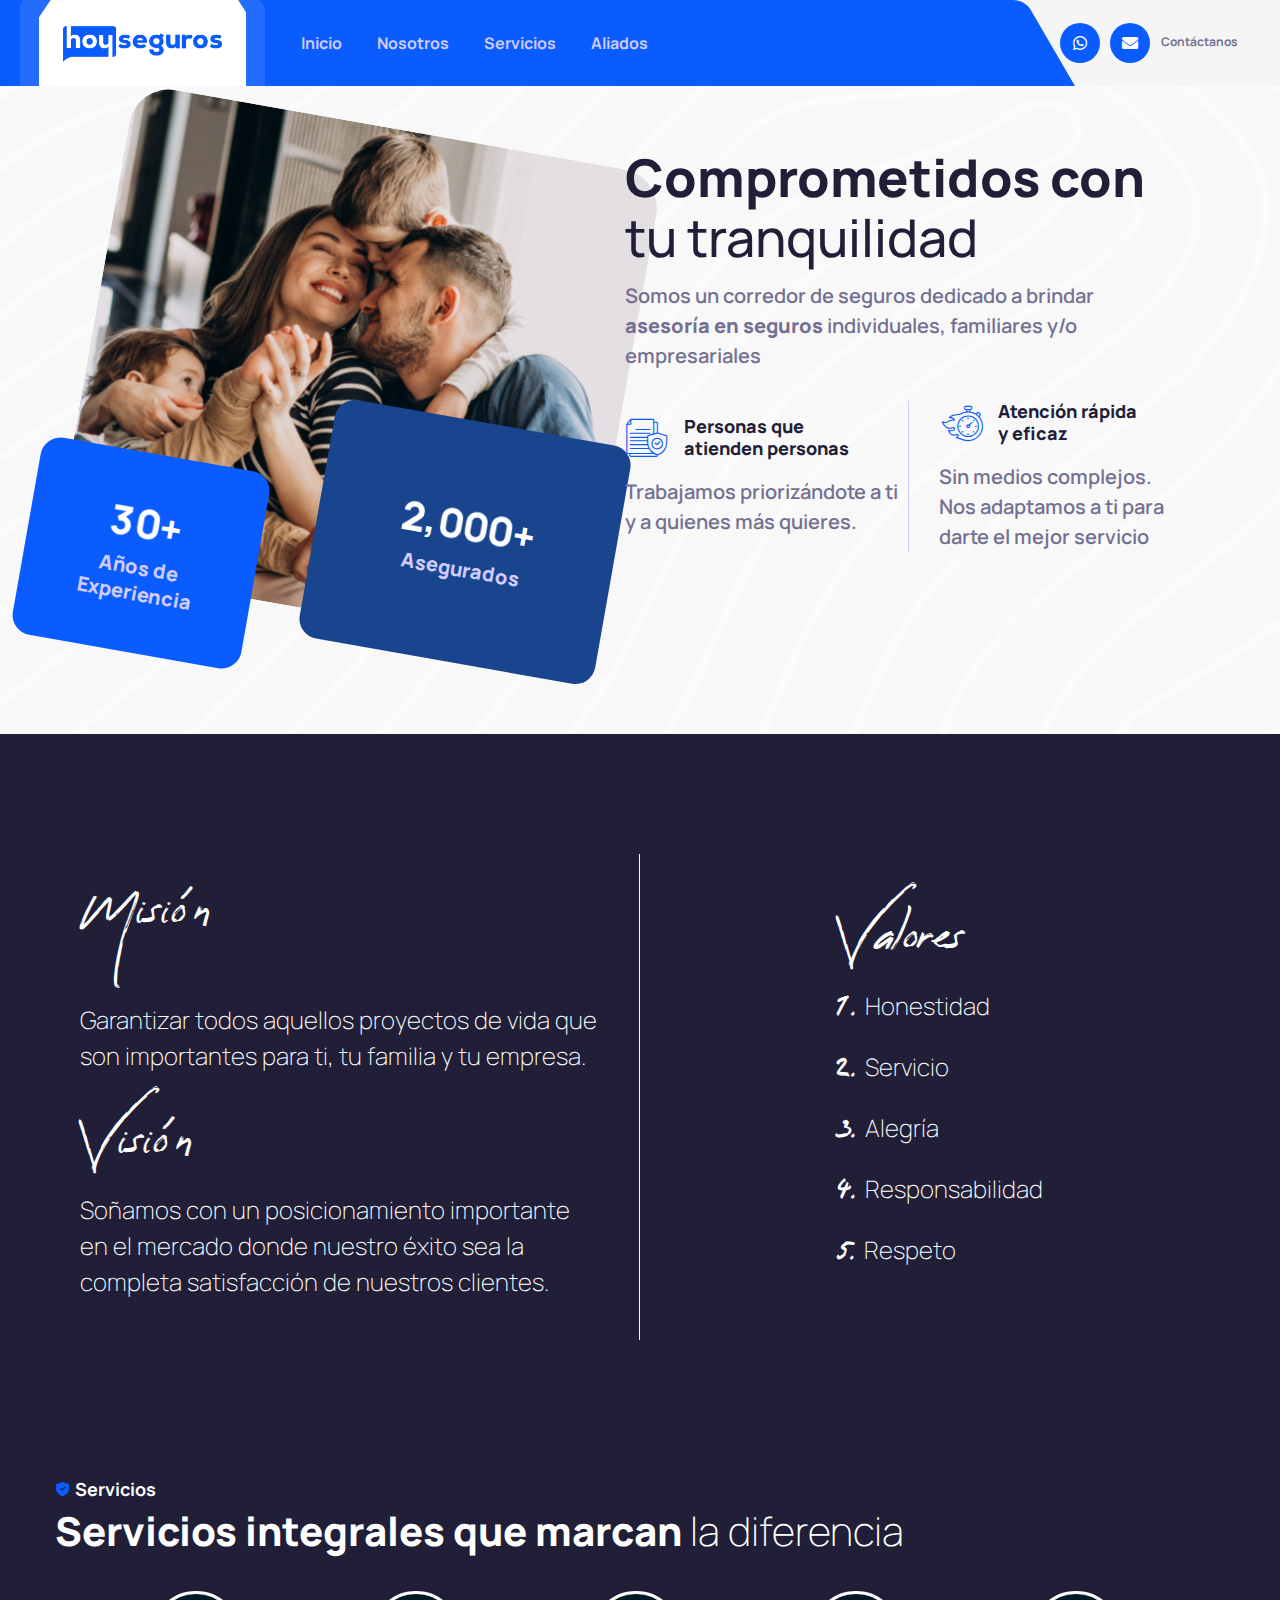
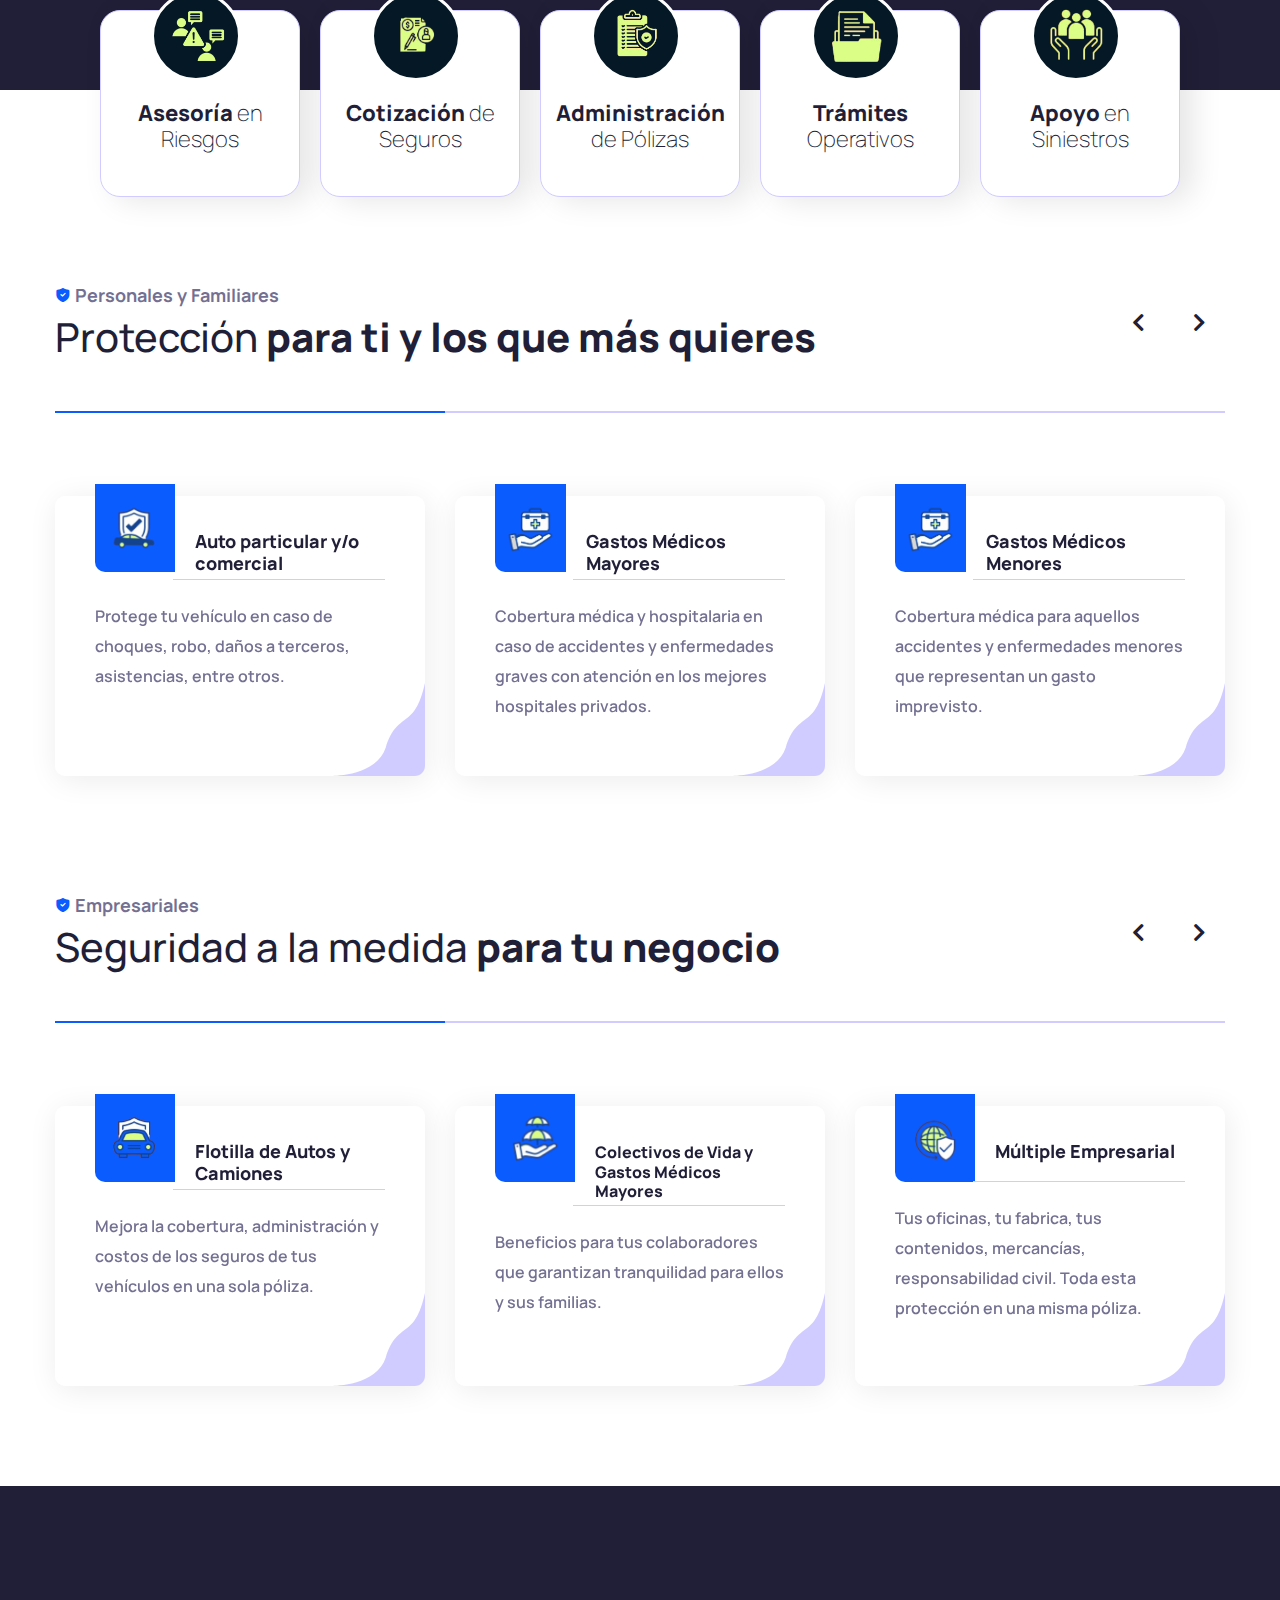
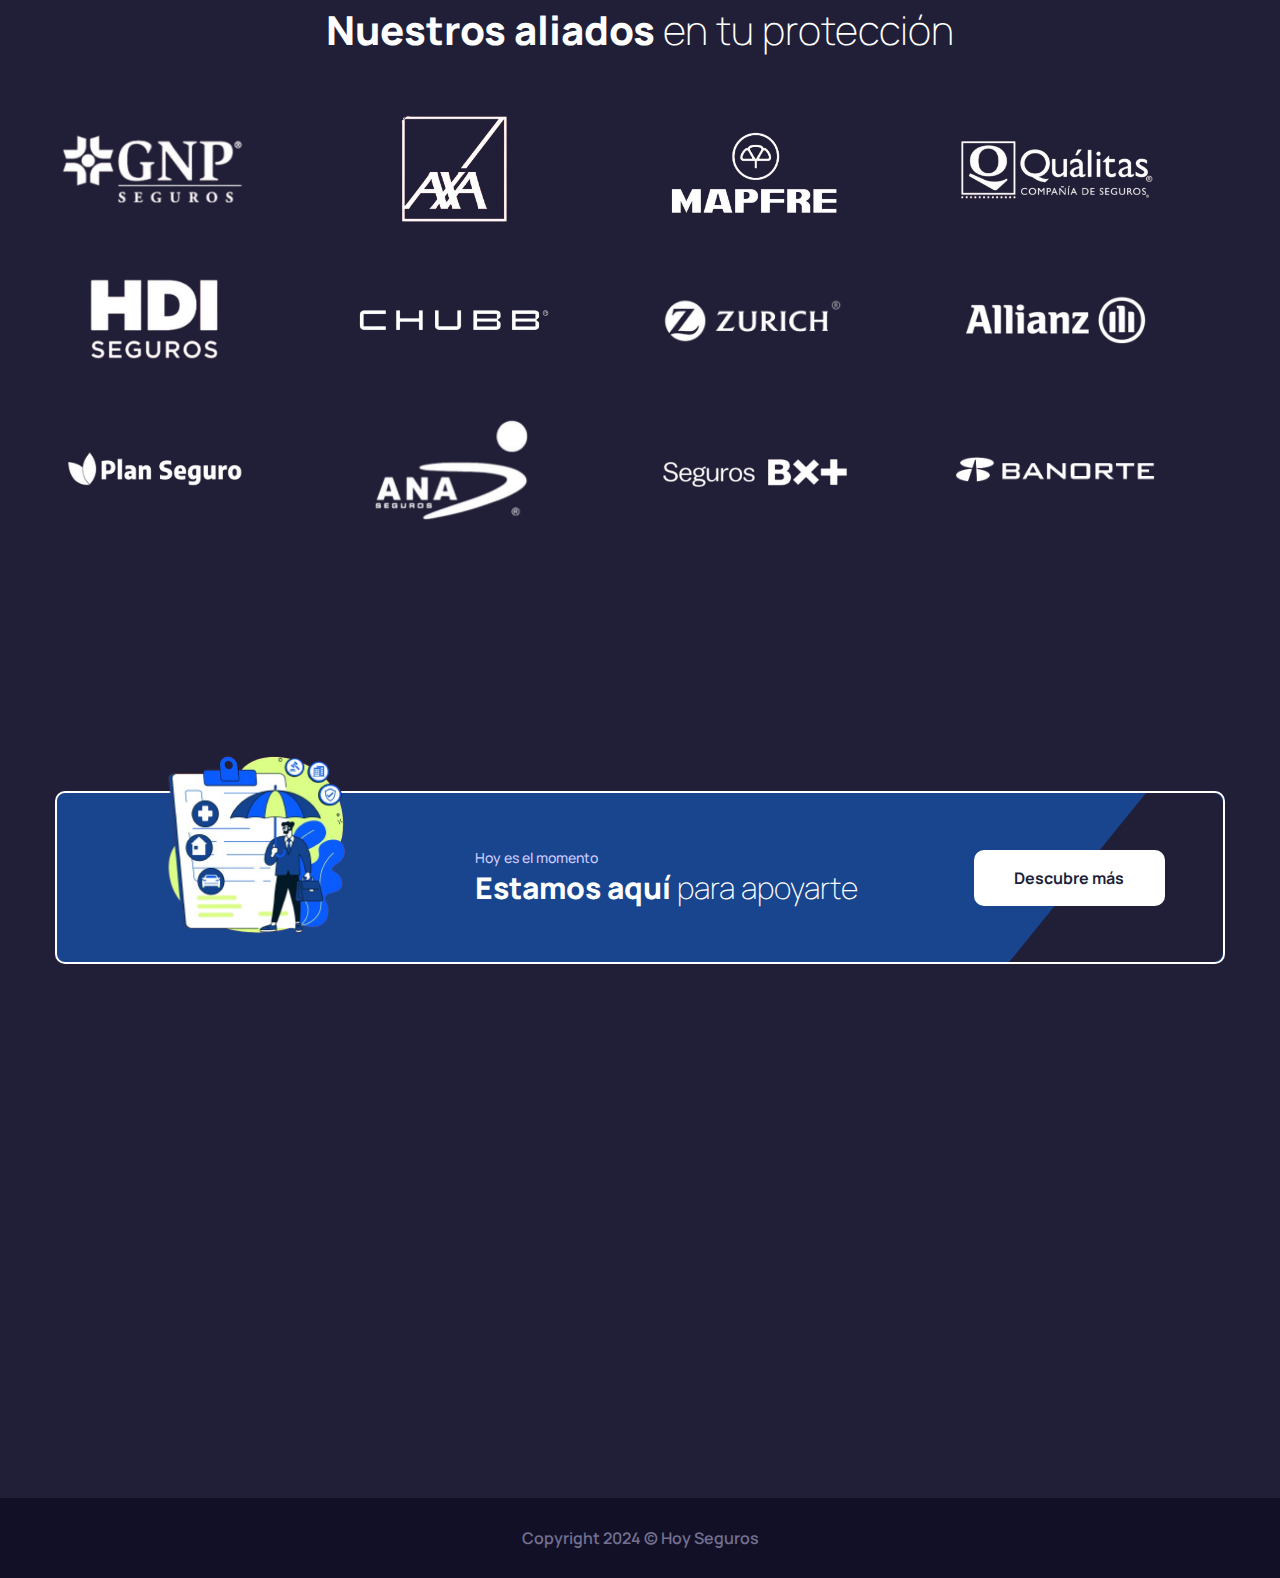
<file: index.html>
<!DOCTYPE html>
<html lang="en">
  <head>
    <meta charset="UTF-8" />
    <meta name="viewport" content="width=device-width, initial-scale=1.0" />
    <title>Hoy Seguros</title>
    <!-- favicons Icons -->
    <link
      rel="apple-touch-icon"
      sizes="180x180"
      href="assets/images/favicons/apple-touch-icon.png"
    />
    <link
      rel="icon"
      type="image/png"
      sizes="32x32"
      href="assets/images/favicons/favicon-32x32.png"
    />
    <link
      rel="icon"
      type="image/png"
      sizes="16x16"
      href="assets/images/favicons/favicon-16x16.png"
    />
    <link rel="manifest" href="assets/images/favicons/site.webmanifest" />
    <meta name="description" content="NUESTRA MISIÓN, TU TRANQUILIDAD" />

    <!-- fonts -->
    <link rel="preconnect" href="https://fonts.googleapis.com" />
    <link rel="preconnect" href="https://fonts.gstatic.com" crossorigin />
    <link
      href="https://fonts.googleapis.com/css2?family=Manrope:wght@200..800&display=swap"
      rel="stylesheet"
    />

    <link
      rel="stylesheet"
      href="assets/vendors/bootstrap/css/bootstrap.min.css"
    />
    <link rel="stylesheet" href="assets/vendors/animate/animate.min.css" />
    <link rel="stylesheet" href="assets/vendors/animate/custom-animate.css" />
    <link rel="stylesheet" href="assets/vendors/fontawesome/css/all.min.css" />
    <link rel="stylesheet" href="assets/vendors/jarallax/jarallax.css" />
    <link
      rel="stylesheet"
      href="assets/vendors/jquery-magnific-popup/jquery.magnific-popup.css"
    />
    <link
      rel="stylesheet"
      href="assets/vendors/nouislider/nouislider.min.css"
    />
    <link
      rel="stylesheet"
      href="assets/vendors/nouislider/nouislider.pips.css"
    />
    <link rel="stylesheet" href="assets/vendors/odometer/odometer.min.css" />
    <link rel="stylesheet" href="assets/vendors/swiper/swiper.min.css" />
    <link rel="stylesheet" href="assets/vendors/insur-icons/style.css" />
    <link rel="stylesheet" href="assets/vendors/insur-two-icon/style.css" />
    <link rel="stylesheet" href="assets/vendors/insur-four-icon/style.css" />
    <link
      rel="stylesheet"
      href="assets/vendors/tiny-slider/tiny-slider.min.css"
    />
    <link rel="stylesheet" href="assets/vendors/reey-font/stylesheet.css" />
    <link
      rel="stylesheet"
      href="assets/vendors/owl-carousel/owl.carousel.min.css"
    />
    <link
      rel="stylesheet"
      href="assets/vendors/owl-carousel/owl.theme.default.min.css"
    />
    <link rel="stylesheet" href="assets/vendors/bxslider/jquery.bxslider.css" />
    <link
      rel="stylesheet"
      href="assets/vendors/bootstrap-select/css/bootstrap-select.min.css"
    />
    <link rel="stylesheet" href="assets/vendors/vegas/vegas.min.css" />
    <link rel="stylesheet" href="assets/vendors/jquery-ui/jquery-ui.css" />
    <link rel="stylesheet" href="assets/vendors/timepicker/timePicker.css" />
    <link
      rel="stylesheet"
      href="assets/vendors/ion.rangeSlider/css/ion.rangeSlider.min.css"
    />

    <!-- template styles -->
    <link rel="stylesheet" id="langLtr" href="assets/css/insur.css" />
    <link rel="stylesheet" href="assets/css/color-6.css" />
  </head>

  <body class="custom-cursor">
    <div class="custom-cursor__cursor"></div>
    <div class="custom-cursor__cursor-two"></div>

    <div class="preloader">
      <div class="preloader__image"></div>
    </div>
    <!-- /.preloader -->

    <div class="page-wrapper">
      <header class="main-header-eight">
        <nav class="main-menu main-menu-eight">
          <div class="main-menu-eight__wrapper">
            <div class="main-menu-eight__logo">
              <a href="index.html">
                <img
                  src="assets/images/imagotipo-azul.png"
                  width="159"
                  alt="insur"
                />
              </a>
            </div>
            <div class="main-menu-eight__left">
              <div class="main-menu-eight__main-menu-box">
                <a href="#" class="mobile-nav__toggler"
                  ><i class="fa fa-bars"></i
                ></a>
                <ul class="main-menu__list one-page-scroll-menu">
                  <li class="scrollToLink"><a href="#home">Inicio</a></li>
                  <li class="scrollToLink">
                    <a href="#about-us">Nosotros</a>
                  </li>
                  <li class="scrollToLink">
                    <a href="#services">Servicios</a>
                  </li>
                  <li class="scrollToLink">
                    <a href="#brands">Aliados</a>
                  </li>
                </ul>
              </div>
            </div>
            <div class="main-menu-eight__right">
              <div class="main-menu-eight__call">
                <div class="main-menu-eight__call__icon">
                  <a
                    href="https://wa.me/3312824953?text=Deseo%20conocer%20más%20sobre%20Hoy%20Seguros"
                    target="_blank"
                  >
                    <i class="fab fa-whatsapp"></i>
                  </a>
                </div>
                <div class="main-menu-eight__call__mail">
                  <a
                    href="mailto:contacto@hoyseguros.com?subject=Deseo conocer más sobre Hoy Seguros"
                  >
                    <i class="fas fa-envelope"></i
                  ></a>
                </div>
                <div class="main-menu-eight__call__title">Contáctanos</div>
              </div>
            </div>
          </div>
        </nav>
      </header>

      <div class="stricky-header stricked-menu main-menu main-menu-eight">
        <div class="sticky-header__content"></div>
        <!-- /.sticky-header__content -->
      </div>
      <!-- /.stricky-header -->

      <!--About Nine Start-->
      <section class="about-nine" id="home">
        <div class="container container-fullwidth">
          <div class="row">
            <div class="col-xl-6">
              <div class="about-nine__image wow fadeInUp" data-wow-delay="00ms">
                <div class="about-nine__image__one">
                  <img
                    src="assets/images/update-15-2-2024/resources/family-cut1.png"
                    alt="insur"
                  />
                </div>
                <div class="about-nine__experience about-nine__users">
                  <div class="about-nine__experience__number">
                    <span class="odometer" data-count="2000">00</span>
                    <span class="about-nine__experience__nuber__plus">+</span>
                  </div>
                  <p class="about-nine__experience__text">Asegurados</p>
                </div>
                <div class="about-nine__experience">
                  <div class="about-nine__experience__number">
                    <span class="odometer" data-count="30">00</span>
                    <span class="about-nine__experience__nuber__plus">+</span>
                  </div>
                  <p class="about-nine__experience__text">
                    Años de <br />
                    Experiencia
                  </p>
                </div>
              </div>
            </div>
            <div class="col-xl-6 about-nine__wrapper">
              <div class="about-nine__content">
                <div class="section-title-six text-left">
                  <h2 class="section-title-six__title section-title-six-xl">
                    <span class="bold">Comprometidos con</span><br />
                    tu tranquilidad
                  </h2>
                </div>
                <p class="about-nine__content__text">
                  Somos un corredor de seguros dedicado a brindar <br />
                  <span class="bold">asesoría en seguros</span> individuales,
                  familiares y/o empresariales
                </p>
                <ul class="about-nine__box list-unstyled">
                  <li>
                    <div class="about-nine__box__top">
                      <div class="about-nine__box__icon">
                        <span class="insur-four-icon-governance"></span>
                      </div>
                      <h3 class="about-nine__box__title">
                        Personas que <br />
                        atienden personas
                      </h3>
                    </div>
                    <p class="about-nine__box__text">
                      Trabajamos priorizándote a ti <br />y a quienes más
                      quieres.<br />
                    </p>
                  </li>
                  <li>
                    <div class="about-nine__box__top">
                      <div class="about-nine__box__icon">
                        <span class="insur-four-icon-icon"></span>
                      </div>
                      <h3 class="about-nine__box__title">
                        Atención rápida <br />
                        y eficaz
                      </h3>
                    </div>
                    <p class="about-nine__box__text">
                      Sin medios complejos. Nos adaptamos a ti para darte el
                      mejor servicio
                    </p>
                  </li>
                </ul>
              </div>
            </div>
          </div>
        </div>
      </section>
      <!--About Eight End-->

      <!--About Us Start-->
      <section class="about-us" id="about-us">
        <div class="container">
          <div class="row">
            <div class="col-xl-6 about-us__left">
              <div class="about-us__mision">
                <h2 class="about-us__title">
                  Misión
                </h2>
                <p class="about-us__text about-us__mision-text">
                  Garantizar todos aquellos proyectos de vida que son
                  importantes para ti, tu familia y tu empresa.
                </p>
              </div>
              <div>
                <h2 class="about-us__title">
                  Visión
                </h2>
                <p class="about-us__text about-us__vision-text">
                  Soñamos con un posicionamiento importante en el mercado donde
                  nuestro éxito sea la completa satisfacción de nuestros
                  clientes.
                </p>
              </div>
            </div>
            <div class="col-xl-6 about-us__right">
              <div class="about-us__valores">
                <h2 class="about-us__title">
                  Valores
                </h2>
                <ul>
                  <li><span class="about-us_number">1.</span>Honestidad</li>
                  <li><span class="about-us_number">2.</span>Servicio</li>
                  <li><span class="about-us_number">3.</span>Alegría</li>
                  <li><span class="about-us_number">4.</span>Responsabilidad</li>
                  <li><span class="about-us_number">5.</span>Respeto</li>
                </ul>
              </div>
            </div>
          </div>
        </div>
      </section>
      <!--About Us End-->

      <!--Feature Seven Start-->
      <section class="feature-seven" id="services">
        <div class="container">
          <div class="services-headline-wrapper">
            <span class="section-title-six__tagline" style="color: white"
              ><span class="section-title-six__tagline__icon"
                ><i class="insur-four-icon-check"></i></span
              >Servicios</span
            >
            <h2 class="section-title-six__title" style="color: white">
              <span class="bold">Servicios integrales que marcan</span
              ><span class="thin"> la diferencia</span>
            </h2>
          </div>
          <div
            style="display: flex; align-items: center; justify-content: center"
          >
            <div
              class="row"
              style="align-items: center; justify-content: center"
            >
              <!--Feature Start-->
              <div class="feature-seven__single">
                <div class="feature-seven__single__icon">
                  <img src="assets/images/services/2.png" alt="insur" />
                </div>
                <h3 class="feature-seven__single__title">
                  <span class="bold">Asesoría</span
                  ><span class="thin"> en Riesgos</span>
                </h3>
              </div>
              <!--Feature End-->
              <!--Feature Start-->
              <div class="feature-seven__single">
                <div class="feature-seven__single__icon">
                  <img src="assets/images/services/3.png" alt="insur" />
                </div>
                <h3 class="feature-seven__single__title">
                  <span class="bold">Cotización</span
                  ><span class="thin"> de Seguros</span>
                </h3>
              </div>
              <!--Feature End-->
              <!--Feature Start-->
              <div class="feature-seven__single">
                <div class="feature-seven__single__icon">
                  <img src="assets/images/services/4.png" alt="insur" />
                </div>
                <h3 class="feature-seven__single__title">
                  <span class="bold">Administración</span
                  ><span class="thin"> de Pólizas</span>
                </h3>
              </div>
              <!--Feature End-->
              <!--Feature Start-->
              <div class="feature-seven__single">
                <div class="feature-seven__single__icon">
                  <img src="assets/images/services/5.png" alt="insur" />
                </div>
                <h3 class="feature-seven__single__title">
                  <span class="bold">Trámites</span
                  ><span class="thin"> Operativos</span>
                </h3>
              </div>
              <!--Feature End-->
              <!--Feature Start-->
              <div class="feature-seven__single">
                <div class="feature-seven__single__icon">
                  <img src="assets/images/services/6.png" alt="insur" />
                </div>
                <h3 class="feature-seven__single__title">
                  <span class="bold">Apoyo</span
                  ><span class="thin"> en Siniestros</span>
                </h3>
              </div>
              <!--Feature End-->
            </div>
          </div>
        </div>
      </section>
      <!--Feature Seven End-->

      <!--Services Eight Start-->
      <section class="services-eight">
        <div class="container">
          <div class="section-title-six text-left">
            <span class="section-title-six__tagline"
              ><span class="section-title-six__tagline__icon">
                <i class="insur-four-icon-check"></i> </span
              >Personales y Familiares</span
            >
            <h2 class="section-title-six__title">
              Protección <span class="bold">para ti y los que más quieres</span>
            </h2>
          </div>
          <div
            class="services-eight__carousel owl-carousel owl-theme thm-owl__carousel"
            data-owl-options='{
                    "loop": true,
                    "autoplay": true,
                    "margin": 30,
                    "nav": true,
                    "dots": true,
                    "smartSpeed": 700,
                    "autoplayTimeout": 10000,
                    "navText": ["<span class=\"fas fa-chevron-left\"></span>","<span class=\"fas fa-chevron-right\"></span>"],
                    "responsive": {
                        "0": {
                            "items": 1
                        },
                        "768": {
                            "items": 2
                        },
                        "992": {
                            "items": 3
                        }
                    }
                    }'
          >
            <!--item start-->
            <div class="item">
              <div class="services-eight__single" style="min-height: 280px">
                <div class="services-eight__single__middle">
                  <div
                    class="services-eight__single__icon"
                    style="min-width: 80px"
                  >
                    <img
                      src="assets/images/personales/7.png"
                      alt="insur"
                      style="width: auto; height: 50px"
                    />
                  </div>
                  <h3 class="services-eight__single__title">
                    <a href="#"
                      >Auto particular y/o comercial</a
                    >
                  </h3>
                </div>
                <p class="services-eight__single__text">
                  Protege tu vehículo en caso de choques, robo, 
                  daños a terceros, asistencias, entre otros.
                </p>
              </div>
            </div>
            <!--item end-->
            <!--item start-->
            <div class="item">
              <div class="services-eight__single" style="min-height: 280px">
                <div class="services-eight__single__middle">
                  <div
                    class="services-eight__single__icon"
                    style="min-width: 50px"
                  >
                    <img
                      src="assets/images/personales/9.png"
                      alt="insur"
                      style="width: auto; height: 50px"
                    />
                  </div>
                  <h3 class="services-eight__single__title">
                    <a href="#"
                      >Gastos Médicos Mayores</a
                    >
                  </h3>
                </div>
                <p class="services-eight__single__text">
                  Cobertura médica y hospitalaria en caso de accidentes 
                  y enfermedades graves con atención en los mejores hospitales privados.
                </p>
              </div>
            </div>
            <!--item end-->
            <!--item start-->
            <div class="item">
              <div class="services-eight__single" style="min-height: 280px">
                <div class="services-eight__single__middle">
                  <div
                    class="services-eight__single__icon"
                    style="min-width: 50px"
                  >
                    <img
                      src="assets/images/personales/9.png"
                      alt="insur"
                      style="width: auto; height: 50px"
                    />
                  </div>
                  <h3 class="services-eight__single__title">
                    <a href="#"
                      >Gastos Médicos Menores</a
                    >
                  </h3>
                </div>
                <p class="services-eight__single__text">
                  Cobertura médica para aquellos accidentes y enfermedades 
                  menores que representan un gasto imprevisto.
                </p>
              </div>
            </div>
            <!--item end-->
            <!--item start-->
            <div class="item">
              <div class="services-eight__single" style="min-height: 280px">
                <div class="services-eight__single__middle">
                  <div
                    class="services-eight__single__icon"
                    style="min-width: 50px"
                  >
                    <img
                      src="assets/images/personales/10.png"
                      alt="insur"
                      style="width: auto; height: 50px"
                    />
                  </div>
                  <h3 class="services-eight__single__title">
                    <a href="#">Vida (Protección y Ahorro)</a>
                  </h3>
                </div>
                <p class="services-eight__single__text">
                  Garantiza hoy todos aquellos sueños que tienes para 
                  tus seres queridos. Estés o no estés tú.
                </p>
              </div>
            </div>
            <!--item end-->
            <!--item start-->
            <div class="item">
              <div class="services-eight__single" style="min-height: 280px">
                <div class="services-eight__single__middle">
                  <div
                    class="services-eight__single__icon"
                    style="min-width: 50px"
                  >
                    <img
                      src="assets/images/personales/12.png"
                      alt="insur"
                      style="width: auto; height: 50px"
                    />
                  </div>
                  <h3 class="services-eight__single__title">
                    <a href="#">Programas de Ahorro</a>
                  </h3>
                </div>
                <p class="services-eight__single__text">
                  ¿Tu retiro? ¿El viaje de tus sueños? ¿Tu casa? 
                  Tu pon el objetivo, nosotros te ayudamos a lograrlo.
                </p>
              </div>
            </div>
            <!--item end-->
            <!--item start-->
            <div class="item">
              <div class="services-eight__single" style="min-height: 280px">
                <div class="services-eight__single__middle">
                  <div
                    class="services-eight__single__icon"
                    style="min-width: 50px"
                  >
                    <img
                      src="assets/images/personales/13.png"
                      alt="insur"
                      style="width: auto; height: 50px"
                    />
                  </div>
                  <h3 class="services-eight__single__title">
                    <a href="#">Casa/Habitación</a>
                  </h3>
                </div>
                <p class="services-eight__single__text">
                  En caso de incendio, robo, inundación; protege tu hogar, 
                  tus contenidos, daños a terceros, asistencias, entre otros.
                </p>
              </div>
            </div>
            <!--item end-->
            <!--item start-->
            <div class="item">
              <div class="services-eight__single" style="min-height: 280px">
                <div class="services-eight__single__middle">
                  <div
                    class="services-eight__single__icon"
                    style="min-width: 50px"
                  >
                    <img
                      src="assets/images/personales/10.png"
                      alt="insur"
                      style="width: auto; height: 50px"
                    />
                  </div>
                  <h3 class="services-eight__single__title">
                    <a href="#">Protección para Viajero</a>
                  </h3>
                </div>
                <p class="services-eight__single__text">
                  No dejes que los imprevistos arruinen tu viaje. 
                  Garantiza atención médica, legal y asistencias
                  en caso de que se presenten.
                </p>
              </div>
            </div>
            <!--item end-->
            <!--item start-->
            <div class="item">
              <div class="services-eight__single" style="min-height: 280px">
                <div class="services-eight__single__middle">
                  <div
                    class="services-eight__single__icon"
                    style="min-width: 50px"
                  >
                    <img
                      src="assets/images/personales/14.png"
                      alt="insur"
                      style="width: auto; height: 50px"
                    />
                  </div>
                  <h3 class="services-eight__single__title">
                    <a href="#"
                      >Responsabilidad Civil</a
                    >
                  </h3>
                </div>
                <p class="services-eight__single__text">
                  Como profesionales, somos responsables de errores, 
                  omisiones o negligencias en la prestación de nuestros servicios. 
                  Protégete, puede sucederle a cualquiera.
                </p>
              </div>
            </div>
            <!--item end-->
          </div>
        </div>
      </section>
      <!--Services Eight End-->

      <!--Services Eight Second Start-->
      <section class="services-eight">
        <div class="container">
          <div class="section-title-six text-left">
            <span class="section-title-six__tagline"
              ><span class="section-title-six__tagline__icon">
                <i class="insur-four-icon-check"></i> </span
              >Empresariales</span
            >
            <h2 class="section-title-six__title">
              Seguridad a la medida <span class="bold">para tu negocio</span>
            </h2>
          </div>
          <div
            class="services-eight__carousel owl-carousel owl-theme thm-owl__carousel"
            data-owl-options='{
                    "loop": true,
                    "autoplay": true,
                    "margin": 30,
                    "nav": true,
                    "dots": true,
                    "smartSpeed": 700,
                    "autoplayTimeout": 10000,
                    "navText": ["<span class=\"fas fa-chevron-left\"></span>","<span class=\"fas fa-chevron-right\"></span>"],
                    "responsive": {
                        "0": {
                            "items": 1
                        },
                        "768": {
                            "items": 2
                        },
                        "992": {
                            "items": 3
                        }
                    }
                    }'
          >
            <!--item start-->
            <div class="item">
              <div class="services-eight__single" style="min-height: 280px">
                <div class="services-eight__single__middle">
                  <div
                    class="services-eight__single__icon"
                    style="min-width: 80px"
                  >
                    <img
                      src="assets/images/negocio/20.png"
                      alt="insur"
                      style="width: auto; height: 50px"
                    />
                  </div>
                  <h3 class="services-eight__single__title">
                    <a href="#"
                      >Flotilla de Autos y Camiones</a
                    >
                  </h3>
                </div>
                <p class="services-eight__single__text">
                  Mejora la cobertura, administración y costos 
                  de los seguros de tus vehículos en una sola póliza.
                </p>
              </div>
            </div>
            <!--item end-->
            <!--item start-->
            <div class="item">
              <div class="services-eight__single" style="min-height: 280px">
                <div class="services-eight__single__middle">
                  <div
                    class="services-eight__single__icon"
                    style="min-width: 80px"
                  >
                    <img
                      src="assets/images/negocio/16.png"
                      alt="insur"
                      style="width: auto; height: 50px"
                    />
                  </div>
                  <h3 class="services-eight__single__title" style="font-size: 16px;">
                    <a href="#">Colectivos de Vida y Gastos Médicos Mayores</a>
                  </h3>
                </div>
                <p class="services-eight__single__text">
                  Beneficios para tus colaboradores que garantizan 
                  tranquilidad para ellos y sus familias.
                </p>
              </div>
            </div>
            <!--item end-->
            <!--item start-->
            <div class="item">
              <div class="services-eight__single" style="min-height: 280px">
                <div class="services-eight__single__middle">
                  <div
                    class="services-eight__single__icon"
                    style="min-width: 80px"
                  >
                    <img
                      src="assets/images/negocio/18.png"
                      alt="insur"
                      style="width: auto; height: 50px"
                    />
                  </div>
                  <h3 class="services-eight__single__title">
                    <a href="#">Múltiple Empresarial</a>
                  </h3>
                </div>
                <p class="services-eight__single__text">
                  Tus oficinas, tu fabrica, tus contenidos, mercancías, 
                  responsabilidad civil. Toda esta protección en una misma póliza.
                </p>
              </div>
            </div>
            <!--item end-->
            <!--item start-->
            <div class="item">
              <div class="services-eight__single" style="min-height: 280px">
                <div class="services-eight__single__middle">
                  <div
                    class="services-eight__single__icon"
                    style="min-width: 80px"
                  >
                    <img
                      src="assets/images/personales/8.png"
                      alt="insur"
                      style="width: auto; height: 50px"
                    />
                  </div>
                  <h3 class="services-eight__single__title">
                    <a href="#">Transporte de Mercancías</a>
                  </h3>
                </div>
                <p class="services-eight__single__text">
                  Desde su origen, hasta su destino. Que tu negocio 
                  no pierda ante los imprevistos del trayecto.
                </p>
              </div>
            </div>
            <!--item end-->
            <!--item start-->
            <div class="item">
              <div class="services-eight__single" style="min-height: 280px">
                <div class="services-eight__single__middle">
                  <div
                    class="services-eight__single__icon"
                    style="min-width: 80px"
                  >
                    <img
                      src="assets/images/negocio/17.png"
                      alt="insur"
                      style="width: auto; height: 50px"
                    />
                  </div>
                  <h3 class="services-eight__single__title">
                    <a href="#">Personas Clave</a>
                  </h3>
                </div>
                <p class="services-eight__single__text" style="font-size: 14px; line-height: 25px;">
                  ¿Existe una persona en tu empresa que sea sumamente 
                  importante para el funcionamiento de ella? O 
                  ¿De difícil sustitución? Que su ausencia, no afecte 
                  tus utilidades y funcionamiento. Este seguro es para ti.
                </p>
              </div>
            </div>
            <!--item end-->
            <!--item start-->
            <div class="item">
              <div class="services-eight__single" style="min-height: 280px">
                <div class="services-eight__single__middle">
                  <div
                    class="services-eight__single__icon"
                    style="min-width: 80px"
                  >
                    <img
                      src="assets/images/negocio/15.png"
                      alt="insur"
                      style="width: auto; height: 50px"
                    />
                  </div>
                  <h3 class="services-eight__single__title">
                    <a href="#">Embarcaciones</a>
                  </h3>
                </div>
                <p class="services-eight__single__text">
                  Se amparan daños materiales, robo total, daños a terceros, 
                  entre otros riesgos comunes de embarcaciones.
                </p>
              </div>
            </div>
            <!--item end-->
            <!--item start-->
            <div class="item">
              <div class="services-eight__single" style="min-height: 280px">
                <div class="services-eight__single__middle">
                  <div
                    class="services-eight__single__icon"
                    style="min-width: 80px"
                  >
                    <img
                      src="assets/images/negocio/21.png"
                      alt="insur"
                      style="width: auto; height: 50px"
                    />
                  </div>
                  <h3 class="services-eight__single__title">
                    <a href="#">Aeronaves</a>
                  </h3>
                </div>
                <p class="services-eight__single__text">
                  Conoce las coberturas de los seguros de todo tipo de aeronaves 
                  en las distintas aseguradoras.
                </p>
              </div>
            </div>
            <!--item end-->


          </div>
        </div>
      </section>
      <!--Services Eight Second End-->

      <!--Brand Start-->
      <section class="brand-section" id="brands">
        <div class="container">
          <div class="brand-container">
            <h2 class="section-title-six__title" style="color: white">
              <span class="bold">Nuestros aliados</span
              ><span class="thin"> en tu protección</span>
            </h2>
          </div>
          <!--MOBILE -->
          <div
            class="brand-section__carousel brand-section__carousel_mobile owl-carousel owl-theme thm-owl__carousel"
            data-owl-options='{
                    "loop": true,
                    "autoplay": true,
                    "margin": 30,
                    "nav": false,
                    "dots": false,
                    "smartSpeed": 700,
                    "autoplayTimeout": 10000,
                    "responsive": {
                        "0": {
                            "items": 2
                        },
                        "768": {
                            "margin": 50,
                            "items": 3
                        },
                        "992": {
                            "margin": 50,
                            "items": 4
                        },
                        "1200": {
                            "margin": 100,
                            "items": 5
                        }
                    }
                    }'
          >
            <div class="item">
              <div class="brand-section__image">
                <img src="assets/images/brands/24.png" alt="gnp" />
              </div>
            </div>
            <!-- /.item -->
            <div class="item">
              <div class="brand-section__image">
                <img src="assets/images/brands/32.png" alt="insur" />
              </div>
            </div>
            <!-- /.item -->
            <div class="item">
              <div class="brand-section__image">
                <img src="assets/images/brands/33.png" alt="insur" />
              </div>
            </div>
            <!-- /.item -->
            <div class="item">
              <div class="brand-section__image">
                <img src="assets/images/brands/Qualitas.png" alt="insur" />
              </div>
            </div>
            <!-- /.item -->
            <div class="item">
              <div class="brand-section__image">
                <img src="assets/images/brands/25.png" alt="insur" />
              </div>
            </div>
            <!-- /.item -->
            <div class="item">
              <div class="brand-section__image">
                <img src="assets/images/brands/26.png" alt="insur" />
              </div>
            </div>
            <!-- /.item -->
            <div class="item">
              <div class="brand-section__image">
                <img src="assets/images/brands/29.png" alt="insur" />
              </div>
            </div>
            <!-- /.item -->
            <div class="item">
              <div class="brand-section__image">
                <img src="assets/images/brands/30.png" alt="insur" />
              </div>
            </div>
            <!-- /.item -->
            <div class="item">
              <div class="brand-section__image">
                <img src="assets/images/brands/27.png" alt="insur" />
              </div>
            </div>
            <!-- /.item -->
            <div class="item">
              <div class="brand-section__image">
                <img src="assets/images/brands/34.png" alt="insur" />
              </div>
            </div>
            <!-- /.item -->
            <div class="item">
              <div class="brand-section__image">
                <img src="assets/images/brands/31.png" alt="insur" />
              </div>
            </div>
            <!-- /.item -->
            <div class="item">
              <div class="brand-section__image">
                <img src="assets/images/brands/banorte.png" alt="qualitas" />
              </div>
            </div>
          </div>
          <!--MOBILE END -->

          <div class="brand-section__carousel brand-section__carousel_main">
            <div class="row">
              <div class="col-3">
                <div class="brand-section__image brand-section__image_main">
                  <img src="assets/images/brands/24.png" alt="insur" />
                </div>
              </div>
              <div class="col-3">
                <div class="brand-section__image brand-section__image_main">
                  <img src="assets/images/brands/32.png" alt="insur" />
                </div>
              </div>
              <div class="col-3">
                <div class="brand-section__image brand-section__image_main">
                  <img src="assets/images/brands/33.png" alt="insur" />
                </div>
              </div>
              <div class="col-3">
                <div class="brand-section__image brand-section__image_main">
                  <img src="assets/images/brands/Qualitas.png" alt="insur" />
                </div>
              </div>
              <div class="col-3">
                <div class="brand-section__image brand-section__image_main">
                  <img src="assets/images/brands/25.png" alt="insur" style="max-height: 90px !important;" />
                </div>
              </div>
              <div class="col-3">
                <div class="brand-section__image brand-section__image_main">
                  <img src="assets/images/brands/26.png" alt="insur" />
                </div>
              </div>
              <div class="col-3">
                <div class="brand-section__image brand-section__image_main">
                  <img src="assets/images/brands/29.png" alt="insur" />
                </div>
              </div>
              <div class="col-3">
                <div class="brand-section__image brand-section__image_main">
                  <img src="assets/images/brands/30.png" alt="insur" />
                </div>
              </div>
              <div class="col-3">
                <div class="brand-section__image brand-section__image_main">
                  <img src="assets/images/brands/27.png" alt="insur" />
                </div>
              </div>
              <div class="col-3">
                <div class="brand-section__image brand-section__image_main">
                  <img src="assets/images/brands/34.png" alt="insur" />
                </div>
              </div>
              <div class="col-3">
                <div class="brand-section__image brand-section__image_main">
                  <img src="assets/images/brands/31.png" alt="insur" />
                </div>
              </div>
              <div class="col-3">
                <div class="brand-section__image brand-section__image_main">
                  <img src="assets/images/brands/banorte.png" alt="qualitas" />
                </div>
              </div>
            </div>
          </div>
        </div>
      </section>
      <!--Brand End-->

      <!--CTA Seven Start-->
      <section class="cta-seven">
        <div class="container">
          <div class="cta-seven__inner">
            <div class="row d-flex align-items-center">
              <div class="col-lg-4">
                <img
                  src="assets/images/update-15-2-2024/resources/1.png"
                  alt="insur"
                />
              </div>
              <div class="col-lg-5">
                <div class="cta-seven__content">
                  <h5 class="cta-seven__sub-title">Hoy es el momento</h5>
                  <h3 class="cta-seven__title">
                    <span class="bold">Estamos aquí</span
                    ><span class="thin"> para apoyarte</span>
                  </h3>
                </div>
              </div>
              <div class="col-lg-3">
                <a class="thm-btn thm-btn--eight"
                href="https://wa.me/3312824953?text=Deseo%20conocer%20más%20sobre%20Hoy%20Seguros"
                      target="_blank"
                  >Descubre más</a
                >
              </div>
            </div>
          </div>
        </div>
      </section>
      <!--CTA Seven End-->

      <!--Site Footer Four Start-->
      <footer class="site-footer-five">
        <div
          class="site-footer-five__shape-one"
          style="
            background-image: url(assets/images/update-15-2-2024/shapes/footer-shape-1.png);
            background-size: 60% auto;
            background-repeat: no-repeat;
          "
        ></div>
        <div
          class="site-footer-five__shape-two"
          style="
            background-image: url(assets/images/update-15-2-2024/shapes/footer-shape-2.png);
            background-size: 55% auto;
            background-repeat: no-repeat;
          "
        ></div>
        <div class="site-footer-five__top">
          <div class="container">
            <div class="row">
              <div class="col-lg-4 col-md-6 wow fadeInUp" data-wow-delay="00ms">
                <div class="site-footer-five__column site-footer-five__about">
                  <h3 class="site-footer-five__title">Síguenos</h3>
                  <div class="site-footer-five__about__social">
                    <a href="https://facebook.com">
                      <i class="fab fa-facebook-f" aria-hidden="true"></i>
                      <span class="sr-only">Facebook</span>
                    </a>
                    <a href="https://instagram.com">
                      <i class="fab fa-instagram" aria-hidden="true"></i>
                      <span class="sr-only">Instagram</span>
                    </a>
                    <a href="https://linkedin.com">
                      <i class="fab fa-linkedin" aria-hidden="true"></i>
                      <span class="sr-only">Facebook</span>
                    </a>
                  </div>
                  <a href="#"
                    ><p class="site-footer-five__about__text">
                      Aviso de privacidad
                    </p>
                  </a>
                </div>
              </div>
              <div
                class="col-lg-8 col-md-6 wow fadeInUp"
                data-wow-delay="100ms"
              >
                <div class="site-footer-five__column site-footer-five__contact">
                  <a href="index.html" class="site-footer-five__contact__logo"
                    ><img
                      src="assets/images/imagotipo-positivo.png"
                      width="159"
                      alt="insur"
                  /></a>
                  <ul class="site-footer-five__contact__list list-unstyled">
                    <li>
                      <div class="site-footer-five__contact__icon">
                        <i class="fas fa-envelope"></i>
                      </div>
                      <div class="site-footer-five__contact__content">
                        <p class="site-footer-five__contact__text">
                          <a
                            href="mailto:contacto@hoyseguros.com?subject=Deseo conocer más sobre Hoy Seguros"
                            >contacto@hoyseguros.com</a
                          >
                        </p>
                      </div>
                    </li>
                    <li>
                      <div class="site-footer-five__contact__icon">
                        <i class="fas fa-map-marker-alt"></i>
                      </div>
                      <div class="site-footer-five__contact__content">
                        <p class="site-footer-five__contact__text">
                          Enrique Gómez Carrillo 5360 <br />Vallarta
                          Universidad, CP 45110
                        </p>
                      </div>
                    </li>
                  </ul>
                  <div class="site-footer-five__contact__call">
                    <div class="site-footer-five__contact__call__icon">
                      <i class="fab fa-whatsapp"></i>
                    </div>
                    <a
                      class="site-footer-five__contact__call__text"
                      href="https://wa.me/3312824953?text=Deseo%20conocer%20más%20sobre%20Hoy%20Seguros"
                      target="_blank"
                      >+52 33 1282 4953</a
                    >
                  </div>
                </div>
              </div>
            </div>
          </div>
        </div>
        <div class="site-footer-five__bottom">
          <div class="container">
            <p class="site-footer-five__bottom__text">
              Copyright 2024 © <a href="index.html">Hoy Seguros</a>
            </p>
          </div>
        </div>
      </footer>
      <!--Site Footer Four End-->
    </div>
    <!-- /.page-wrapper -->

    <div class="mobile-nav__wrapper">
      <div class="mobile-nav__overlay mobile-nav__toggler"></div>
      <!-- /.mobile-nav__overlay -->
      <div class="mobile-nav__content">
        <span class="mobile-nav__close mobile-nav__toggler"
          ><i class="fa fa-times"></i
        ></span>

        <div class="logo-box">
          <a href="index.html" aria-label="logo image"
            ><img src="assets/images/imagotipo-positivo.png" width="143" alt=""
          /></a>
        </div>
        <!-- /.logo-box -->
        <div class="mobile-nav__container"></div>
        <!-- /.mobile-nav__container -->

        <ul class="mobile-nav__contact list-unstyled">
          <li>
            <i class="fa fa-envelope"></i>
            <a
              href="mailto:contacto@hoyseguros.com?subject=Deseo conocer más sobre Hoy Seguros"
              >contacto@hoyseguros.com</a
            >
          </li>
          <li>
            <i class="fab fa-whatsapp"></i>
            <a
              href="https://wa.me/3312824953?text=Deseo%20conocer%20más%20sobre%20Hoy%20Seguros"
              target="_blank"
              >+52 33 1282 4953</a
            >
          </li>
        </ul>
        <!-- /.mobile-nav__contact -->
        <div class="mobile-nav__top">
          <div class="mobile-nav__social">
            <a href="#" class="fab fa-facebook-square"></a>
            <a href="#" class="fab fa-instagram"></a>
            <a href="#" class="fab fa-tiktok"></a>
          </div>
          <!-- /.mobile-nav__social -->
        </div>
        <!-- /.mobile-nav__top -->
      </div>
      <!-- /.mobile-nav__content -->
    </div>
    <!-- /.mobile-nav__wrapper -->

    <a href="#" data-target="html" class="scroll-to-target scroll-to-top"
      ><i class="fa fa-angle-up"></i
    ></a>

    <script src="assets/vendors/jquery/jquery-3.6.0.min.js"></script>
    <script src="assets/vendors/bootstrap/js/bootstrap.bundle.min.js"></script>
    <script src="assets/vendors/jarallax/jarallax.min.js"></script>
    <script src="assets/vendors/jquery-ajaxchimp/jquery.ajaxchimp.min.js"></script>
    <script src="assets/vendors/jquery-appear/jquery.appear.min.js"></script>
    <script src="assets/vendors/jquery-circle-progress/jquery.circle-progress.min.js"></script>
    <script src="assets/vendors/jquery-magnific-popup/jquery.magnific-popup.min.js"></script>
    <script src="assets/vendors/jquery-validate/jquery.validate.min.js"></script>
    <script src="assets/vendors/nouislider/nouislider.min.js"></script>
    <script src="assets/vendors/odometer/odometer.min.js"></script>
    <script src="assets/vendors/swiper/swiper.min.js"></script>
    <script src="assets/vendors/tiny-slider/tiny-slider.min.js"></script>
    <script src="assets/vendors/wnumb/wNumb.min.js"></script>
    <script src="assets/vendors/wow/wow.js"></script>
    <script src="assets/vendors/isotope/isotope.js"></script>
    <script src="assets/vendors/countdown/countdown.min.js"></script>
    <script src="assets/vendors/owl-carousel/owl.carousel.min.js"></script>
    <script src="assets/vendors/bxslider/jquery.bxslider.min.js"></script>
    <script src="assets/vendors/bootstrap-select/js/bootstrap-select.min.js"></script>
    <script src="assets/vendors/vegas/vegas.min.js"></script>
    <script src="assets/vendors/jquery-ui/jquery-ui.js"></script>
    <script src="assets/vendors/timepicker/timePicker.js"></script>
    <script src="assets/vendors/circleType/jquery.circleType.js"></script>
    <script src="assets/vendors/circleType/jquery.lettering.min.js"></script>
    <script src="assets/vendors/ion.rangeSlider/js/ion.rangeSlider.min.js"></script>

    <!-- template js -->
    <script src="assets/js/insur.js"></script>
  </body>
</html>
</file>
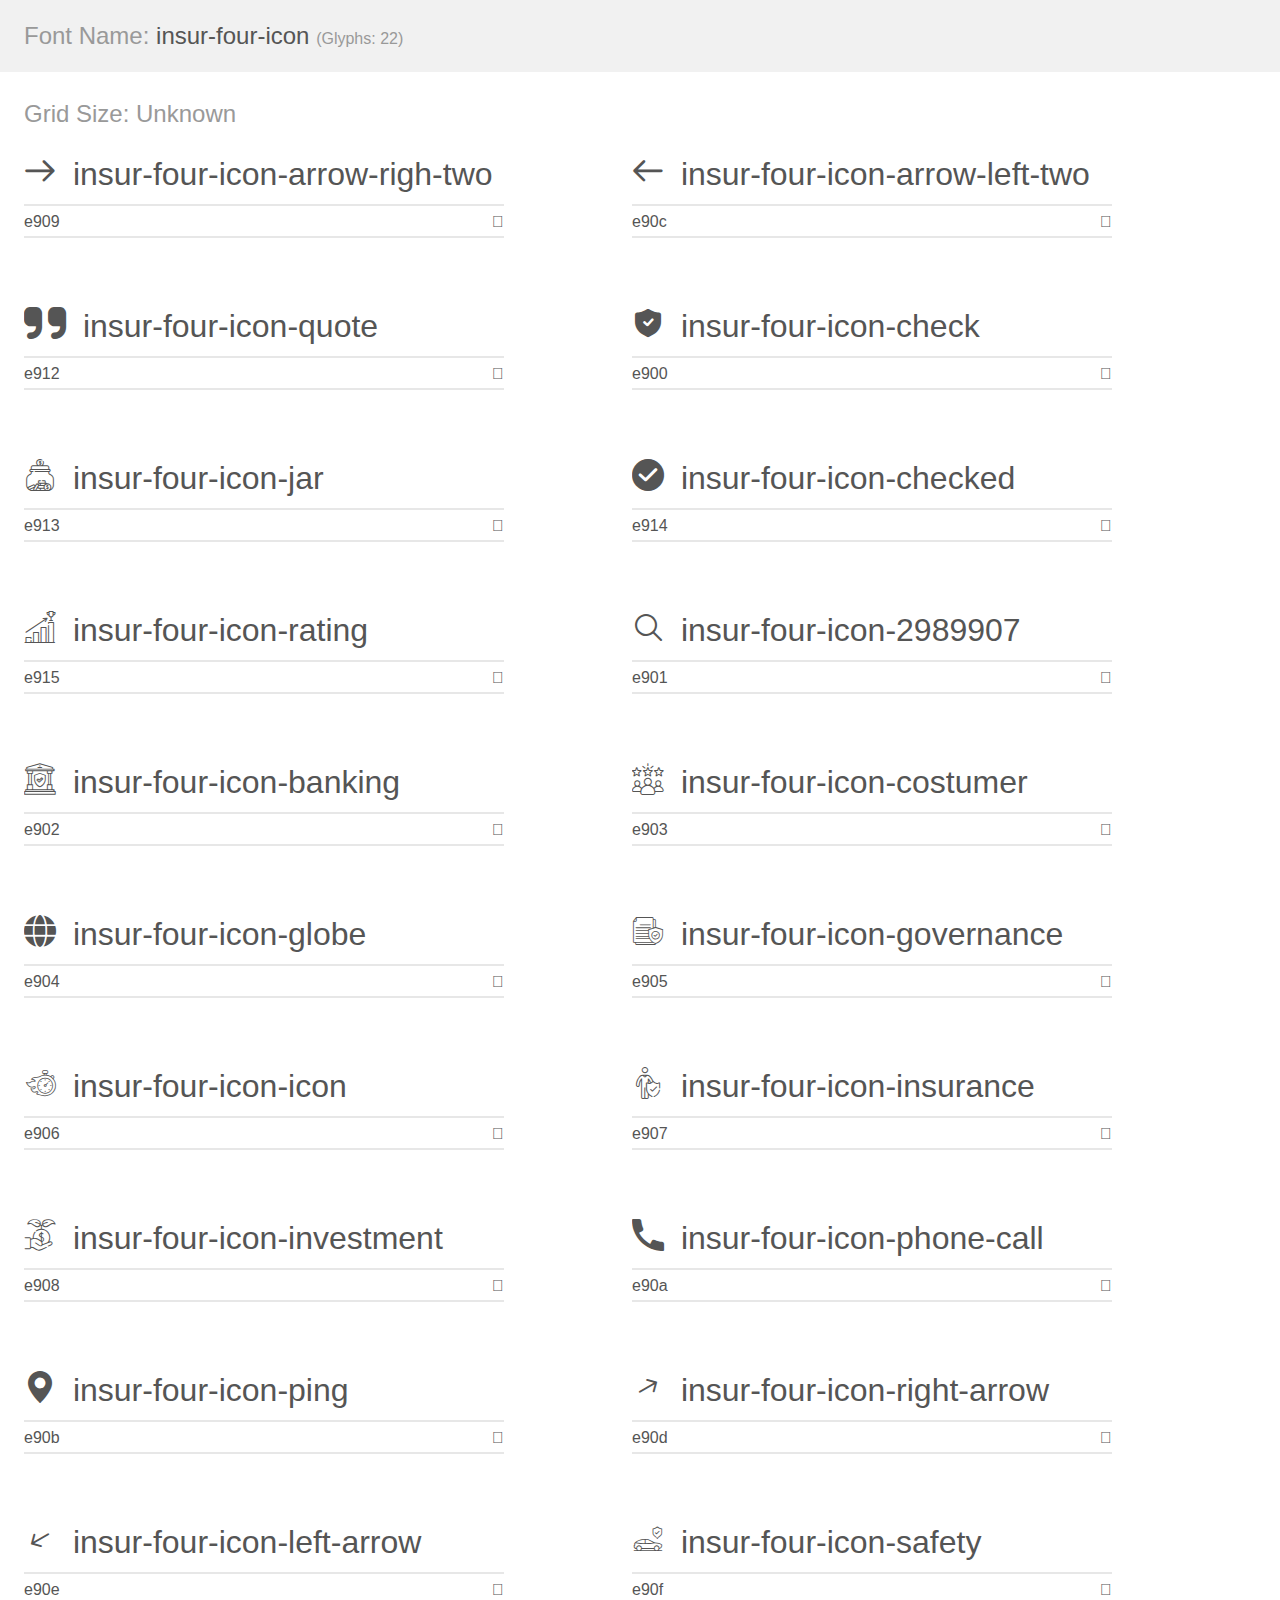
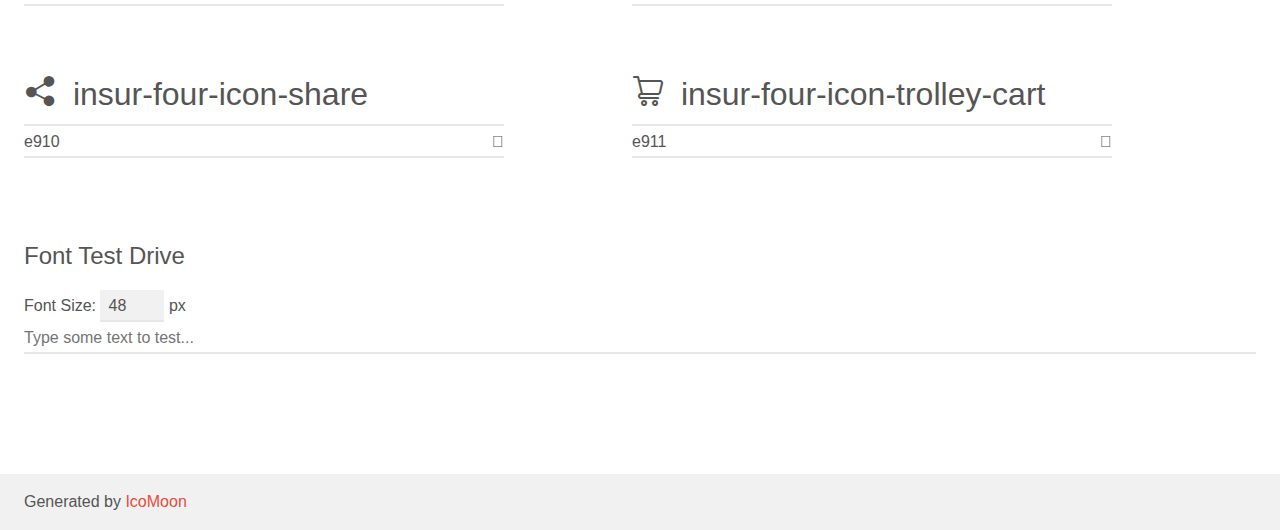
<file: assets/vendors/insur-four-icon/demo.html>
<!doctype html>
<html>
<head>
    <meta charset="utf-8">
    <title>IcoMoon Demo</title>
    <meta name="description" content="An Icon Font Generated By IcoMoon.io">
    <meta name="viewport" content="width=device-width, initial-scale=1">
    <link rel="stylesheet" href="demo-files/demo.css">
    <link rel="stylesheet" href="style.css"></head>
<body>
    <div class="bgc1 clearfix">
        <h1 class="mhmm mvm"><span class="fgc1">Font Name:</span> insur-four-icon <small class="fgc1">(Glyphs:&nbsp;22)</small></h1>
    </div>
    <div class="clearfix mhl ptl">
        <h1 class="mvm mtn fgc1">Grid Size: Unknown</h1>
        <div class="glyph fs1">
            <div class="clearfix bshadow0 pbs">
                <span class="insur-four-icon-arrow-righ-two"></span>
                <span class="mls"> insur-four-icon-arrow-righ-two</span>
            </div>
            <fieldset class="fs0 size1of1 clearfix hidden-false">
                <input type="text" readonly value="e909" class="unit size1of2" />
                <input type="text" maxlength="1" readonly value="&#xe909;" class="unitRight size1of2 talign-right" />
            </fieldset>
            <div class="fs0 bshadow0 clearfix hidden-true">
                <span class="unit pvs fgc1">liga: </span>
                <input type="text" readonly value="" class="liga unitRight" />
            </div>
        </div>
        <div class="glyph fs1">
            <div class="clearfix bshadow0 pbs">
                <span class="insur-four-icon-arrow-left-two"></span>
                <span class="mls"> insur-four-icon-arrow-left-two</span>
            </div>
            <fieldset class="fs0 size1of1 clearfix hidden-false">
                <input type="text" readonly value="e90c" class="unit size1of2" />
                <input type="text" maxlength="1" readonly value="&#xe90c;" class="unitRight size1of2 talign-right" />
            </fieldset>
            <div class="fs0 bshadow0 clearfix hidden-true">
                <span class="unit pvs fgc1">liga: </span>
                <input type="text" readonly value="" class="liga unitRight" />
            </div>
        </div>
        <div class="glyph fs1">
            <div class="clearfix bshadow0 pbs">
                <span class="insur-four-icon-quote"></span>
                <span class="mls"> insur-four-icon-quote</span>
            </div>
            <fieldset class="fs0 size1of1 clearfix hidden-false">
                <input type="text" readonly value="e912" class="unit size1of2" />
                <input type="text" maxlength="1" readonly value="&#xe912;" class="unitRight size1of2 talign-right" />
            </fieldset>
            <div class="fs0 bshadow0 clearfix hidden-true">
                <span class="unit pvs fgc1">liga: </span>
                <input type="text" readonly value="" class="liga unitRight" />
            </div>
        </div>
        <div class="glyph fs1">
            <div class="clearfix bshadow0 pbs">
                <span class="insur-four-icon-check"></span>
                <span class="mls"> insur-four-icon-check</span>
            </div>
            <fieldset class="fs0 size1of1 clearfix hidden-false">
                <input type="text" readonly value="e900" class="unit size1of2" />
                <input type="text" maxlength="1" readonly value="&#xe900;" class="unitRight size1of2 talign-right" />
            </fieldset>
            <div class="fs0 bshadow0 clearfix hidden-true">
                <span class="unit pvs fgc1">liga: </span>
                <input type="text" readonly value="" class="liga unitRight" />
            </div>
        </div>
        <div class="glyph fs1">
            <div class="clearfix bshadow0 pbs">
                <span class="insur-four-icon-jar"></span>
                <span class="mls"> insur-four-icon-jar</span>
            </div>
            <fieldset class="fs0 size1of1 clearfix hidden-false">
                <input type="text" readonly value="e913" class="unit size1of2" />
                <input type="text" maxlength="1" readonly value="&#xe913;" class="unitRight size1of2 talign-right" />
            </fieldset>
            <div class="fs0 bshadow0 clearfix hidden-true">
                <span class="unit pvs fgc1">liga: </span>
                <input type="text" readonly value="" class="liga unitRight" />
            </div>
        </div>
        <div class="glyph fs1">
            <div class="clearfix bshadow0 pbs">
                <span class="insur-four-icon-checked"></span>
                <span class="mls"> insur-four-icon-checked</span>
            </div>
            <fieldset class="fs0 size1of1 clearfix hidden-false">
                <input type="text" readonly value="e914" class="unit size1of2" />
                <input type="text" maxlength="1" readonly value="&#xe914;" class="unitRight size1of2 talign-right" />
            </fieldset>
            <div class="fs0 bshadow0 clearfix hidden-true">
                <span class="unit pvs fgc1">liga: </span>
                <input type="text" readonly value="" class="liga unitRight" />
            </div>
        </div>
        <div class="glyph fs1">
            <div class="clearfix bshadow0 pbs">
                <span class="insur-four-icon-rating"></span>
                <span class="mls"> insur-four-icon-rating</span>
            </div>
            <fieldset class="fs0 size1of1 clearfix hidden-false">
                <input type="text" readonly value="e915" class="unit size1of2" />
                <input type="text" maxlength="1" readonly value="&#xe915;" class="unitRight size1of2 talign-right" />
            </fieldset>
            <div class="fs0 bshadow0 clearfix hidden-true">
                <span class="unit pvs fgc1">liga: </span>
                <input type="text" readonly value="" class="liga unitRight" />
            </div>
        </div>
        <div class="glyph fs1">
            <div class="clearfix bshadow0 pbs">
                <span class="insur-four-icon-2989907"></span>
                <span class="mls"> insur-four-icon-2989907</span>
            </div>
            <fieldset class="fs0 size1of1 clearfix hidden-false">
                <input type="text" readonly value="e901" class="unit size1of2" />
                <input type="text" maxlength="1" readonly value="&#xe901;" class="unitRight size1of2 talign-right" />
            </fieldset>
            <div class="fs0 bshadow0 clearfix hidden-true">
                <span class="unit pvs fgc1">liga: </span>
                <input type="text" readonly value="" class="liga unitRight" />
            </div>
        </div>
        <div class="glyph fs1">
            <div class="clearfix bshadow0 pbs">
                <span class="insur-four-icon-banking"></span>
                <span class="mls"> insur-four-icon-banking</span>
            </div>
            <fieldset class="fs0 size1of1 clearfix hidden-false">
                <input type="text" readonly value="e902" class="unit size1of2" />
                <input type="text" maxlength="1" readonly value="&#xe902;" class="unitRight size1of2 talign-right" />
            </fieldset>
            <div class="fs0 bshadow0 clearfix hidden-true">
                <span class="unit pvs fgc1">liga: </span>
                <input type="text" readonly value="" class="liga unitRight" />
            </div>
        </div>
        <div class="glyph fs1">
            <div class="clearfix bshadow0 pbs">
                <span class="insur-four-icon-costumer"></span>
                <span class="mls"> insur-four-icon-costumer</span>
            </div>
            <fieldset class="fs0 size1of1 clearfix hidden-false">
                <input type="text" readonly value="e903" class="unit size1of2" />
                <input type="text" maxlength="1" readonly value="&#xe903;" class="unitRight size1of2 talign-right" />
            </fieldset>
            <div class="fs0 bshadow0 clearfix hidden-true">
                <span class="unit pvs fgc1">liga: </span>
                <input type="text" readonly value="" class="liga unitRight" />
            </div>
        </div>
        <div class="glyph fs1">
            <div class="clearfix bshadow0 pbs">
                <span class="insur-four-icon-globe"></span>
                <span class="mls"> insur-four-icon-globe</span>
            </div>
            <fieldset class="fs0 size1of1 clearfix hidden-false">
                <input type="text" readonly value="e904" class="unit size1of2" />
                <input type="text" maxlength="1" readonly value="&#xe904;" class="unitRight size1of2 talign-right" />
            </fieldset>
            <div class="fs0 bshadow0 clearfix hidden-true">
                <span class="unit pvs fgc1">liga: </span>
                <input type="text" readonly value="" class="liga unitRight" />
            </div>
        </div>
        <div class="glyph fs1">
            <div class="clearfix bshadow0 pbs">
                <span class="insur-four-icon-governance"></span>
                <span class="mls"> insur-four-icon-governance</span>
            </div>
            <fieldset class="fs0 size1of1 clearfix hidden-false">
                <input type="text" readonly value="e905" class="unit size1of2" />
                <input type="text" maxlength="1" readonly value="&#xe905;" class="unitRight size1of2 talign-right" />
            </fieldset>
            <div class="fs0 bshadow0 clearfix hidden-true">
                <span class="unit pvs fgc1">liga: </span>
                <input type="text" readonly value="" class="liga unitRight" />
            </div>
        </div>
        <div class="glyph fs1">
            <div class="clearfix bshadow0 pbs">
                <span class="insur-four-icon-icon"></span>
                <span class="mls"> insur-four-icon-icon</span>
            </div>
            <fieldset class="fs0 size1of1 clearfix hidden-false">
                <input type="text" readonly value="e906" class="unit size1of2" />
                <input type="text" maxlength="1" readonly value="&#xe906;" class="unitRight size1of2 talign-right" />
            </fieldset>
            <div class="fs0 bshadow0 clearfix hidden-true">
                <span class="unit pvs fgc1">liga: </span>
                <input type="text" readonly value="" class="liga unitRight" />
            </div>
        </div>
        <div class="glyph fs1">
            <div class="clearfix bshadow0 pbs">
                <span class="insur-four-icon-insurance"></span>
                <span class="mls"> insur-four-icon-insurance</span>
            </div>
            <fieldset class="fs0 size1of1 clearfix hidden-false">
                <input type="text" readonly value="e907" class="unit size1of2" />
                <input type="text" maxlength="1" readonly value="&#xe907;" class="unitRight size1of2 talign-right" />
            </fieldset>
            <div class="fs0 bshadow0 clearfix hidden-true">
                <span class="unit pvs fgc1">liga: </span>
                <input type="text" readonly value="" class="liga unitRight" />
            </div>
        </div>
        <div class="glyph fs1">
            <div class="clearfix bshadow0 pbs">
                <span class="insur-four-icon-investment"></span>
                <span class="mls"> insur-four-icon-investment</span>
            </div>
            <fieldset class="fs0 size1of1 clearfix hidden-false">
                <input type="text" readonly value="e908" class="unit size1of2" />
                <input type="text" maxlength="1" readonly value="&#xe908;" class="unitRight size1of2 talign-right" />
            </fieldset>
            <div class="fs0 bshadow0 clearfix hidden-true">
                <span class="unit pvs fgc1">liga: </span>
                <input type="text" readonly value="" class="liga unitRight" />
            </div>
        </div>
        <div class="glyph fs1">
            <div class="clearfix bshadow0 pbs">
                <span class="insur-four-icon-phone-call"></span>
                <span class="mls"> insur-four-icon-phone-call</span>
            </div>
            <fieldset class="fs0 size1of1 clearfix hidden-false">
                <input type="text" readonly value="e90a" class="unit size1of2" />
                <input type="text" maxlength="1" readonly value="&#xe90a;" class="unitRight size1of2 talign-right" />
            </fieldset>
            <div class="fs0 bshadow0 clearfix hidden-true">
                <span class="unit pvs fgc1">liga: </span>
                <input type="text" readonly value="" class="liga unitRight" />
            </div>
        </div>
        <div class="glyph fs1">
            <div class="clearfix bshadow0 pbs">
                <span class="insur-four-icon-ping"></span>
                <span class="mls"> insur-four-icon-ping</span>
            </div>
            <fieldset class="fs0 size1of1 clearfix hidden-false">
                <input type="text" readonly value="e90b" class="unit size1of2" />
                <input type="text" maxlength="1" readonly value="&#xe90b;" class="unitRight size1of2 talign-right" />
            </fieldset>
            <div class="fs0 bshadow0 clearfix hidden-true">
                <span class="unit pvs fgc1">liga: </span>
                <input type="text" readonly value="" class="liga unitRight" />
            </div>
        </div>
        <div class="glyph fs1">
            <div class="clearfix bshadow0 pbs">
                <span class="insur-four-icon-right-arrow"></span>
                <span class="mls"> insur-four-icon-right-arrow</span>
            </div>
            <fieldset class="fs0 size1of1 clearfix hidden-false">
                <input type="text" readonly value="e90d" class="unit size1of2" />
                <input type="text" maxlength="1" readonly value="&#xe90d;" class="unitRight size1of2 talign-right" />
            </fieldset>
            <div class="fs0 bshadow0 clearfix hidden-true">
                <span class="unit pvs fgc1">liga: </span>
                <input type="text" readonly value="" class="liga unitRight" />
            </div>
        </div>
        <div class="glyph fs1">
            <div class="clearfix bshadow0 pbs">
                <span class="insur-four-icon-left-arrow"></span>
                <span class="mls"> insur-four-icon-left-arrow</span>
            </div>
            <fieldset class="fs0 size1of1 clearfix hidden-false">
                <input type="text" readonly value="e90e" class="unit size1of2" />
                <input type="text" maxlength="1" readonly value="&#xe90e;" class="unitRight size1of2 talign-right" />
            </fieldset>
            <div class="fs0 bshadow0 clearfix hidden-true">
                <span class="unit pvs fgc1">liga: </span>
                <input type="text" readonly value="" class="liga unitRight" />
            </div>
        </div>
        <div class="glyph fs1">
            <div class="clearfix bshadow0 pbs">
                <span class="insur-four-icon-safety"></span>
                <span class="mls"> insur-four-icon-safety</span>
            </div>
            <fieldset class="fs0 size1of1 clearfix hidden-false">
                <input type="text" readonly value="e90f" class="unit size1of2" />
                <input type="text" maxlength="1" readonly value="&#xe90f;" class="unitRight size1of2 talign-right" />
            </fieldset>
            <div class="fs0 bshadow0 clearfix hidden-true">
                <span class="unit pvs fgc1">liga: </span>
                <input type="text" readonly value="" class="liga unitRight" />
            </div>
        </div>
        <div class="glyph fs1">
            <div class="clearfix bshadow0 pbs">
                <span class="insur-four-icon-share"></span>
                <span class="mls"> insur-four-icon-share</span>
            </div>
            <fieldset class="fs0 size1of1 clearfix hidden-false">
                <input type="text" readonly value="e910" class="unit size1of2" />
                <input type="text" maxlength="1" readonly value="&#xe910;" class="unitRight size1of2 talign-right" />
            </fieldset>
            <div class="fs0 bshadow0 clearfix hidden-true">
                <span class="unit pvs fgc1">liga: </span>
                <input type="text" readonly value="" class="liga unitRight" />
            </div>
        </div>
        <div class="glyph fs1">
            <div class="clearfix bshadow0 pbs">
                <span class="insur-four-icon-trolley-cart"></span>
                <span class="mls"> insur-four-icon-trolley-cart</span>
            </div>
            <fieldset class="fs0 size1of1 clearfix hidden-false">
                <input type="text" readonly value="e911" class="unit size1of2" />
                <input type="text" maxlength="1" readonly value="&#xe911;" class="unitRight size1of2 talign-right" />
            </fieldset>
            <div class="fs0 bshadow0 clearfix hidden-true">
                <span class="unit pvs fgc1">liga: </span>
                <input type="text" readonly value="" class="liga unitRight" />
            </div>
        </div>
    </div>

    <!--[if gt IE 8]><!-->
    <div class="mhl clearfix mbl">
        <h1>Font Test Drive</h1>
        <label>
            Font Size: <input id="fontSize" type="number" class="textbox0 mbm"
            min="8" value="48" />
            px
        </label>
        <input id="testText" type="text" class="phl size1of1 mvl"
        placeholder="Type some text to test..." value=""/>
        <div id="testDrive" class="insur-four-icon-" style="font-family: insur-four-icon">&nbsp;
        </div>
    </div>
    <!--<![endif]-->
    <div class="bgc1 clearfix">
        <p class="mhl">Generated by <a href="https://icomoon.io/app">IcoMoon</a></p>
    </div>

    <script src="demo-files/demo.js"></script>
</body>
</html>
</file>
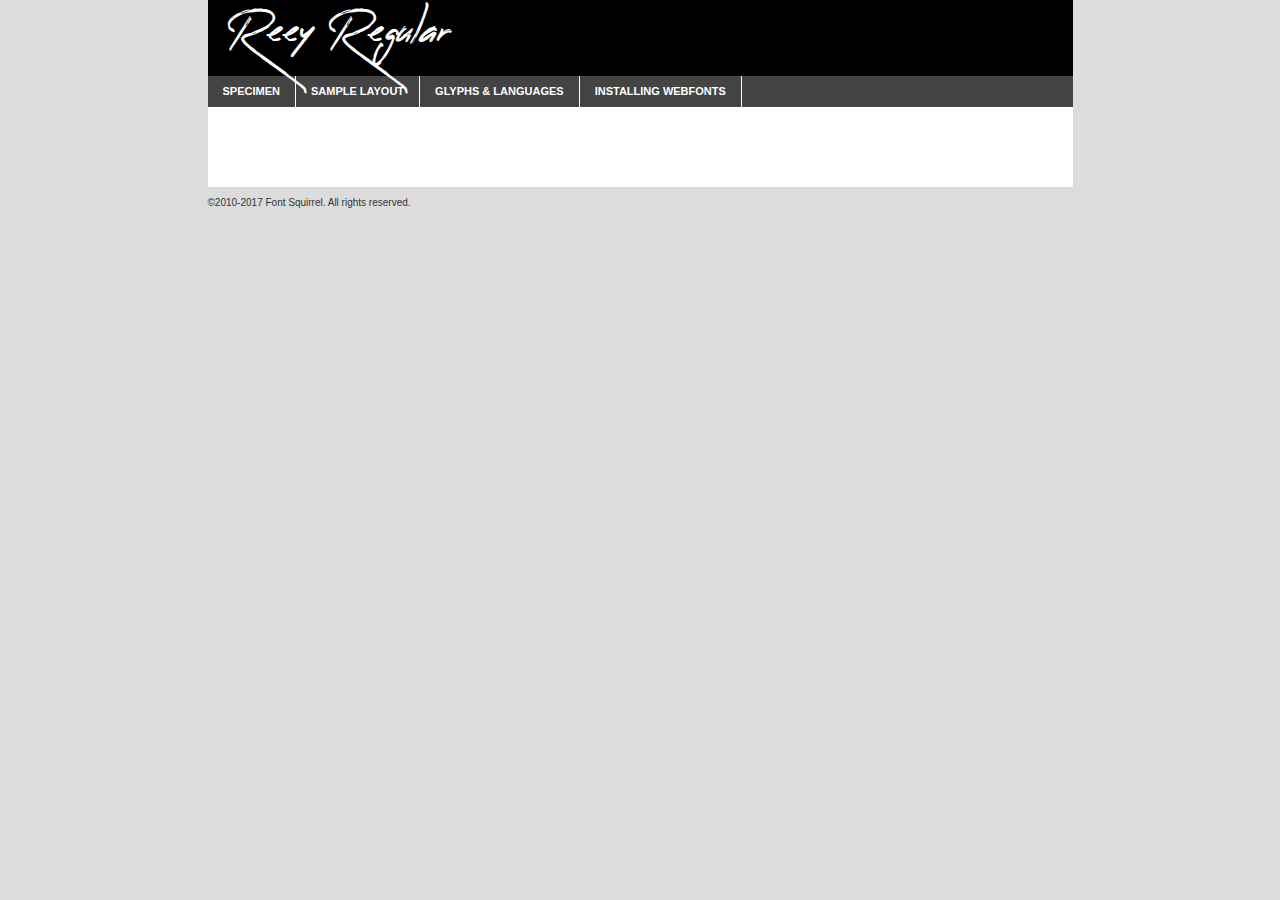
<file: assets/vendors/reey-font/reey-regular-demo.html>
<!DOCTYPE html PUBLIC "-//W3C//DTD XHTML 1.0 Transitional//EN"
	"http://www.w3.org/TR/xhtml1/DTD/xhtml1-transitional.dtd">

<html xmlns="http://www.w3.org/1999/xhtml" xml:lang="en" lang="en">
<head>
	<meta http-equiv="Content-Type" content="text/html; charset=utf-8" />
	<script src="http://ajax.googleapis.com/ajax/libs/jquery/1.7.2/jquery.min.js" type="text/javascript" charset="utf-8"></script>
	<script type="text/javascript">
	(function($){$.fn.easyTabs=function(option){var param=jQuery.extend({fadeSpeed:"fast",defaultContent:1,activeClass:'active'},option);$(this).each(function(){var thisId="#"+this.id;if(param.defaultContent==''){param.defaultContent=1;}
	if(typeof param.defaultContent=="number")
	{var defaultTab=$(thisId+" .tabs li:eq("+(param.defaultContent-1)+") a").attr('href').substr(1);}else{var defaultTab=param.defaultContent;}
	$(thisId+" .tabs li a").each(function(){var tabToHide=$(this).attr('href').substr(1);$("#"+tabToHide).addClass('easytabs-tab-content');});hideAll();changeContent(defaultTab);function hideAll(){$(thisId+" .easytabs-tab-content").hide();}
	function changeContent(tabId){hideAll();$(thisId+" .tabs li").removeClass(param.activeClass);$(thisId+" .tabs li a[href=#"+tabId+"]").closest('li').addClass(param.activeClass);if(param.fadeSpeed!="none")
	{$(thisId+" #"+tabId).fadeIn(param.fadeSpeed);}else{$(thisId+" #"+tabId).show();}}
	$(thisId+" .tabs li").click(function(){var tabId=$(this).find('a').attr('href').substr(1);changeContent(tabId);return false;});});}})(jQuery);
	</script>
	<link rel="stylesheet" href="specimen_files/specimen_stylesheet.css" type="text/css" charset="utf-8" />
	<link rel="stylesheet" href="stylesheet.css" type="text/css" charset="utf-8" />

	<style type="text/css">
					body{
				font-family: 'reeyregular';
							}
		</style>

	<title>Reey Regular Specimen</title>
	
	
	<script type="text/javascript" charset="utf-8">
		$(document).ready(function() {
			$('#container').easyTabs({defaultContent:1});
		});
	</script>
</head>

<body>
<div id="container">
	<div id="header">
		Reey Regular	</div>
	<ul class="tabs">
		<li><a href="#specimen">Specimen</a></li>
		<li><a href="#layout">Sample Layout</a></li>
				<li><a href="#glyphs">Glyphs &amp; Languages</a></li>
		<li><a href="#installing">Installing Webfonts</a></li>
		
	</ul>
	
	<div id="main_content">

		
			<div id="specimen">
		
				<div class="section">
					<div class="grid12 firstcol">
						<div class="huge">AaBb</div>
					</div>
				</div>
		
				<div class="section">
					<div class="glyph_range">A&#x200B;B&#x200b;C&#x200b;D&#x200b;E&#x200b;F&#x200b;G&#x200b;H&#x200b;I&#x200b;J&#x200b;K&#x200b;L&#x200b;M&#x200b;N&#x200b;O&#x200b;P&#x200b;Q&#x200b;R&#x200b;S&#x200b;T&#x200b;U&#x200b;V&#x200b;W&#x200b;X&#x200b;Y&#x200b;Z&#x200b;a&#x200b;b&#x200b;c&#x200b;d&#x200b;e&#x200b;f&#x200b;g&#x200b;h&#x200b;i&#x200b;j&#x200b;k&#x200b;l&#x200b;m&#x200b;n&#x200b;o&#x200b;p&#x200b;q&#x200b;r&#x200b;s&#x200b;t&#x200b;u&#x200b;v&#x200b;w&#x200b;x&#x200b;y&#x200b;z&#x200b;1&#x200b;2&#x200b;3&#x200b;4&#x200b;5&#x200b;6&#x200b;7&#x200b;8&#x200b;9&#x200b;0&#x200b;&amp;&#x200b;.&#x200b;,&#x200b;?&#x200b;!&#x200b;&#64;&#x200b;(&#x200b;)&#x200b;#&#x200b;$&#x200b;%&#x200b;*&#x200b;+&#x200b;-&#x200b;=&#x200b;:&#x200b;;</div>
				</div>
				<div class="section">
					<div class="grid12 firstcol">
						<table class="sample_table">
							<tr><td>10</td><td class="size10">abcdefghijklmnopqrstuvwxyzABCDEFGHIJKLMNOPQRSTUVWXYZ0123456789abcdefghijklmnopqrstuvwxyzABCDEFGHIJKLMNOPQRSTUVWXYZ0123456789abcdefghijklmnopqrstuvwxyzABCDEFGHIJKLMNOPQRSTUVWXYZ</td></tr>
							<tr><td>11</td><td class="size11">abcdefghijklmnopqrstuvwxyzABCDEFGHIJKLMNOPQRSTUVWXYZ0123456789abcdefghijklmnopqrstuvwxyzABCDEFGHIJKLMNOPQRSTUVWXYZ0123456789abcdefghijklmnopqrstuvwxyzABCDEFGHIJKLMNOPQRSTUVWXYZ</td></tr>
							<tr><td>12</td><td class="size12">abcdefghijklmnopqrstuvwxyzABCDEFGHIJKLMNOPQRSTUVWXYZ0123456789abcdefghijklmnopqrstuvwxyzABCDEFGHIJKLMNOPQRSTUVWXYZ0123456789abcdefghijklmnopqrstuvwxyzABCDEFGHIJKLMNOPQRSTUVWXYZ</td></tr>
							<tr><td>13</td><td class="size13">abcdefghijklmnopqrstuvwxyzABCDEFGHIJKLMNOPQRSTUVWXYZ0123456789abcdefghijklmnopqrstuvwxyzABCDEFGHIJKLMNOPQRSTUVWXYZ0123456789abcdefghijklmnopqrstuvwxyzABCDEFGHIJKLMNOPQRSTUVWXYZ</td></tr>
							<tr><td>14</td><td class="size14">abcdefghijklmnopqrstuvwxyzABCDEFGHIJKLMNOPQRSTUVWXYZ0123456789abcdefghijklmnopqrstuvwxyzABCDEFGHIJKLMNOPQRSTUVWXYZ0123456789abcdefghijklmnopqrstuvwxyzABCDEFGHIJKLMNOPQRSTUVWXYZ</td></tr>
							<tr><td>16</td><td class="size16">abcdefghijklmnopqrstuvwxyzABCDEFGHIJKLMNOPQRSTUVWXYZ0123456789abcdefghijklmnopqrstuvwxyzABCDEFGHIJKLMNOPQRSTUVWXYZ</td></tr>
							<tr><td>18</td><td class="size18">abcdefghijklmnopqrstuvwxyzABCDEFGHIJKLMNOPQRSTUVWXYZ0123456789abcdefghijklmnopqrstuvwxyzABCDEFGHIJKLMNOPQRSTUVWXYZ</td></tr>
							<tr><td>20</td><td class="size20">abcdefghijklmnopqrstuvwxyzABCDEFGHIJKLMNOPQRSTUVWXYZ0123456789abcdefghijklmnopqrstuvwxyzABCDEFGHIJKLMNOPQRSTUVWXYZ</td></tr>
							<tr><td>24</td><td class="size24">abcdefghijklmnopqrstuvwxyzABCDEFGHIJKLMNOPQRSTUVWXYZ0123456789abcdefghijklmnopqrstuvwxyzABCDEFGHIJKLMNOPQRSTUVWXYZ</td></tr>
							<tr><td>30</td><td class="size30">abcdefghijklmnopqrstuvwxyzABCDEFGHIJKLMNOPQRSTUVWXYZ0123456789abcdefghijklmnopqrstuvwxyzABCDEFGHIJKLMNOPQRSTUVWXYZ</td></tr>
							<tr><td>36</td><td class="size36">abcdefghijklmnopqrstuvwxyzABCDEFGHIJKLMNOPQRSTUVWXYZ0123456789abcdefghijklmnopqrstuvwxyzABCDEFGHIJKLMNOPQRSTUVWXYZ</td></tr>
							<tr><td>48</td><td class="size48">abcdefghijklmnopqrstuvwxyzABCDEFGHIJKLMNOPQRSTUVWXYZ0123456789abcdefghijklmnopqrstuvwxyzABCDEFGHIJKLMNOPQRSTUVWXYZ</td></tr>
							<tr><td>60</td><td class="size60">abcdefghijklmnopqrstuvwxyzABCDEFGHIJKLMNOPQRSTUVWXYZ0123456789abcdefghijklmnopqrstuvwxyzABCDEFGHIJKLMNOPQRSTUVWXYZ</td></tr>
							<tr><td>72</td><td class="size72">abcdefghijklmnopqrstuvwxyzABCDEFGHIJKLMNOPQRSTUVWXYZ0123456789abcdefghijklmnopqrstuvwxyzABCDEFGHIJKLMNOPQRSTUVWXYZ</td></tr>
							<tr><td>90</td><td class="size90">abcdefghijklmnopqrstuvwxyzABCDEFGHIJKLMNOPQRSTUVWXYZ0123456789abcdefghijklmnopqrstuvwxyzABCDEFGHIJKLMNOPQRSTUVWXYZ</td></tr>
						</table>
				
					</div>
			
				</div>
		
		
		
								<div class="section" id="bodycomparison">


										<div id="xheight">
				<div class="fontbody">&#x25FC;&#x25FC;&#x25FC;&#x25FC;&#x25FC;&#x25FC;&#x25FC;&#x25FC;&#x25FC;&#x25FC;&#x25FC;&#x25FC;&#x25FC;&#x25FC;&#x25FC;&#x25FC;&#x25FC;&#x25FC;&#x25FC;&#x25FC;&#x25FC;&#x25FC;&#x25FC;&#x25FC;&#x25FC;&#x25FC;&#x25FC;&#x25FC;&#x25FC;&#x25FC;&#x25FC;&#x25FC;&#x25FC;&#x25FC;&#x25FC;&#x25FC;&#x25FC;&#x25FC;&#x25FC;&#x25FC;&#x25FC;&#x25FC;&#x25FC;&#x25FC;&#x25FC;&#x25FC;&#x25FC;&#x25FC;&#x25FC;&#x25FC;&#x25FC;&#x25FC;&#x25FC;&#x25FC;&#x25FC;&#x25FC;&#x25FC;&#x25FC;&#x25FC;&#x25FC;&#x25FC;&#x25FC;&#x25FC;&#x25FC;&#x25FC;&#x25FC;&#x25FC;&#x25FC;&#x25FC;&#x25FC;&#x25FC;&#x25FC;&#x25FC;&#x25FC;&#x25FC;&#x25FC;&#x25FC;&#x25FC;&#x25FC;&#x25FC;&#x25FC;&#x25FC;&#x25FC;&#x25FC;&#x25FC;&#x25FC;&#x25FC;&#x25FC;&#x25FC;&#x25FC;&#x25FC;&#x25FC;&#x25FC;&#x25FC;&#x25FC;&#x25FC;&#x25FC;&#x25FC;&#x25FC;body</div><div class="arialbody">body</div><div class="verdanabody">body</div><div class="georgiabody">body</div></div>
										<div class="fontbody" style="z-index:1">
											body<span>Reey Regular</span>
										</div>
										<div class="arialbody" style="z-index:1">
											body<span>Arial</span>
										</div>
										<div class="verdanabody" style="z-index:1">
											body<span>Verdana</span>
										</div>
										<div class="georgiabody" style="z-index:1">
											body<span>Georgia</span>
										</div>



								</div>
		
		
				<div class="section psample psample_row1" id="">
					
					<div class="grid2 firstcol">
						<p class="size10"><span>10.</span>Aenean lacinia bibendum nulla sed consectetur. Fusce dapibus, tellus ac cursus commodo, tortor mauris condimentum nibh, ut fermentum massa justo sit amet risus. Nullam id dolor id nibh ultricies vehicula ut id elit. Cum sociis natoque penatibus et magnis dis parturient montes, nascetur ridiculus mus. Nulla vitae elit libero, a pharetra augue.</p>
			
					</div>
					<div class="grid3">
						<p class="size11"><span>11.</span>Aenean lacinia bibendum nulla sed consectetur. Fusce dapibus, tellus ac cursus commodo, tortor mauris condimentum nibh, ut fermentum massa justo sit amet risus. Nullam id dolor id nibh ultricies vehicula ut id elit. Cum sociis natoque penatibus et magnis dis parturient montes, nascetur ridiculus mus. Nulla vitae elit libero, a pharetra augue.</p>
			
					</div>
					<div class="grid3">
						<p class="size12"><span>12.</span>Aenean lacinia bibendum nulla sed consectetur. Fusce dapibus, tellus ac cursus commodo, tortor mauris condimentum nibh, ut fermentum massa justo sit amet risus. Nullam id dolor id nibh ultricies vehicula ut id elit. Cum sociis natoque penatibus et magnis dis parturient montes, nascetur ridiculus mus. Nulla vitae elit libero, a pharetra augue.</p>
			
					</div>
					<div class="grid4">
						<p class="size13"><span>13.</span>Aenean lacinia bibendum nulla sed consectetur. Fusce dapibus, tellus ac cursus commodo, tortor mauris condimentum nibh, ut fermentum massa justo sit amet risus. Nullam id dolor id nibh ultricies vehicula ut id elit. Cum sociis natoque penatibus et magnis dis parturient montes, nascetur ridiculus mus. Nulla vitae elit libero, a pharetra augue.</p>
			
					</div>
					<div class="white_blend"></div>
					
				</div>
				<div class="section psample psample_row2" id="">
					<div class="grid3 firstcol">
						<p class="size14"><span>14.</span>Aenean lacinia bibendum nulla sed consectetur. Fusce dapibus, tellus ac cursus commodo, tortor mauris condimentum nibh, ut fermentum massa justo sit amet risus. Nullam id dolor id nibh ultricies vehicula ut id elit. Cum sociis natoque penatibus et magnis dis parturient montes, nascetur ridiculus mus. Nulla vitae elit libero, a pharetra augue.</p>
			
					</div>
					<div class="grid4">
						<p class="size16"><span>16.</span>Aenean lacinia bibendum nulla sed consectetur. Fusce dapibus, tellus ac cursus commodo, tortor mauris condimentum nibh, ut fermentum massa justo sit amet risus. Nullam id dolor id nibh ultricies vehicula ut id elit. Cum sociis natoque penatibus et magnis dis parturient montes, nascetur ridiculus mus. Nulla vitae elit libero, a pharetra augue.</p>
			
					</div>
					<div class="grid5">
						<p class="size18"><span>18.</span>Aenean lacinia bibendum nulla sed consectetur. Fusce dapibus, tellus ac cursus commodo, tortor mauris condimentum nibh, ut fermentum massa justo sit amet risus. Nullam id dolor id nibh ultricies vehicula ut id elit. Cum sociis natoque penatibus et magnis dis parturient montes, nascetur ridiculus mus. Nulla vitae elit libero, a pharetra augue.</p>
			
					</div>

					<div class="white_blend"></div>

				</div>
				
				<div class="section psample psample_row3" id="">
					<div class="grid5 firstcol">
						<p class="size20"><span>20.</span>Aenean lacinia bibendum nulla sed consectetur. Fusce dapibus, tellus ac cursus commodo, tortor mauris condimentum nibh, ut fermentum massa justo sit amet risus. Nullam id dolor id nibh ultricies vehicula ut id elit. Cum sociis natoque penatibus et magnis dis parturient montes, nascetur ridiculus mus. Nulla vitae elit libero, a pharetra augue.</p>
					</div>
					<div class="grid7">
						<p class="size24"><span>24.</span>Aenean lacinia bibendum nulla sed consectetur. Fusce dapibus, tellus ac cursus commodo, tortor mauris condimentum nibh, ut fermentum massa justo sit amet risus. Nullam id dolor id nibh ultricies vehicula ut id elit. Cum sociis natoque penatibus et magnis dis parturient montes, nascetur ridiculus mus. Nulla vitae elit libero, a pharetra augue.</p>
					</div>
					
					<div class="white_blend"></div>
					
				</div>
				
				<div class="section psample psample_row4" id="">
					<div class="grid12 firstcol">
						<p class="size30"><span>30.</span>Aenean lacinia bibendum nulla sed consectetur. Fusce dapibus, tellus ac cursus commodo, tortor mauris condimentum nibh, ut fermentum massa justo sit amet risus. Nullam id dolor id nibh ultricies vehicula ut id elit. Cum sociis natoque penatibus et magnis dis parturient montes, nascetur ridiculus mus. Nulla vitae elit libero, a pharetra augue.</p>
					</div>
					<div class="white_blend"></div>
					
				</div>
				
				
				
				<div class="section psample psample_row1 fullreverse">
					<div class="grid2 firstcol">
						<p class="size10"><span>10.</span>Aenean lacinia bibendum nulla sed consectetur. Fusce dapibus, tellus ac cursus commodo, tortor mauris condimentum nibh, ut fermentum massa justo sit amet risus. Nullam id dolor id nibh ultricies vehicula ut id elit. Cum sociis natoque penatibus et magnis dis parturient montes, nascetur ridiculus mus. Nulla vitae elit libero, a pharetra augue.</p>
			
					</div>
					<div class="grid3">
						<p class="size11"><span>11.</span>Aenean lacinia bibendum nulla sed consectetur. Fusce dapibus, tellus ac cursus commodo, tortor mauris condimentum nibh, ut fermentum massa justo sit amet risus. Nullam id dolor id nibh ultricies vehicula ut id elit. Cum sociis natoque penatibus et magnis dis parturient montes, nascetur ridiculus mus. Nulla vitae elit libero, a pharetra augue.</p>
			
					</div>
					<div class="grid3">
						<p class="size12"><span>12.</span>Aenean lacinia bibendum nulla sed consectetur. Fusce dapibus, tellus ac cursus commodo, tortor mauris condimentum nibh, ut fermentum massa justo sit amet risus. Nullam id dolor id nibh ultricies vehicula ut id elit. Cum sociis natoque penatibus et magnis dis parturient montes, nascetur ridiculus mus. Nulla vitae elit libero, a pharetra augue.</p>
			
					</div>
					<div class="grid4">
						<p class="size13"><span>13.</span>Aenean lacinia bibendum nulla sed consectetur. Fusce dapibus, tellus ac cursus commodo, tortor mauris condimentum nibh, ut fermentum massa justo sit amet risus. Nullam id dolor id nibh ultricies vehicula ut id elit. Cum sociis natoque penatibus et magnis dis parturient montes, nascetur ridiculus mus. Nulla vitae elit libero, a pharetra augue.</p>
			
					</div>
					<div class="black_blend"></div>
					
				</div>
				
				<div class="section psample psample_row2 fullreverse">
					<div class="grid3 firstcol">
						<p class="size14"><span>14.</span>Aenean lacinia bibendum nulla sed consectetur. Fusce dapibus, tellus ac cursus commodo, tortor mauris condimentum nibh, ut fermentum massa justo sit amet risus. Nullam id dolor id nibh ultricies vehicula ut id elit. Cum sociis natoque penatibus et magnis dis parturient montes, nascetur ridiculus mus. Nulla vitae elit libero, a pharetra augue.</p>
			
					</div>
					<div class="grid4">
						<p class="size16"><span>16.</span>Aenean lacinia bibendum nulla sed consectetur. Fusce dapibus, tellus ac cursus commodo, tortor mauris condimentum nibh, ut fermentum massa justo sit amet risus. Nullam id dolor id nibh ultricies vehicula ut id elit. Cum sociis natoque penatibus et magnis dis parturient montes, nascetur ridiculus mus. Nulla vitae elit libero, a pharetra augue.</p>
			
					</div>
					<div class="grid5">
						<p class="size18"><span>18.</span>Aenean lacinia bibendum nulla sed consectetur. Fusce dapibus, tellus ac cursus commodo, tortor mauris condimentum nibh, ut fermentum massa justo sit amet risus. Nullam id dolor id nibh ultricies vehicula ut id elit. Cum sociis natoque penatibus et magnis dis parturient montes, nascetur ridiculus mus. Nulla vitae elit libero, a pharetra augue.</p>
			
					</div>
					<div class="black_blend"></div>

				</div>
				
				<div class="section psample fullreverse psample_row3" id="">
					<div class="grid5 firstcol">
						<p class="size20"><span>20.</span>Aenean lacinia bibendum nulla sed consectetur. Fusce dapibus, tellus ac cursus commodo, tortor mauris condimentum nibh, ut fermentum massa justo sit amet risus. Nullam id dolor id nibh ultricies vehicula ut id elit. Cum sociis natoque penatibus et magnis dis parturient montes, nascetur ridiculus mus. Nulla vitae elit libero, a pharetra augue.</p>
					</div>
					<div class="grid7">
						<p class="size24"><span>24.</span>Aenean lacinia bibendum nulla sed consectetur. Fusce dapibus, tellus ac cursus commodo, tortor mauris condimentum nibh, ut fermentum massa justo sit amet risus. Nullam id dolor id nibh ultricies vehicula ut id elit. Cum sociis natoque penatibus et magnis dis parturient montes, nascetur ridiculus mus. Nulla vitae elit libero, a pharetra augue.</p>
					</div>
					
					<div class="black_blend"></div>
					
				</div>
				
				<div class="section psample fullreverse psample_row4" id="" style="border-bottom: 20px #000 solid;">
					<div class="grid12 firstcol">
						<p class="size30"><span>30.</span>Aenean lacinia bibendum nulla sed consectetur. Fusce dapibus, tellus ac cursus commodo, tortor mauris condimentum nibh, ut fermentum massa justo sit amet risus. Nullam id dolor id nibh ultricies vehicula ut id elit. Cum sociis natoque penatibus et magnis dis parturient montes, nascetur ridiculus mus. Nulla vitae elit libero, a pharetra augue.</p>
					</div>
					<div class="black_blend"></div>
					
				</div>
				
				
				
				
			</div>
			
			<div id="layout">
				
				<div class="section">
					
					<div class="grid12 firstcol">
						<h1>Lorem Ipsum Dolor</h1>
						<h2>Etiam porta sem malesuada magna mollis euismod</h2>
						
						<p class="byline">By <a href="#link">Aenean Lacinia</a></p>
					</div>
				</div>
				<div class="section">
					<div class="grid8 firstcol">
						<p class="large">Donec sed odio dui. Morbi leo risus, porta ac consectetur ac, vestibulum at eros. Fusce dapibus, tellus ac cursus commodo, tortor mauris condimentum nibh, ut fermentum massa justo sit amet risus. </p>

						
						<h3>Pellentesque ornare sem</h3>

						<p>Maecenas sed diam eget risus varius blandit sit amet non magna. Maecenas faucibus mollis interdum. Donec ullamcorper nulla non metus auctor fringilla. Nullam id dolor id nibh ultricies vehicula ut id elit. Nullam id dolor id nibh ultricies vehicula ut id elit. </p>

						<p>Aenean eu leo quam. Pellentesque ornare sem lacinia quam venenatis vestibulum. Lorem ipsum dolor sit amet, consectetur adipiscing elit. Cum sociis natoque penatibus et magnis dis parturient montes, nascetur ridiculus mus. </p>

						<p>Nulla vitae elit libero, a pharetra augue. Praesent commodo cursus magna, vel scelerisque nisl consectetur et. Aenean lacinia bibendum nulla sed consectetur. </p>

						<p>Nullam quis risus eget urna mollis ornare vel eu leo. Nullam quis risus eget urna mollis ornare vel eu leo. Maecenas sed diam eget risus varius blandit sit amet non magna. Donec ullamcorper nulla non metus auctor fringilla. </p>

						<h3>Cras mattis consectetur</h3>

						<p>Aenean eu leo quam. Pellentesque ornare sem lacinia quam venenatis vestibulum. Aenean lacinia bibendum nulla sed consectetur. Integer posuere erat a ante venenatis dapibus posuere velit aliquet. Cras mattis consectetur purus sit amet fermentum. </p>

						<p>Nullam id dolor id nibh ultricies vehicula ut id elit. Nullam quis risus eget urna mollis ornare vel eu leo. Cras mattis consectetur purus sit amet fermentum.</p>
					</div>
					
					<div class="grid4 sidebar">
						
						<div class="box reverse">
							<p class="last">Nullam quis risus eget urna mollis ornare vel eu leo. Donec ullamcorper nulla non metus auctor fringilla. Cras mattis consectetur purus sit amet fermentum. Sed posuere consectetur est at lobortis. Lorem ipsum dolor sit amet, consectetur adipiscing elit. </p>
						</div>
						
						<p class="caption">Maecenas sed diam eget risus varius.</p>

						<p>Vestibulum id ligula porta felis euismod semper. Integer posuere erat a ante venenatis dapibus posuere velit aliquet. Vestibulum id ligula porta felis euismod semper. Sed posuere consectetur est at lobortis. Maecenas sed diam eget risus varius blandit sit amet non magna. Fusce dapibus, tellus ac cursus commodo, tortor mauris condimentum nibh, ut fermentum massa justo sit amet risus. </p>

					

						<p>Duis mollis, est non commodo luctus, nisi erat porttitor ligula, eget lacinia odio sem nec elit. Aenean lacinia bibendum nulla sed consectetur. Vivamus sagittis lacus vel augue laoreet rutrum faucibus dolor auctor. Aenean lacinia bibendum nulla sed consectetur. Nullam quis risus eget urna mollis ornare vel eu leo. </p>

						<p>Praesent commodo cursus magna, vel scelerisque nisl consectetur et. Donec ullamcorper nulla non metus auctor fringilla. Maecenas faucibus mollis interdum. Fusce dapibus, tellus ac cursus commodo, tortor mauris condimentum nibh, ut fermentum massa justo sit amet risus. </p>

					</div>
				</div>
				
			</div>


			



		<div id="glyphs">
			<div class="section">
				<div class="grid12 firstcol">
			
				<h1>Language Support</h1>
				<p>The subset of Reey Regular in this kit supports the following languages:<br />
			
					English, Arrernte, Bislama, Cebuano, Fijian, Gilbertese, Hmong, Ibanag, Iloko_ilokano, Interglossa_glosa, Interlingua, Lojban, Norfolk_pitcairnese, Oromo, Rotokas, Seychelles_creole, Shona, Somali, Southern_ndebele, Swahili, Swati_swazi, Tok_pisin, Warlpiri, Xhosa, Zulu, Latinbasic, Ubasic, Demo				</p>
				<h1>Glyph Chart</h1>
				<p>The subset of Reey Regular in this kit includes all the glyphs listed below. Unicode entities are included above each glyph to help you insert individual characters into your layout.</p>
				<div id="glyph_chart">
			
																				 <div><p>&amp;#32;</p>&#32;</div>
																				 <div><p>&amp;#33;</p>&#33;</div>
																				 <div><p>&amp;#34;</p>&#34;</div>
																				 <div><p>&amp;#35;</p>&#35;</div>
																				 <div><p>&amp;#36;</p>&#36;</div>
																				 <div><p>&amp;#37;</p>&#37;</div>
																				 <div><p>&amp;#38;</p>&#38;</div>
																				 <div><p>&amp;#39;</p>&#39;</div>
																				 <div><p>&amp;#40;</p>&#40;</div>
																				 <div><p>&amp;#41;</p>&#41;</div>
																				 <div><p>&amp;#42;</p>&#42;</div>
																				 <div><p>&amp;#43;</p>&#43;</div>
																				 <div><p>&amp;#44;</p>&#44;</div>
																				 <div><p>&amp;#45;</p>&#45;</div>
																				 <div><p>&amp;#46;</p>&#46;</div>
																				 <div><p>&amp;#47;</p>&#47;</div>
																				 <div><p>&amp;#48;</p>&#48;</div>
																				 <div><p>&amp;#49;</p>&#49;</div>
																				 <div><p>&amp;#50;</p>&#50;</div>
																				 <div><p>&amp;#51;</p>&#51;</div>
																				 <div><p>&amp;#52;</p>&#52;</div>
																				 <div><p>&amp;#53;</p>&#53;</div>
																				 <div><p>&amp;#54;</p>&#54;</div>
																				 <div><p>&amp;#55;</p>&#55;</div>
																				 <div><p>&amp;#56;</p>&#56;</div>
																				 <div><p>&amp;#57;</p>&#57;</div>
																				 <div><p>&amp;#58;</p>&#58;</div>
																				 <div><p>&amp;#59;</p>&#59;</div>
																				 <div><p>&amp;#60;</p>&#60;</div>
																				 <div><p>&amp;#61;</p>&#61;</div>
																				 <div><p>&amp;#62;</p>&#62;</div>
																				 <div><p>&amp;#63;</p>&#63;</div>
																				 <div><p>&amp;#64;</p>&#64;</div>
																				 <div><p>&amp;#65;</p>&#65;</div>
																				 <div><p>&amp;#66;</p>&#66;</div>
																				 <div><p>&amp;#67;</p>&#67;</div>
																				 <div><p>&amp;#68;</p>&#68;</div>
																				 <div><p>&amp;#69;</p>&#69;</div>
																				 <div><p>&amp;#70;</p>&#70;</div>
																				 <div><p>&amp;#71;</p>&#71;</div>
																				 <div><p>&amp;#72;</p>&#72;</div>
																				 <div><p>&amp;#73;</p>&#73;</div>
																				 <div><p>&amp;#74;</p>&#74;</div>
																				 <div><p>&amp;#75;</p>&#75;</div>
																				 <div><p>&amp;#76;</p>&#76;</div>
																				 <div><p>&amp;#77;</p>&#77;</div>
																				 <div><p>&amp;#78;</p>&#78;</div>
																				 <div><p>&amp;#79;</p>&#79;</div>
																				 <div><p>&amp;#80;</p>&#80;</div>
																				 <div><p>&amp;#81;</p>&#81;</div>
																				 <div><p>&amp;#82;</p>&#82;</div>
																				 <div><p>&amp;#83;</p>&#83;</div>
																				 <div><p>&amp;#84;</p>&#84;</div>
																				 <div><p>&amp;#85;</p>&#85;</div>
																				 <div><p>&amp;#86;</p>&#86;</div>
																				 <div><p>&amp;#87;</p>&#87;</div>
																				 <div><p>&amp;#88;</p>&#88;</div>
																				 <div><p>&amp;#89;</p>&#89;</div>
																				 <div><p>&amp;#90;</p>&#90;</div>
																				 <div><p>&amp;#91;</p>&#91;</div>
																				 <div><p>&amp;#92;</p>&#92;</div>
																				 <div><p>&amp;#93;</p>&#93;</div>
																				 <div><p>&amp;#94;</p>&#94;</div>
																				 <div><p>&amp;#95;</p>&#95;</div>
																				 <div><p>&amp;#96;</p>&#96;</div>
																				 <div><p>&amp;#97;</p>&#97;</div>
																				 <div><p>&amp;#98;</p>&#98;</div>
																				 <div><p>&amp;#99;</p>&#99;</div>
																				 <div><p>&amp;#100;</p>&#100;</div>
																				 <div><p>&amp;#101;</p>&#101;</div>
																				 <div><p>&amp;#102;</p>&#102;</div>
																				 <div><p>&amp;#103;</p>&#103;</div>
																				 <div><p>&amp;#104;</p>&#104;</div>
																				 <div><p>&amp;#105;</p>&#105;</div>
																				 <div><p>&amp;#106;</p>&#106;</div>
																				 <div><p>&amp;#107;</p>&#107;</div>
																				 <div><p>&amp;#108;</p>&#108;</div>
																				 <div><p>&amp;#109;</p>&#109;</div>
																				 <div><p>&amp;#110;</p>&#110;</div>
																				 <div><p>&amp;#111;</p>&#111;</div>
																				 <div><p>&amp;#112;</p>&#112;</div>
																				 <div><p>&amp;#113;</p>&#113;</div>
																				 <div><p>&amp;#114;</p>&#114;</div>
																				 <div><p>&amp;#115;</p>&#115;</div>
																				 <div><p>&amp;#116;</p>&#116;</div>
																				 <div><p>&amp;#117;</p>&#117;</div>
																				 <div><p>&amp;#118;</p>&#118;</div>
																				 <div><p>&amp;#119;</p>&#119;</div>
																				 <div><p>&amp;#120;</p>&#120;</div>
																				 <div><p>&amp;#121;</p>&#121;</div>
																				 <div><p>&amp;#122;</p>&#122;</div>
																				 <div><p>&amp;#123;</p>&#123;</div>
																				 <div><p>&amp;#124;</p>&#124;</div>
																				 <div><p>&amp;#125;</p>&#125;</div>
																				 <div><p>&amp;#126;</p>&#126;</div>
																				 <div><p>&amp;#160;</p>&#160;</div>
																				 <div><p>&amp;#161;</p>&#161;</div>
																				 <div><p>&amp;#162;</p>&#162;</div>
																				 <div><p>&amp;#163;</p>&#163;</div>
																				 <div><p>&amp;#164;</p>&#164;</div>
																				 <div><p>&amp;#165;</p>&#165;</div>
																				 <div><p>&amp;#166;</p>&#166;</div>
																				 <div><p>&amp;#167;</p>&#167;</div>
																				 <div><p>&amp;#168;</p>&#168;</div>
																				 <div><p>&amp;#169;</p>&#169;</div>
																				 <div><p>&amp;#171;</p>&#171;</div>
																				 <div><p>&amp;#173;</p>&#173;</div>
																				 <div><p>&amp;#174;</p>&#174;</div>
																				 <div><p>&amp;#176;</p>&#176;</div>
																				 <div><p>&amp;#177;</p>&#177;</div>
																				 <div><p>&amp;#180;</p>&#180;</div>
																				 <div><p>&amp;#183;</p>&#183;</div>
																				 <div><p>&amp;#184;</p>&#184;</div>
																				 <div><p>&amp;#187;</p>&#187;</div>
																				 <div><p>&amp;#191;</p>&#191;</div>
																				 <div><p>&amp;#215;</p>&#215;</div>
																				 <div><p>&amp;#224;</p>&#224;</div>
																				 <div><p>&amp;#225;</p>&#225;</div>
																				 <div><p>&amp;#226;</p>&#226;</div>
																				 <div><p>&amp;#227;</p>&#227;</div>
																				 <div><p>&amp;#228;</p>&#228;</div>
																				 <div><p>&amp;#229;</p>&#229;</div>
																				 <div><p>&amp;#231;</p>&#231;</div>
																				 <div><p>&amp;#232;</p>&#232;</div>
																				 <div><p>&amp;#233;</p>&#233;</div>
																				 <div><p>&amp;#234;</p>&#234;</div>
																				 <div><p>&amp;#235;</p>&#235;</div>
																				 <div><p>&amp;#236;</p>&#236;</div>
																				 <div><p>&amp;#237;</p>&#237;</div>
																				 <div><p>&amp;#238;</p>&#238;</div>
																				 <div><p>&amp;#239;</p>&#239;</div>
																				 <div><p>&amp;#241;</p>&#241;</div>
																				 <div><p>&amp;#242;</p>&#242;</div>
																				 <div><p>&amp;#243;</p>&#243;</div>
																				 <div><p>&amp;#244;</p>&#244;</div>
																				 <div><p>&amp;#245;</p>&#245;</div>
																				 <div><p>&amp;#246;</p>&#246;</div>
																				 <div><p>&amp;#247;</p>&#247;</div>
																				 <div><p>&amp;#249;</p>&#249;</div>
																				 <div><p>&amp;#250;</p>&#250;</div>
																				 <div><p>&amp;#251;</p>&#251;</div>
																				 <div><p>&amp;#252;</p>&#252;</div>
																				 <div><p>&amp;#253;</p>&#253;</div>
																				 <div><p>&amp;#255;</p>&#255;</div>
																				 <div><p>&amp;#710;</p>&#710;</div>
																				 <div><p>&amp;#732;</p>&#732;</div>
																				 <div><p>&amp;#8192;</p>&#8192;</div>
																				 <div><p>&amp;#8193;</p>&#8193;</div>
																				 <div><p>&amp;#8194;</p>&#8194;</div>
																				 <div><p>&amp;#8195;</p>&#8195;</div>
																				 <div><p>&amp;#8196;</p>&#8196;</div>
																				 <div><p>&amp;#8197;</p>&#8197;</div>
																				 <div><p>&amp;#8198;</p>&#8198;</div>
																				 <div><p>&amp;#8199;</p>&#8199;</div>
																				 <div><p>&amp;#8200;</p>&#8200;</div>
																				 <div><p>&amp;#8201;</p>&#8201;</div>
																				 <div><p>&amp;#8202;</p>&#8202;</div>
																				 <div><p>&amp;#8208;</p>&#8208;</div>
																				 <div><p>&amp;#8209;</p>&#8209;</div>
																				 <div><p>&amp;#8210;</p>&#8210;</div>
																				 <div><p>&amp;#8211;</p>&#8211;</div>
																				 <div><p>&amp;#8212;</p>&#8212;</div>
																				 <div><p>&amp;#8216;</p>&#8216;</div>
																				 <div><p>&amp;#8217;</p>&#8217;</div>
																				 <div><p>&amp;#8218;</p>&#8218;</div>
																				 <div><p>&amp;#8220;</p>&#8220;</div>
																				 <div><p>&amp;#8221;</p>&#8221;</div>
																				 <div><p>&amp;#8222;</p>&#8222;</div>
																				 <div><p>&amp;#8226;</p>&#8226;</div>
																				 <div><p>&amp;#8230;</p>&#8230;</div>
																				 <div><p>&amp;#8239;</p>&#8239;</div>
																				 <div><p>&amp;#8249;</p>&#8249;</div>
																				 <div><p>&amp;#8250;</p>&#8250;</div>
																				 <div><p>&amp;#8287;</p>&#8287;</div>
																				 <div><p>&amp;#8364;</p>&#8364;</div>
																				 <div><p>&amp;#8482;</p>&#8482;</div>
																				 <div><p>&amp;#9724;</p>&#9724;</div>
																																																</div>	
				</div>
		
		
			</div>
		</div>
		
		
		<div id="specs">
			
		</div>
	
		<div id="installing">
			<div class="section">
				<div class="grid7 firstcol">
					<h1>Installing Webfonts</h1>
					
					<p>Webfonts are supported by all major browser platforms but not all in the same way. There are currently four different font formats that must be included in order to target all browsers. This includes TTF, WOFF, EOT and SVG.</p>
					
					<h2>1. Upload your webfonts</h2>
					<p>You must upload your webfont kit to your website. They should be in or near the same directory as your CSS files.</p>
					
					<h2>2. Include the webfont stylesheet</h2>
					<p>A special CSS @font-face declaration helps the various browsers select the appropriate font it needs without causing you a bunch of headaches. Learn more about this syntax by reading the <a href="https://www.fontspring.com/blog/further-hardening-of-the-bulletproof-syntax">Fontspring blog post</a> about it. The code for it is as follows:</p>


<code>
@font-face{ 
	font-family: 'MyWebFont';
	src: url('WebFont.eot');
	src: url('WebFont.eot?#iefix') format('embedded-opentype'),
	     url('WebFont.woff') format('woff'),
	     url('WebFont.ttf') format('truetype'),
	     url('WebFont.svg#webfont') format('svg');
}
</code>

	<p>We've already gone ahead and generated the code for you. All you have to do is link to the stylesheet in your HTML, like this:</p>
	<code>&lt;link rel=&quot;stylesheet&quot; href=&quot;stylesheet.css&quot; type=&quot;text/css&quot; charset=&quot;utf-8&quot; /&gt;</code>

					<h2>3. Modify your own stylesheet</h2>
					<p>To take advantage of your new fonts, you must tell your stylesheet to use them. Look at the original @font-face declaration above and find the property called "font-family." The name linked there will be what you use to reference the font. Prepend that webfont name to the font stack in the "font-family" property, inside the selector you want to change. For example:</p>
<code>p { font-family: 'WebFont', Arial, sans-serif; }</code>

<h2>4. Test</h2>
<p>Getting webfonts to work cross-browser <em>can</em> be tricky. Use the information in the sidebar to help you if you find that fonts aren't loading in a particular browser.</p>
				</div>
				
				<div class="grid5 sidebar">
					<div class="box">
						<h2>Troubleshooting<br />Font-Face Problems</h2>
						<p>Having trouble getting your webfonts to load in your new website? Here are some tips to sort out what might be the problem.</p>

						<h3>Fonts not showing in any browser</h3>

						<p>This sounds like you need to work on the plumbing. You either did not upload the fonts to the correct directory, or you did not link the fonts properly in the CSS. If you've confirmed that all this is correct and you still have a problem, take a look at your .htaccess file and see if requests are getting intercepted.</p>

						<h3>Fonts not loading in iPhone or iPad</h3>

						<p>The most common problem here is that you are serving the fonts from an IIS server. IIS refuses to serve files that have unknown MIME types. If that is the case, you must set the MIME type for SVG to "image/svg+xml" in the server settings. Follow these instructions from Microsoft if you need help.</p>

						<h3>Fonts not loading in Firefox</h3>

						<p>The primary reason for this failure? You are still using a version Firefox older than 3.5. So upgrade already! If that isn't it, then you are very likely serving fonts from a different domain. Firefox requires that all font assets be served from the same domain. Lastly it is possible that you need to add WOFF to your list of MIME types (if you are serving via IIS.)</p>

						<h3>Fonts not loading in IE</h3>

						<p>Are you looking at Internet Explorer on an actual Windows machine or are you cheating by using a service like Adobe BrowserLab? Many of these screenshot services do not render @font-face for IE. Best to test it on a real machine.</p>

						<h3>Fonts not loading in IE9</h3>

						<p>IE9, like Firefox, requires that fonts be served from the same domain as the website. Make sure that is the case.</p>
					</div>
				</div>
			</div>
			
		</div>
	
	</div>
	<div id="footer">
		<p>&copy;2010-2017 Font Squirrel. All rights reserved.</p>
	</div>
</div>
</body>
</html>
</file>
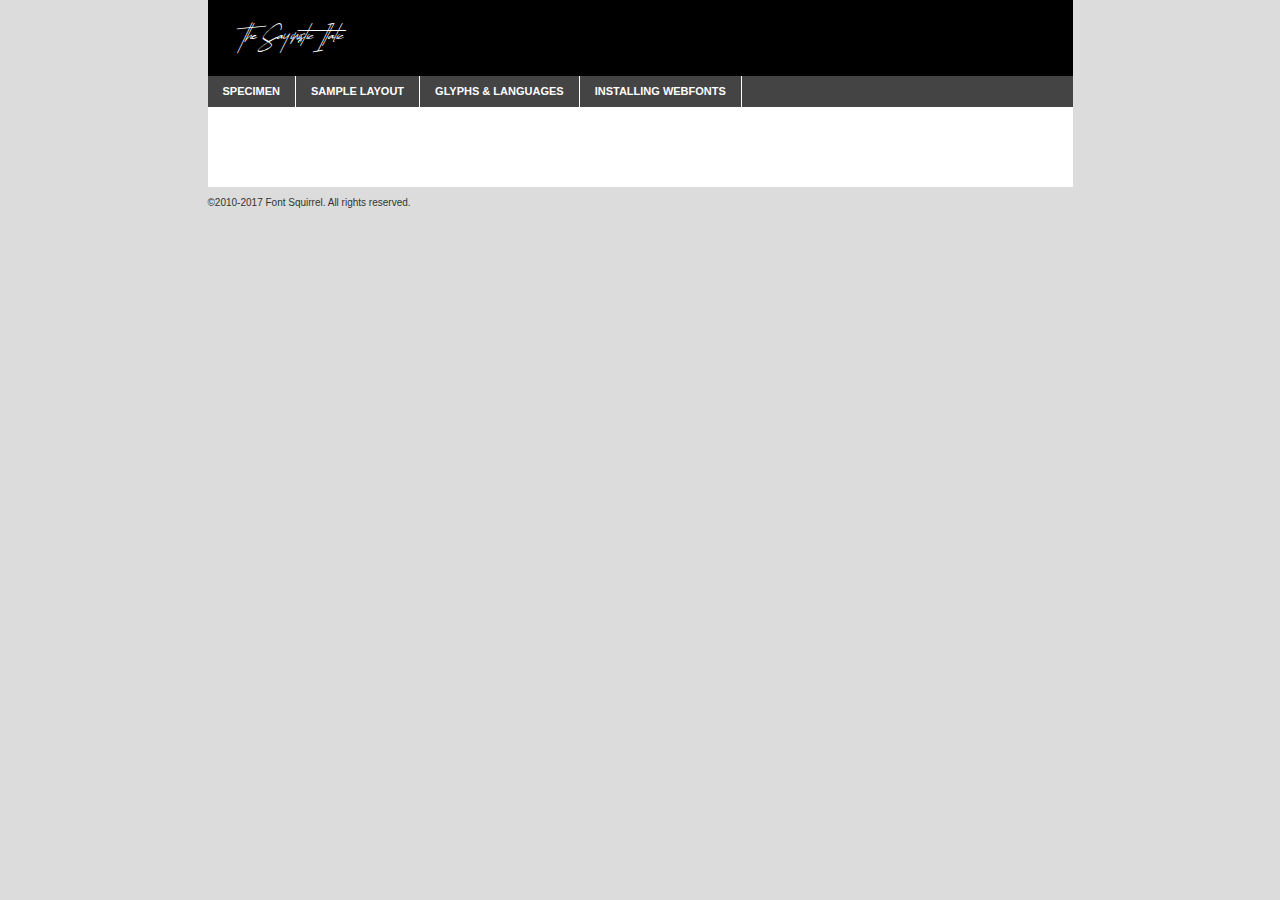
<file: assets/vendors/the-sayinistic-font/the_sayinistic_demo-demo.html>
<!DOCTYPE html PUBLIC "-//W3C//DTD XHTML 1.0 Transitional//EN"
	"http://www.w3.org/TR/xhtml1/DTD/xhtml1-transitional.dtd">

<html xmlns="http://www.w3.org/1999/xhtml" xml:lang="en" lang="en">
<head>
	<meta http-equiv="Content-Type" content="text/html; charset=utf-8" />
	<script src="http://ajax.googleapis.com/ajax/libs/jquery/1.7.2/jquery.min.js" type="text/javascript" charset="utf-8"></script>
	<script type="text/javascript">
	(function($){$.fn.easyTabs=function(option){var param=jQuery.extend({fadeSpeed:"fast",defaultContent:1,activeClass:'active'},option);$(this).each(function(){var thisId="#"+this.id;if(param.defaultContent==''){param.defaultContent=1;}
	if(typeof param.defaultContent=="number")
	{var defaultTab=$(thisId+" .tabs li:eq("+(param.defaultContent-1)+") a").attr('href').substr(1);}else{var defaultTab=param.defaultContent;}
	$(thisId+" .tabs li a").each(function(){var tabToHide=$(this).attr('href').substr(1);$("#"+tabToHide).addClass('easytabs-tab-content');});hideAll();changeContent(defaultTab);function hideAll(){$(thisId+" .easytabs-tab-content").hide();}
	function changeContent(tabId){hideAll();$(thisId+" .tabs li").removeClass(param.activeClass);$(thisId+" .tabs li a[href=#"+tabId+"]").closest('li').addClass(param.activeClass);if(param.fadeSpeed!="none")
	{$(thisId+" #"+tabId).fadeIn(param.fadeSpeed);}else{$(thisId+" #"+tabId).show();}}
	$(thisId+" .tabs li").click(function(){var tabId=$(this).find('a').attr('href').substr(1);changeContent(tabId);return false;});});}})(jQuery);
	</script>
	<link rel="stylesheet" href="specimen_files/specimen_stylesheet.css" type="text/css" charset="utf-8" />
	<link rel="stylesheet" href="stylesheet.css" type="text/css" charset="utf-8" />

	<style type="text/css">
					body{
				font-family: 'the_sayinisticitalic';
							}
		</style>

	<title>The Sayinistic Italic Specimen</title>
	
	
	<script type="text/javascript" charset="utf-8">
		$(document).ready(function() {
			$('#container').easyTabs({defaultContent:1});
		});
	</script>
</head>

<body>
<div id="container">
	<div id="header">
		The Sayinistic Italic	</div>
	<ul class="tabs">
		<li><a href="#specimen">Specimen</a></li>
		<li><a href="#layout">Sample Layout</a></li>
				<li><a href="#glyphs">Glyphs &amp; Languages</a></li>
		<li><a href="#installing">Installing Webfonts</a></li>
		
	</ul>
	
	<div id="main_content">

		
			<div id="specimen">
		
				<div class="section">
					<div class="grid12 firstcol">
						<div class="huge">AaBb</div>
					</div>
				</div>
		
				<div class="section">
					<div class="glyph_range">A&#x200B;B&#x200b;C&#x200b;D&#x200b;E&#x200b;F&#x200b;G&#x200b;H&#x200b;I&#x200b;J&#x200b;K&#x200b;L&#x200b;M&#x200b;N&#x200b;O&#x200b;P&#x200b;Q&#x200b;R&#x200b;S&#x200b;T&#x200b;U&#x200b;V&#x200b;W&#x200b;X&#x200b;Y&#x200b;Z&#x200b;a&#x200b;b&#x200b;c&#x200b;d&#x200b;e&#x200b;f&#x200b;g&#x200b;h&#x200b;i&#x200b;j&#x200b;k&#x200b;l&#x200b;m&#x200b;n&#x200b;o&#x200b;p&#x200b;q&#x200b;r&#x200b;s&#x200b;t&#x200b;u&#x200b;v&#x200b;w&#x200b;x&#x200b;y&#x200b;z&#x200b;1&#x200b;2&#x200b;3&#x200b;4&#x200b;5&#x200b;6&#x200b;7&#x200b;8&#x200b;9&#x200b;0&#x200b;&amp;&#x200b;.&#x200b;,&#x200b;?&#x200b;!&#x200b;&#64;&#x200b;(&#x200b;)&#x200b;#&#x200b;$&#x200b;%&#x200b;*&#x200b;+&#x200b;-&#x200b;=&#x200b;:&#x200b;;</div>
				</div>
				<div class="section">
					<div class="grid12 firstcol">
						<table class="sample_table">
							<tr><td>10</td><td class="size10">abcdefghijklmnopqrstuvwxyzABCDEFGHIJKLMNOPQRSTUVWXYZ0123456789abcdefghijklmnopqrstuvwxyzABCDEFGHIJKLMNOPQRSTUVWXYZ0123456789abcdefghijklmnopqrstuvwxyzABCDEFGHIJKLMNOPQRSTUVWXYZ</td></tr>
							<tr><td>11</td><td class="size11">abcdefghijklmnopqrstuvwxyzABCDEFGHIJKLMNOPQRSTUVWXYZ0123456789abcdefghijklmnopqrstuvwxyzABCDEFGHIJKLMNOPQRSTUVWXYZ0123456789abcdefghijklmnopqrstuvwxyzABCDEFGHIJKLMNOPQRSTUVWXYZ</td></tr>
							<tr><td>12</td><td class="size12">abcdefghijklmnopqrstuvwxyzABCDEFGHIJKLMNOPQRSTUVWXYZ0123456789abcdefghijklmnopqrstuvwxyzABCDEFGHIJKLMNOPQRSTUVWXYZ0123456789abcdefghijklmnopqrstuvwxyzABCDEFGHIJKLMNOPQRSTUVWXYZ</td></tr>
							<tr><td>13</td><td class="size13">abcdefghijklmnopqrstuvwxyzABCDEFGHIJKLMNOPQRSTUVWXYZ0123456789abcdefghijklmnopqrstuvwxyzABCDEFGHIJKLMNOPQRSTUVWXYZ0123456789abcdefghijklmnopqrstuvwxyzABCDEFGHIJKLMNOPQRSTUVWXYZ</td></tr>
							<tr><td>14</td><td class="size14">abcdefghijklmnopqrstuvwxyzABCDEFGHIJKLMNOPQRSTUVWXYZ0123456789abcdefghijklmnopqrstuvwxyzABCDEFGHIJKLMNOPQRSTUVWXYZ0123456789abcdefghijklmnopqrstuvwxyzABCDEFGHIJKLMNOPQRSTUVWXYZ</td></tr>
							<tr><td>16</td><td class="size16">abcdefghijklmnopqrstuvwxyzABCDEFGHIJKLMNOPQRSTUVWXYZ0123456789abcdefghijklmnopqrstuvwxyzABCDEFGHIJKLMNOPQRSTUVWXYZ</td></tr>
							<tr><td>18</td><td class="size18">abcdefghijklmnopqrstuvwxyzABCDEFGHIJKLMNOPQRSTUVWXYZ0123456789abcdefghijklmnopqrstuvwxyzABCDEFGHIJKLMNOPQRSTUVWXYZ</td></tr>
							<tr><td>20</td><td class="size20">abcdefghijklmnopqrstuvwxyzABCDEFGHIJKLMNOPQRSTUVWXYZ0123456789abcdefghijklmnopqrstuvwxyzABCDEFGHIJKLMNOPQRSTUVWXYZ</td></tr>
							<tr><td>24</td><td class="size24">abcdefghijklmnopqrstuvwxyzABCDEFGHIJKLMNOPQRSTUVWXYZ0123456789abcdefghijklmnopqrstuvwxyzABCDEFGHIJKLMNOPQRSTUVWXYZ</td></tr>
							<tr><td>30</td><td class="size30">abcdefghijklmnopqrstuvwxyzABCDEFGHIJKLMNOPQRSTUVWXYZ0123456789abcdefghijklmnopqrstuvwxyzABCDEFGHIJKLMNOPQRSTUVWXYZ</td></tr>
							<tr><td>36</td><td class="size36">abcdefghijklmnopqrstuvwxyzABCDEFGHIJKLMNOPQRSTUVWXYZ0123456789abcdefghijklmnopqrstuvwxyzABCDEFGHIJKLMNOPQRSTUVWXYZ</td></tr>
							<tr><td>48</td><td class="size48">abcdefghijklmnopqrstuvwxyzABCDEFGHIJKLMNOPQRSTUVWXYZ0123456789abcdefghijklmnopqrstuvwxyzABCDEFGHIJKLMNOPQRSTUVWXYZ</td></tr>
							<tr><td>60</td><td class="size60">abcdefghijklmnopqrstuvwxyzABCDEFGHIJKLMNOPQRSTUVWXYZ0123456789abcdefghijklmnopqrstuvwxyzABCDEFGHIJKLMNOPQRSTUVWXYZ</td></tr>
							<tr><td>72</td><td class="size72">abcdefghijklmnopqrstuvwxyzABCDEFGHIJKLMNOPQRSTUVWXYZ0123456789abcdefghijklmnopqrstuvwxyzABCDEFGHIJKLMNOPQRSTUVWXYZ</td></tr>
							<tr><td>90</td><td class="size90">abcdefghijklmnopqrstuvwxyzABCDEFGHIJKLMNOPQRSTUVWXYZ0123456789abcdefghijklmnopqrstuvwxyzABCDEFGHIJKLMNOPQRSTUVWXYZ</td></tr>
						</table>
				
					</div>
			
				</div>
		
		
		
								<div class="section" id="bodycomparison">


										<div id="xheight">
				<div class="fontbody">&#x25FC;&#x25FC;&#x25FC;&#x25FC;&#x25FC;&#x25FC;&#x25FC;&#x25FC;&#x25FC;&#x25FC;&#x25FC;&#x25FC;&#x25FC;&#x25FC;&#x25FC;&#x25FC;&#x25FC;&#x25FC;&#x25FC;&#x25FC;&#x25FC;&#x25FC;&#x25FC;&#x25FC;&#x25FC;&#x25FC;&#x25FC;&#x25FC;&#x25FC;&#x25FC;&#x25FC;&#x25FC;&#x25FC;&#x25FC;&#x25FC;&#x25FC;&#x25FC;&#x25FC;&#x25FC;&#x25FC;&#x25FC;&#x25FC;&#x25FC;&#x25FC;&#x25FC;&#x25FC;&#x25FC;&#x25FC;&#x25FC;&#x25FC;&#x25FC;&#x25FC;&#x25FC;&#x25FC;&#x25FC;&#x25FC;&#x25FC;&#x25FC;&#x25FC;&#x25FC;&#x25FC;&#x25FC;&#x25FC;&#x25FC;&#x25FC;&#x25FC;&#x25FC;&#x25FC;&#x25FC;&#x25FC;&#x25FC;&#x25FC;&#x25FC;&#x25FC;&#x25FC;&#x25FC;&#x25FC;&#x25FC;&#x25FC;&#x25FC;&#x25FC;&#x25FC;&#x25FC;&#x25FC;&#x25FC;&#x25FC;&#x25FC;&#x25FC;&#x25FC;&#x25FC;&#x25FC;&#x25FC;&#x25FC;&#x25FC;&#x25FC;&#x25FC;&#x25FC;&#x25FC;&#x25FC;body</div><div class="arialbody">body</div><div class="verdanabody">body</div><div class="georgiabody">body</div></div>
										<div class="fontbody" style="z-index:1">
											body<span>The Sayinistic Italic</span>
										</div>
										<div class="arialbody" style="z-index:1">
											body<span>Arial</span>
										</div>
										<div class="verdanabody" style="z-index:1">
											body<span>Verdana</span>
										</div>
										<div class="georgiabody" style="z-index:1">
											body<span>Georgia</span>
										</div>



								</div>
		
		
				<div class="section psample psample_row1" id="">
					
					<div class="grid2 firstcol">
						<p class="size10"><span>10.</span>Aenean lacinia bibendum nulla sed consectetur. Fusce dapibus, tellus ac cursus commodo, tortor mauris condimentum nibh, ut fermentum massa justo sit amet risus. Nullam id dolor id nibh ultricies vehicula ut id elit. Cum sociis natoque penatibus et magnis dis parturient montes, nascetur ridiculus mus. Nulla vitae elit libero, a pharetra augue.</p>
			
					</div>
					<div class="grid3">
						<p class="size11"><span>11.</span>Aenean lacinia bibendum nulla sed consectetur. Fusce dapibus, tellus ac cursus commodo, tortor mauris condimentum nibh, ut fermentum massa justo sit amet risus. Nullam id dolor id nibh ultricies vehicula ut id elit. Cum sociis natoque penatibus et magnis dis parturient montes, nascetur ridiculus mus. Nulla vitae elit libero, a pharetra augue.</p>
			
					</div>
					<div class="grid3">
						<p class="size12"><span>12.</span>Aenean lacinia bibendum nulla sed consectetur. Fusce dapibus, tellus ac cursus commodo, tortor mauris condimentum nibh, ut fermentum massa justo sit amet risus. Nullam id dolor id nibh ultricies vehicula ut id elit. Cum sociis natoque penatibus et magnis dis parturient montes, nascetur ridiculus mus. Nulla vitae elit libero, a pharetra augue.</p>
			
					</div>
					<div class="grid4">
						<p class="size13"><span>13.</span>Aenean lacinia bibendum nulla sed consectetur. Fusce dapibus, tellus ac cursus commodo, tortor mauris condimentum nibh, ut fermentum massa justo sit amet risus. Nullam id dolor id nibh ultricies vehicula ut id elit. Cum sociis natoque penatibus et magnis dis parturient montes, nascetur ridiculus mus. Nulla vitae elit libero, a pharetra augue.</p>
			
					</div>
					<div class="white_blend"></div>
					
				</div>
				<div class="section psample psample_row2" id="">
					<div class="grid3 firstcol">
						<p class="size14"><span>14.</span>Aenean lacinia bibendum nulla sed consectetur. Fusce dapibus, tellus ac cursus commodo, tortor mauris condimentum nibh, ut fermentum massa justo sit amet risus. Nullam id dolor id nibh ultricies vehicula ut id elit. Cum sociis natoque penatibus et magnis dis parturient montes, nascetur ridiculus mus. Nulla vitae elit libero, a pharetra augue.</p>
			
					</div>
					<div class="grid4">
						<p class="size16"><span>16.</span>Aenean lacinia bibendum nulla sed consectetur. Fusce dapibus, tellus ac cursus commodo, tortor mauris condimentum nibh, ut fermentum massa justo sit amet risus. Nullam id dolor id nibh ultricies vehicula ut id elit. Cum sociis natoque penatibus et magnis dis parturient montes, nascetur ridiculus mus. Nulla vitae elit libero, a pharetra augue.</p>
			
					</div>
					<div class="grid5">
						<p class="size18"><span>18.</span>Aenean lacinia bibendum nulla sed consectetur. Fusce dapibus, tellus ac cursus commodo, tortor mauris condimentum nibh, ut fermentum massa justo sit amet risus. Nullam id dolor id nibh ultricies vehicula ut id elit. Cum sociis natoque penatibus et magnis dis parturient montes, nascetur ridiculus mus. Nulla vitae elit libero, a pharetra augue.</p>
			
					</div>

					<div class="white_blend"></div>

				</div>
				
				<div class="section psample psample_row3" id="">
					<div class="grid5 firstcol">
						<p class="size20"><span>20.</span>Aenean lacinia bibendum nulla sed consectetur. Fusce dapibus, tellus ac cursus commodo, tortor mauris condimentum nibh, ut fermentum massa justo sit amet risus. Nullam id dolor id nibh ultricies vehicula ut id elit. Cum sociis natoque penatibus et magnis dis parturient montes, nascetur ridiculus mus. Nulla vitae elit libero, a pharetra augue.</p>
					</div>
					<div class="grid7">
						<p class="size24"><span>24.</span>Aenean lacinia bibendum nulla sed consectetur. Fusce dapibus, tellus ac cursus commodo, tortor mauris condimentum nibh, ut fermentum massa justo sit amet risus. Nullam id dolor id nibh ultricies vehicula ut id elit. Cum sociis natoque penatibus et magnis dis parturient montes, nascetur ridiculus mus. Nulla vitae elit libero, a pharetra augue.</p>
					</div>
					
					<div class="white_blend"></div>
					
				</div>
				
				<div class="section psample psample_row4" id="">
					<div class="grid12 firstcol">
						<p class="size30"><span>30.</span>Aenean lacinia bibendum nulla sed consectetur. Fusce dapibus, tellus ac cursus commodo, tortor mauris condimentum nibh, ut fermentum massa justo sit amet risus. Nullam id dolor id nibh ultricies vehicula ut id elit. Cum sociis natoque penatibus et magnis dis parturient montes, nascetur ridiculus mus. Nulla vitae elit libero, a pharetra augue.</p>
					</div>
					<div class="white_blend"></div>
					
				</div>
				
				
				
				<div class="section psample psample_row1 fullreverse">
					<div class="grid2 firstcol">
						<p class="size10"><span>10.</span>Aenean lacinia bibendum nulla sed consectetur. Fusce dapibus, tellus ac cursus commodo, tortor mauris condimentum nibh, ut fermentum massa justo sit amet risus. Nullam id dolor id nibh ultricies vehicula ut id elit. Cum sociis natoque penatibus et magnis dis parturient montes, nascetur ridiculus mus. Nulla vitae elit libero, a pharetra augue.</p>
			
					</div>
					<div class="grid3">
						<p class="size11"><span>11.</span>Aenean lacinia bibendum nulla sed consectetur. Fusce dapibus, tellus ac cursus commodo, tortor mauris condimentum nibh, ut fermentum massa justo sit amet risus. Nullam id dolor id nibh ultricies vehicula ut id elit. Cum sociis natoque penatibus et magnis dis parturient montes, nascetur ridiculus mus. Nulla vitae elit libero, a pharetra augue.</p>
			
					</div>
					<div class="grid3">
						<p class="size12"><span>12.</span>Aenean lacinia bibendum nulla sed consectetur. Fusce dapibus, tellus ac cursus commodo, tortor mauris condimentum nibh, ut fermentum massa justo sit amet risus. Nullam id dolor id nibh ultricies vehicula ut id elit. Cum sociis natoque penatibus et magnis dis parturient montes, nascetur ridiculus mus. Nulla vitae elit libero, a pharetra augue.</p>
			
					</div>
					<div class="grid4">
						<p class="size13"><span>13.</span>Aenean lacinia bibendum nulla sed consectetur. Fusce dapibus, tellus ac cursus commodo, tortor mauris condimentum nibh, ut fermentum massa justo sit amet risus. Nullam id dolor id nibh ultricies vehicula ut id elit. Cum sociis natoque penatibus et magnis dis parturient montes, nascetur ridiculus mus. Nulla vitae elit libero, a pharetra augue.</p>
			
					</div>
					<div class="black_blend"></div>
					
				</div>
				
				<div class="section psample psample_row2 fullreverse">
					<div class="grid3 firstcol">
						<p class="size14"><span>14.</span>Aenean lacinia bibendum nulla sed consectetur. Fusce dapibus, tellus ac cursus commodo, tortor mauris condimentum nibh, ut fermentum massa justo sit amet risus. Nullam id dolor id nibh ultricies vehicula ut id elit. Cum sociis natoque penatibus et magnis dis parturient montes, nascetur ridiculus mus. Nulla vitae elit libero, a pharetra augue.</p>
			
					</div>
					<div class="grid4">
						<p class="size16"><span>16.</span>Aenean lacinia bibendum nulla sed consectetur. Fusce dapibus, tellus ac cursus commodo, tortor mauris condimentum nibh, ut fermentum massa justo sit amet risus. Nullam id dolor id nibh ultricies vehicula ut id elit. Cum sociis natoque penatibus et magnis dis parturient montes, nascetur ridiculus mus. Nulla vitae elit libero, a pharetra augue.</p>
			
					</div>
					<div class="grid5">
						<p class="size18"><span>18.</span>Aenean lacinia bibendum nulla sed consectetur. Fusce dapibus, tellus ac cursus commodo, tortor mauris condimentum nibh, ut fermentum massa justo sit amet risus. Nullam id dolor id nibh ultricies vehicula ut id elit. Cum sociis natoque penatibus et magnis dis parturient montes, nascetur ridiculus mus. Nulla vitae elit libero, a pharetra augue.</p>
			
					</div>
					<div class="black_blend"></div>

				</div>
				
				<div class="section psample fullreverse psample_row3" id="">
					<div class="grid5 firstcol">
						<p class="size20"><span>20.</span>Aenean lacinia bibendum nulla sed consectetur. Fusce dapibus, tellus ac cursus commodo, tortor mauris condimentum nibh, ut fermentum massa justo sit amet risus. Nullam id dolor id nibh ultricies vehicula ut id elit. Cum sociis natoque penatibus et magnis dis parturient montes, nascetur ridiculus mus. Nulla vitae elit libero, a pharetra augue.</p>
					</div>
					<div class="grid7">
						<p class="size24"><span>24.</span>Aenean lacinia bibendum nulla sed consectetur. Fusce dapibus, tellus ac cursus commodo, tortor mauris condimentum nibh, ut fermentum massa justo sit amet risus. Nullam id dolor id nibh ultricies vehicula ut id elit. Cum sociis natoque penatibus et magnis dis parturient montes, nascetur ridiculus mus. Nulla vitae elit libero, a pharetra augue.</p>
					</div>
					
					<div class="black_blend"></div>
					
				</div>
				
				<div class="section psample fullreverse psample_row4" id="" style="border-bottom: 20px #000 solid;">
					<div class="grid12 firstcol">
						<p class="size30"><span>30.</span>Aenean lacinia bibendum nulla sed consectetur. Fusce dapibus, tellus ac cursus commodo, tortor mauris condimentum nibh, ut fermentum massa justo sit amet risus. Nullam id dolor id nibh ultricies vehicula ut id elit. Cum sociis natoque penatibus et magnis dis parturient montes, nascetur ridiculus mus. Nulla vitae elit libero, a pharetra augue.</p>
					</div>
					<div class="black_blend"></div>
					
				</div>
				
				
				
				
			</div>
			
			<div id="layout">
				
				<div class="section">
					
					<div class="grid12 firstcol">
						<h1>Lorem Ipsum Dolor</h1>
						<h2>Etiam porta sem malesuada magna mollis euismod</h2>
						
						<p class="byline">By <a href="#link">Aenean Lacinia</a></p>
					</div>
				</div>
				<div class="section">
					<div class="grid8 firstcol">
						<p class="large">Donec sed odio dui. Morbi leo risus, porta ac consectetur ac, vestibulum at eros. Fusce dapibus, tellus ac cursus commodo, tortor mauris condimentum nibh, ut fermentum massa justo sit amet risus. </p>

						
						<h3>Pellentesque ornare sem</h3>

						<p>Maecenas sed diam eget risus varius blandit sit amet non magna. Maecenas faucibus mollis interdum. Donec ullamcorper nulla non metus auctor fringilla. Nullam id dolor id nibh ultricies vehicula ut id elit. Nullam id dolor id nibh ultricies vehicula ut id elit. </p>

						<p>Aenean eu leo quam. Pellentesque ornare sem lacinia quam venenatis vestibulum. Lorem ipsum dolor sit amet, consectetur adipiscing elit. Cum sociis natoque penatibus et magnis dis parturient montes, nascetur ridiculus mus. </p>

						<p>Nulla vitae elit libero, a pharetra augue. Praesent commodo cursus magna, vel scelerisque nisl consectetur et. Aenean lacinia bibendum nulla sed consectetur. </p>

						<p>Nullam quis risus eget urna mollis ornare vel eu leo. Nullam quis risus eget urna mollis ornare vel eu leo. Maecenas sed diam eget risus varius blandit sit amet non magna. Donec ullamcorper nulla non metus auctor fringilla. </p>

						<h3>Cras mattis consectetur</h3>

						<p>Aenean eu leo quam. Pellentesque ornare sem lacinia quam venenatis vestibulum. Aenean lacinia bibendum nulla sed consectetur. Integer posuere erat a ante venenatis dapibus posuere velit aliquet. Cras mattis consectetur purus sit amet fermentum. </p>

						<p>Nullam id dolor id nibh ultricies vehicula ut id elit. Nullam quis risus eget urna mollis ornare vel eu leo. Cras mattis consectetur purus sit amet fermentum.</p>
					</div>
					
					<div class="grid4 sidebar">
						
						<div class="box reverse">
							<p class="last">Nullam quis risus eget urna mollis ornare vel eu leo. Donec ullamcorper nulla non metus auctor fringilla. Cras mattis consectetur purus sit amet fermentum. Sed posuere consectetur est at lobortis. Lorem ipsum dolor sit amet, consectetur adipiscing elit. </p>
						</div>
						
						<p class="caption">Maecenas sed diam eget risus varius.</p>

						<p>Vestibulum id ligula porta felis euismod semper. Integer posuere erat a ante venenatis dapibus posuere velit aliquet. Vestibulum id ligula porta felis euismod semper. Sed posuere consectetur est at lobortis. Maecenas sed diam eget risus varius blandit sit amet non magna. Fusce dapibus, tellus ac cursus commodo, tortor mauris condimentum nibh, ut fermentum massa justo sit amet risus. </p>

					

						<p>Duis mollis, est non commodo luctus, nisi erat porttitor ligula, eget lacinia odio sem nec elit. Aenean lacinia bibendum nulla sed consectetur. Vivamus sagittis lacus vel augue laoreet rutrum faucibus dolor auctor. Aenean lacinia bibendum nulla sed consectetur. Nullam quis risus eget urna mollis ornare vel eu leo. </p>

						<p>Praesent commodo cursus magna, vel scelerisque nisl consectetur et. Donec ullamcorper nulla non metus auctor fringilla. Maecenas faucibus mollis interdum. Fusce dapibus, tellus ac cursus commodo, tortor mauris condimentum nibh, ut fermentum massa justo sit amet risus. </p>

					</div>
				</div>
				
			</div>


			



		<div id="glyphs">
			<div class="section">
				<div class="grid12 firstcol">
			
				<h1>Language Support</h1>
				<p>The subset of The Sayinistic Italic in this kit supports the following languages:<br />
			
					English, Arrernte, Bislama, Cebuano, Fijian, Gilbertese, Hmong, Ibanag, Iloko_ilokano, Interglossa_glosa, Interlingua, Lojban, Norfolk_pitcairnese, Oromo, Rotokas, Seychelles_creole, Shona, Somali, Southern_ndebele, Swahili, Swati_swazi, Tok_pisin, Warlpiri, Xhosa, Zulu, Latinbasic, Demo				</p>
				<h1>Glyph Chart</h1>
				<p>The subset of The Sayinistic Italic in this kit includes all the glyphs listed below. Unicode entities are included above each glyph to help you insert individual characters into your layout.</p>
				<div id="glyph_chart">
			
																														 <div><p>&amp;#13;</p>&#13;</div>
																				 <div><p>&amp;#32;</p>&#32;</div>
																				 <div><p>&amp;#65;</p>&#65;</div>
																				 <div><p>&amp;#66;</p>&#66;</div>
																				 <div><p>&amp;#67;</p>&#67;</div>
																				 <div><p>&amp;#68;</p>&#68;</div>
																				 <div><p>&amp;#69;</p>&#69;</div>
																				 <div><p>&amp;#70;</p>&#70;</div>
																				 <div><p>&amp;#71;</p>&#71;</div>
																				 <div><p>&amp;#72;</p>&#72;</div>
																				 <div><p>&amp;#73;</p>&#73;</div>
																				 <div><p>&amp;#74;</p>&#74;</div>
																				 <div><p>&amp;#75;</p>&#75;</div>
																				 <div><p>&amp;#76;</p>&#76;</div>
																				 <div><p>&amp;#77;</p>&#77;</div>
																				 <div><p>&amp;#78;</p>&#78;</div>
																				 <div><p>&amp;#79;</p>&#79;</div>
																				 <div><p>&amp;#80;</p>&#80;</div>
																				 <div><p>&amp;#81;</p>&#81;</div>
																				 <div><p>&amp;#82;</p>&#82;</div>
																				 <div><p>&amp;#83;</p>&#83;</div>
																				 <div><p>&amp;#84;</p>&#84;</div>
																				 <div><p>&amp;#85;</p>&#85;</div>
																				 <div><p>&amp;#86;</p>&#86;</div>
																				 <div><p>&amp;#87;</p>&#87;</div>
																				 <div><p>&amp;#88;</p>&#88;</div>
																				 <div><p>&amp;#89;</p>&#89;</div>
																				 <div><p>&amp;#90;</p>&#90;</div>
																				 <div><p>&amp;#97;</p>&#97;</div>
																				 <div><p>&amp;#98;</p>&#98;</div>
																				 <div><p>&amp;#99;</p>&#99;</div>
																				 <div><p>&amp;#100;</p>&#100;</div>
																				 <div><p>&amp;#101;</p>&#101;</div>
																				 <div><p>&amp;#102;</p>&#102;</div>
																				 <div><p>&amp;#103;</p>&#103;</div>
																				 <div><p>&amp;#104;</p>&#104;</div>
																				 <div><p>&amp;#105;</p>&#105;</div>
																				 <div><p>&amp;#106;</p>&#106;</div>
																				 <div><p>&amp;#107;</p>&#107;</div>
																				 <div><p>&amp;#108;</p>&#108;</div>
																				 <div><p>&amp;#109;</p>&#109;</div>
																				 <div><p>&amp;#110;</p>&#110;</div>
																				 <div><p>&amp;#111;</p>&#111;</div>
																				 <div><p>&amp;#112;</p>&#112;</div>
																				 <div><p>&amp;#113;</p>&#113;</div>
																				 <div><p>&amp;#114;</p>&#114;</div>
																				 <div><p>&amp;#115;</p>&#115;</div>
																				 <div><p>&amp;#116;</p>&#116;</div>
																				 <div><p>&amp;#117;</p>&#117;</div>
																				 <div><p>&amp;#118;</p>&#118;</div>
																				 <div><p>&amp;#119;</p>&#119;</div>
																				 <div><p>&amp;#120;</p>&#120;</div>
																				 <div><p>&amp;#121;</p>&#121;</div>
																				 <div><p>&amp;#122;</p>&#122;</div>
																				 <div><p>&amp;#160;</p>&#160;</div>
																				 <div><p>&amp;#8192;</p>&#8192;</div>
																				 <div><p>&amp;#8193;</p>&#8193;</div>
																				 <div><p>&amp;#8194;</p>&#8194;</div>
																				 <div><p>&amp;#8195;</p>&#8195;</div>
																				 <div><p>&amp;#8196;</p>&#8196;</div>
																				 <div><p>&amp;#8197;</p>&#8197;</div>
																				 <div><p>&amp;#8198;</p>&#8198;</div>
																				 <div><p>&amp;#8199;</p>&#8199;</div>
																				 <div><p>&amp;#8200;</p>&#8200;</div>
																				 <div><p>&amp;#8201;</p>&#8201;</div>
																				 <div><p>&amp;#8202;</p>&#8202;</div>
																				 <div><p>&amp;#8239;</p>&#8239;</div>
																				 <div><p>&amp;#8287;</p>&#8287;</div>
																				 <div><p>&amp;#9724;</p>&#9724;</div>
																																						</div>	
				</div>
		
		
			</div>
		</div>
		
		
		<div id="specs">
			
		</div>
	
		<div id="installing">
			<div class="section">
				<div class="grid7 firstcol">
					<h1>Installing Webfonts</h1>
					
					<p>Webfonts are supported by all major browser platforms but not all in the same way. There are currently four different font formats that must be included in order to target all browsers. This includes TTF, WOFF, EOT and SVG.</p>
					
					<h2>1. Upload your webfonts</h2>
					<p>You must upload your webfont kit to your website. They should be in or near the same directory as your CSS files.</p>
					
					<h2>2. Include the webfont stylesheet</h2>
					<p>A special CSS @font-face declaration helps the various browsers select the appropriate font it needs without causing you a bunch of headaches. Learn more about this syntax by reading the <a href="https://www.fontspring.com/blog/further-hardening-of-the-bulletproof-syntax">Fontspring blog post</a> about it. The code for it is as follows:</p>


<code>
@font-face{ 
	font-family: 'MyWebFont';
	src: url('WebFont.eot');
	src: url('WebFont.eot?#iefix') format('embedded-opentype'),
	     url('WebFont.woff') format('woff'),
	     url('WebFont.ttf') format('truetype'),
	     url('WebFont.svg#webfont') format('svg');
}
</code>

	<p>We've already gone ahead and generated the code for you. All you have to do is link to the stylesheet in your HTML, like this:</p>
	<code>&lt;link rel=&quot;stylesheet&quot; href=&quot;stylesheet.css&quot; type=&quot;text/css&quot; charset=&quot;utf-8&quot; /&gt;</code>

					<h2>3. Modify your own stylesheet</h2>
					<p>To take advantage of your new fonts, you must tell your stylesheet to use them. Look at the original @font-face declaration above and find the property called "font-family." The name linked there will be what you use to reference the font. Prepend that webfont name to the font stack in the "font-family" property, inside the selector you want to change. For example:</p>
<code>p { font-family: 'WebFont', Arial, sans-serif; }</code>

<h2>4. Test</h2>
<p>Getting webfonts to work cross-browser <em>can</em> be tricky. Use the information in the sidebar to help you if you find that fonts aren't loading in a particular browser.</p>
				</div>
				
				<div class="grid5 sidebar">
					<div class="box">
						<h2>Troubleshooting<br />Font-Face Problems</h2>
						<p>Having trouble getting your webfonts to load in your new website? Here are some tips to sort out what might be the problem.</p>

						<h3>Fonts not showing in any browser</h3>

						<p>This sounds like you need to work on the plumbing. You either did not upload the fonts to the correct directory, or you did not link the fonts properly in the CSS. If you've confirmed that all this is correct and you still have a problem, take a look at your .htaccess file and see if requests are getting intercepted.</p>

						<h3>Fonts not loading in iPhone or iPad</h3>

						<p>The most common problem here is that you are serving the fonts from an IIS server. IIS refuses to serve files that have unknown MIME types. If that is the case, you must set the MIME type for SVG to "image/svg+xml" in the server settings. Follow these instructions from Microsoft if you need help.</p>

						<h3>Fonts not loading in Firefox</h3>

						<p>The primary reason for this failure? You are still using a version Firefox older than 3.5. So upgrade already! If that isn't it, then you are very likely serving fonts from a different domain. Firefox requires that all font assets be served from the same domain. Lastly it is possible that you need to add WOFF to your list of MIME types (if you are serving via IIS.)</p>

						<h3>Fonts not loading in IE</h3>

						<p>Are you looking at Internet Explorer on an actual Windows machine or are you cheating by using a service like Adobe BrowserLab? Many of these screenshot services do not render @font-face for IE. Best to test it on a real machine.</p>

						<h3>Fonts not loading in IE9</h3>

						<p>IE9, like Firefox, requires that fonts be served from the same domain as the website. Make sure that is the case.</p>
					</div>
				</div>
			</div>
			
		</div>
	
	</div>
	<div id="footer">
		<p>&copy;2010-2017 Font Squirrel. All rights reserved.</p>
	</div>
</div>
</body>
</html>
</file>
<file: assets/vendors/jarallax/jarallax.css>
.jarallax {
    position: relative;
    z-index: 0;
}
.jarallax > .jarallax-img {
    position: absolute;
    object-fit: cover;
    /* support for plugin https://github.com/bfred-it/object-fit-images */
    font-family: 'object-fit: cover;';
    top: 0;
    left: 0;
    width: 100%;
    height: 100%;
    z-index: -1;
}
</file>
<file: assets/vendors/nouislider/nouislider.pips.css>
/* Base;
 *
 */
.noUi-pips,
.noUi-pips * {
-moz-box-sizing: border-box;
	box-sizing: border-box;
}
.noUi-pips {
	position: absolute;
	font: 400 12px Arial;
	color: #999;
}

/* Values;
 *
 */
.noUi-value {
	width: 40px;
	position: absolute;
	text-align: center;
}
.noUi-value-sub {
	color: #ccc;
	font-size: 10px;
}

/* Markings;
 *
 */
.noUi-marker {
	position: absolute;
	background: #CCC;
}
.noUi-marker-sub {
	background: #AAA;
}
.noUi-marker-large {
	background: #AAA;
}

/* Horizontal layout;
 *
 */
.noUi-pips-horizontal {
	padding: 10px 0;
	height: 50px;
	top: 100%;
	left: 0;
	width: 100%;
}
.noUi-value-horizontal {
	margin-left: -20px;
	padding-top: 20px;
}
.noUi-value-horizontal.noUi-value-sub {
	padding-top: 15px;
}

.noUi-marker-horizontal.noUi-marker {
	margin-left: -1px;
	width: 2px;
	height: 5px;
}
.noUi-marker-horizontal.noUi-marker-sub {
	height: 10px;
}
.noUi-marker-horizontal.noUi-marker-large {
	height: 15px;
}

/* Vertical layout;
 *
 */
.noUi-pips-vertical {
	padding: 0 10px;
	height: 100%;
	top: 0;
	left: 100%;
}
.noUi-value-vertical {
	width: 15px;
	margin-left: 20px;
	margin-top: -5px;
}

.noUi-marker-vertical.noUi-marker {
	width: 5px;
	height: 2px;
	margin-top: -1px;
}
.noUi-marker-vertical.noUi-marker-sub {
	width: 10px;
}
.noUi-marker-vertical.noUi-marker-large {
	width: 15px;
}
</file>
<file: assets/vendors/insur-icons/style.css>
@font-face {
  font-family: 'icomoon';
  src: url('fonts/icomoon.eot?orkqwr');
  src: url('fonts/icomoon.eot?orkqwr#iefix') format('embedded-opentype'),
    url('fonts/icomoon.ttf?orkqwr') format('truetype'),
    url('fonts/icomoon.woff?orkqwr') format('woff'),
    url('fonts/icomoon.svg?orkqwr#icomoon') format('svg');
  font-weight: normal;
  font-style: normal;
  font-display: block;
}

[class^="icon-"],
[class*=" icon-"] {
  /* use !important to prevent issues with browser extensions that change fonts */
  font-family: 'icomoon' !important;
  speak: never;
  font-style: normal;
  font-weight: normal;
  font-variant: normal;
  text-transform: none;
  line-height: 1;

  /* Better Font Rendering =========== */
  -webkit-font-smoothing: antialiased;
  -moz-osx-font-smoothing: grayscale;
}







.icon-magnifying-glass:before {
  content: "\e900";
}
.icon-right-arrow:before {
  content: "\e901";
}
.icon-right-arrow1:before {
  content: "\e902";
}
.icon-up-arrow:before {
  content: "\e903";
}
.icon-down-arrow:before {
  content: "\e904";
}
.icon-cashback:before {
  content: "\e905";
}
.icon-insurance:before {
  content: "\e906";
}
.icon-house:before {
  content: "\e907";
}
.icon-family:before {
  content: "\e908";
}
.icon-drive:before {
  content: "\e909";
}
.icon-home:before {
  content: "\e90a";
}
.icon-heart-beat:before {
  content: "\e90b";
}
.icon-fire:before {
  content: "\e90c";
}
.icon-briefcase:before {
  content: "\e90d";
}
.icon-ring:before {
  content: "\e90e";
}
.icon-plane:before {
  content: "\e90f";
}
.icon-easy-to-use:before {
  content: "\e910";
}
.icon-policy:before {
  content: "\e911";
}
.icon-contract:before {
  content: "\e912";
}
.icon-fund:before {
  content: "\e913";
}
.icon-group:before {
  content: "\e914";
}
.icon-insurance-1:before {
  content: "\e915";
}
.icon-success:before {
  content: "\e916";
}
.icon-life-insurance:before {
  content: "\e917";
}
.icon-folder:before {
  content: "\e918";
}
.icon-telephone:before {
  content: "\e919";
}
.icon-email:before {
  content: "\e91a";
}
.icon-telephone-call:before {
  content: "\e91b";
}
.icon-pin:before {
  content: "\e91c";
}
.icon-cash-flow:before {
  content: "\e91d";
}
.icon-profits:before {
  content: "\e91e";
}
.icon-insurance-2:before {
  content: "\e91f";
}
.icon-select:before {
  content: "\e920";
}
.icon-meeting:before {
  content: "\e921";
}
.icon-agreement:before {
  content: "\e922";
}
.icon-insurance-agent:before {
  content: "\e923";
}
.icon-tick:before {
  content: "\e924";
}
.icon-money-back:before {
  content: "\e925";
}
.icon-employees:before {
  content: "\e926";
}
.icon-mission:before {
  content: "\e927";
}
.icon-computer:before {
  content: "\e928";
}
.icon-chat:before {
  content: "\e929";
}
.icon-file:before {
  content: "\e92a";
}
.icon-plus:before {
  content: "\e92b";
}
.icon-shield:before {
  content: "\e92c";
}
</file>
<file: assets/vendors/insur-two-icon/style.css>
@font-face {
  font-family: 'insur-two-icon';
  src:  url('fonts/insur-two-icon.eot?5ulvax');
  src:  url('fonts/insur-two-icon.eot?5ulvax#iefix') format('embedded-opentype'),
    url('fonts/insur-two-icon.ttf?5ulvax') format('truetype'),
    url('fonts/insur-two-icon.woff?5ulvax') format('woff'),
    url('fonts/insur-two-icon.svg?5ulvax#insur-two-icon') format('svg');
  font-weight: normal;
  font-style: normal;
  font-display: block;
}

[class^="insur-two-icon-"], [class*=" insur-two-icon-"] {
  /* use !important to prevent issues with browser extensions that change fonts */
  font-family: 'insur-two-icon' !important;
  speak: never;
  font-style: normal;
  font-weight: normal;
  font-variant: normal;
  text-transform: none;
  line-height: 1;

  /* Better Font Rendering =========== */
  -webkit-font-smoothing: antialiased;
  -moz-osx-font-smoothing: grayscale;
}

.insur-two-icon-shopping-cart:before {
  content: "\e900";
}
</file>
<file: assets/vendors/insur-four-icon/style.css>
@font-face {
  font-family: 'insur-four-icon';
  src:  url('fonts/insur-four-icon.eot?lz4a3r');
  src:  url('fonts/insur-four-icon.eot?lz4a3r#iefix') format('embedded-opentype'),
    url('fonts/insur-four-icon.ttf?lz4a3r') format('truetype'),
    url('fonts/insur-four-icon.woff?lz4a3r') format('woff'),
    url('fonts/insur-four-icon.svg?lz4a3r#insur-four-icon') format('svg');
  font-weight: normal;
  font-style: normal;
  font-display: block;
}

[class^="insur-four-icon-"], [class*=" insur-four-icon-"] {
  /* use !important to prevent issues with browser extensions that change fonts */
  font-family: 'insur-four-icon' !important;
  speak: never;
  font-style: normal;
  font-weight: normal;
  font-variant: normal;
  text-transform: none;
  line-height: 1;

  /* Better Font Rendering =========== */
  -webkit-font-smoothing: antialiased;
  -moz-osx-font-smoothing: grayscale;
}

.insur-four-icon-arrow-righ-two:before {
  content: "\e909";
}
.insur-four-icon-arrow-left-two:before {
  content: "\e90c";
}
.insur-four-icon-quote:before {
  content: "\e912";
}
.insur-four-icon-check:before {
  content: "\e900";
}
.insur-four-icon-jar:before {
  content: "\e913";
}
.insur-four-icon-checked:before {
  content: "\e914";
}
.insur-four-icon-rating:before {
  content: "\e915";
}
.insur-four-icon-2989907:before {
  content: "\e901";
}
.insur-four-icon-banking:before {
  content: "\e902";
}
.insur-four-icon-costumer:before {
  content: "\e903";
}
.insur-four-icon-globe:before {
  content: "\e904";
}
.insur-four-icon-governance:before {
  content: "\e905";
}
.insur-four-icon-icon:before {
  content: "\e906";
}
.insur-four-icon-insurance:before {
  content: "\e907";
}
.insur-four-icon-investment:before {
  content: "\e908";
}
.insur-four-icon-phone-call:before {
  content: "\e90a";
}
.insur-four-icon-ping:before {
  content: "\e90b";
}
.insur-four-icon-right-arrow:before {
  content: "\e90d";
}
.insur-four-icon-left-arrow:before {
  content: "\e90e";
}
.insur-four-icon-safety:before {
  content: "\e90f";
}
.insur-four-icon-share:before {
  content: "\e910";
}
.insur-four-icon-trolley-cart:before {
  content: "\e911";
}
</file>
<file: assets/vendors/reey-font/stylesheet.css>
/*! Generated by Font Squirrel (https://www.fontsquirrel.com) on January 28, 2021 */



@font-face {
    font-family: 'reeyregular';
    src: url('reey-regular-webfont.woff2') format('woff2'),
         url('reey-regular-webfont.woff') format('woff');
    font-weight: normal;
    font-style: normal;

}
</file>
<file: assets/vendors/nouislider/nouislider.min.css>
/*! nouislider - 14.1.1 - 12/15/2019 */
.noUi-target,.noUi-target *{-webkit-touch-callout:none;-webkit-tap-highlight-color:transparent;-webkit-user-select:none;-ms-touch-action:none;touch-action:none;-ms-user-select:none;-moz-user-select:none;user-select:none;-moz-box-sizing:border-box;box-sizing:border-box}.noUi-target{position:relative}.noUi-base,.noUi-connects{width:100%;height:100%;position:relative;z-index:1}.noUi-connects{overflow:hidden;z-index:0}.noUi-connect,.noUi-origin{will-change:transform;position:absolute;z-index:1;top:0;right:0;-ms-transform-origin:0 0;-webkit-transform-origin:0 0;-webkit-transform-style:preserve-3d;transform-origin:0 0;transform-style:flat}.noUi-connect{height:100%;width:100%}.noUi-origin{height:10%;width:10%}.noUi-txt-dir-rtl.noUi-horizontal .noUi-origin{left:0;right:auto}.noUi-vertical .noUi-origin{width:0}.noUi-horizontal .noUi-origin{height:0}.noUi-handle{-webkit-backface-visibility:hidden;backface-visibility:hidden;position:absolute}.noUi-touch-area{height:100%;width:100%}.noUi-state-tap .noUi-connect,.noUi-state-tap .noUi-origin{-webkit-transition:transform .3s;transition:transform .3s}.noUi-state-drag *{cursor:inherit!important}.noUi-horizontal{height:18px}.noUi-horizontal .noUi-handle{width:34px;height:28px;right:-17px;top:-6px}.noUi-vertical{width:18px}.noUi-vertical .noUi-handle{width:28px;height:34px;right:-6px;top:-17px}.noUi-txt-dir-rtl.noUi-horizontal .noUi-handle{left:-17px;right:auto}.noUi-target{background:#FAFAFA;border-radius:4px;border:1px solid #D3D3D3;box-shadow:inset 0 1px 1px #F0F0F0,0 3px 6px -5px #BBB}.noUi-connects{border-radius:3px}.noUi-connect{background:#3FB8AF}.noUi-draggable{cursor:ew-resize}.noUi-vertical .noUi-draggable{cursor:ns-resize}.noUi-handle{border:1px solid #D9D9D9;border-radius:3px;background:#FFF;cursor:default;box-shadow:inset 0 0 1px #FFF,inset 0 1px 7px #EBEBEB,0 3px 6px -3px #BBB}.noUi-active{box-shadow:inset 0 0 1px #FFF,inset 0 1px 7px #DDD,0 3px 6px -3px #BBB}.noUi-handle:after,.noUi-handle:before{content:"";display:block;position:absolute;height:14px;width:1px;background:#E8E7E6;left:14px;top:6px}.noUi-handle:after{left:17px}.noUi-vertical .noUi-handle:after,.noUi-vertical .noUi-handle:before{width:14px;height:1px;left:6px;top:14px}.noUi-vertical .noUi-handle:after{top:17px}[disabled] .noUi-connect{background:#B8B8B8}[disabled] .noUi-handle,[disabled].noUi-handle,[disabled].noUi-target{cursor:not-allowed}.noUi-pips,.noUi-pips *{-moz-box-sizing:border-box;box-sizing:border-box}.noUi-pips{position:absolute;color:#999}.noUi-value{position:absolute;white-space:nowrap;text-align:center}.noUi-value-sub{color:#ccc;font-size:10px}.noUi-marker{position:absolute;background:#CCC}.noUi-marker-sub{background:#AAA}.noUi-marker-large{background:#AAA}.noUi-pips-horizontal{padding:10px 0;height:80px;top:100%;left:0;width:100%}.noUi-value-horizontal{-webkit-transform:translate(-50%,50%);transform:translate(-50%,50%)}.noUi-rtl .noUi-value-horizontal{-webkit-transform:translate(50%,50%);transform:translate(50%,50%)}.noUi-marker-horizontal.noUi-marker{margin-left:-1px;width:2px;height:5px}.noUi-marker-horizontal.noUi-marker-sub{height:10px}.noUi-marker-horizontal.noUi-marker-large{height:15px}.noUi-pips-vertical{padding:0 10px;height:100%;top:0;left:100%}.noUi-value-vertical{-webkit-transform:translate(0,-50%);transform:translate(0,-50%);padding-left:25px}.noUi-rtl .noUi-value-vertical{-webkit-transform:translate(0,50%);transform:translate(0,50%)}.noUi-marker-vertical.noUi-marker{width:5px;height:2px;margin-top:-1px}.noUi-marker-vertical.noUi-marker-sub{width:10px}.noUi-marker-vertical.noUi-marker-large{width:15px}.noUi-tooltip{display:block;position:absolute;border:1px solid #D9D9D9;border-radius:3px;background:#fff;color:#000;padding:5px;text-align:center;white-space:nowrap}.noUi-horizontal .noUi-tooltip{-webkit-transform:translate(-50%,0);transform:translate(-50%,0);left:50%;bottom:120%}.noUi-vertical .noUi-tooltip{-webkit-transform:translate(0,-50%);transform:translate(0,-50%);top:50%;right:120%}
</file>
<file: assets/vendors/vegas/vegas.min.css>
.vegas-overlay,.vegas-slide,.vegas-slide-inner,.vegas-timer,.vegas-wrapper{position:absolute;top:0;left:0;bottom:0;right:0;overflow:hidden;border:none;padding:0;margin:0}.vegas-overlay{opacity:.5;background:url(overlays/02.png) center center}.vegas-timer{top:auto;bottom:0;height:2px}.vegas-timer-progress{width:0;height:100%;background:#fff;transition:width ease-out}.vegas-timer-running .vegas-timer-progress{width:100%}.vegas-slide,.vegas-slide-inner{margin:0;padding:0;background:center center no-repeat;-webkit-transform:translateZ(0);transform:translateZ(0);will-change:transform,opacity}body .vegas-container{overflow:hidden!important;position:relative}.vegas-video{min-width:100%;min-height:100%;width:auto;height:auto}body.vegas-container{overflow:auto;position:static;z-index:-2}body.vegas-container>.vegas-overlay,body.vegas-container>.vegas-slide,body.vegas-container>.vegas-timer{position:fixed;z-index:-1}.vegas-transition-blur,.vegas-transition-blur2{opacity:0;-webkit-filter:blur(32px) brightness(1.01);filter:blur(32px) brightness(1.01)}.vegas-transition-blur-in,.vegas-transition-blur2-in{opacity:1;-webkit-filter:blur(0) brightness(1.01);filter:blur(0) brightness(1.01)}.vegas-transition-blur2-out{opacity:0}.vegas-transition-burn,.vegas-transition-burn2{opacity:0;-webkit-filter:contrast(1000%) saturate(1000%);filter:contrast(1000%) saturate(1000%)}.vegas-transition-burn-in,.vegas-transition-burn2-in{opacity:1;-webkit-filter:contrast(100%) saturate(100%);filter:contrast(100%) saturate(100%)}.vegas-transition-burn2-out{opacity:0;-webkit-filter:contrast(1000%) saturate(1000%);filter:contrast(1000%) saturate(1000%)}.vegas-transition-fade,.vegas-transition-fade2{opacity:0}.vegas-transition-fade-in,.vegas-transition-fade2-in{opacity:1}.vegas-transition-fade2-out{opacity:0}.vegas-transition-flash,.vegas-transition-flash2{opacity:0;-webkit-filter:brightness(25);filter:brightness(25)}.vegas-transition-flash-in,.vegas-transition-flash2-in{opacity:1;-webkit-filter:brightness(1);filter:brightness(1)}.vegas-transition-flash2-out{opacity:0;-webkit-filter:brightness(25);filter:brightness(25)}.vegas-transition-negative,.vegas-transition-negative2{opacity:0;-webkit-filter:invert(100%);filter:invert(100%)}.vegas-transition-negative-in,.vegas-transition-negative2-in{opacity:1;-webkit-filter:invert(0);filter:invert(0)}.vegas-transition-negative2-out{opacity:0;-webkit-filter:invert(100%);filter:invert(100%)}.vegas-transition-slideDown,.vegas-transition-slideDown2{-webkit-transform:translateY(-100%);transform:translateY(-100%)}.vegas-transition-slideDown-in,.vegas-transition-slideDown2-in{-webkit-transform:translateY(0);transform:translateY(0)}.vegas-transition-slideDown2-out{-webkit-transform:translateY(100%);transform:translateY(100%)}.vegas-transition-slideLeft,.vegas-transition-slideLeft2{-webkit-transform:translateX(100%);transform:translateX(100%)}.vegas-transition-slideLeft-in,.vegas-transition-slideLeft2-in{-webkit-transform:translateX(0);transform:translateX(0)}.vegas-transition-slideLeft2-out,.vegas-transition-slideRight,.vegas-transition-slideRight2{-webkit-transform:translateX(-100%);transform:translateX(-100%)}.vegas-transition-slideRight-in,.vegas-transition-slideRight2-in{-webkit-transform:translateX(0);transform:translateX(0)}.vegas-transition-slideRight2-out{-webkit-transform:translateX(100%);transform:translateX(100%)}.vegas-transition-slideUp,.vegas-transition-slideUp2{-webkit-transform:translateY(100%);transform:translateY(100%)}.vegas-transition-slideUp-in,.vegas-transition-slideUp2-in{-webkit-transform:translateY(0);transform:translateY(0)}.vegas-transition-slideUp2-out{-webkit-transform:translateY(-100%);transform:translateY(-100%)}.vegas-transition-swirlLeft,.vegas-transition-swirlLeft2{-webkit-transform:scale(2) rotate(35deg);transform:scale(2) rotate(35deg);opacity:0}.vegas-transition-swirlLeft-in,.vegas-transition-swirlLeft2-in{-webkit-transform:scale(1) rotate(0);transform:scale(1) rotate(0);opacity:1}.vegas-transition-swirlLeft2-out,.vegas-transition-swirlRight,.vegas-transition-swirlRight2{-webkit-transform:scale(2) rotate(-35deg);transform:scale(2) rotate(-35deg);opacity:0}.vegas-transition-swirlRight-in,.vegas-transition-swirlRight2-in{-webkit-transform:scale(1) rotate(0);transform:scale(1) rotate(0);opacity:1}.vegas-transition-swirlRight2-out{-webkit-transform:scale(2) rotate(35deg);transform:scale(2) rotate(35deg);opacity:0}.vegas-transition-zoomIn,.vegas-transition-zoomIn2{-webkit-transform:scale(0);transform:scale(0);opacity:0}.vegas-transition-zoomIn-in,.vegas-transition-zoomIn2-in{-webkit-transform:scale(1);transform:scale(1);opacity:1}.vegas-transition-zoomIn2-out,.vegas-transition-zoomOut,.vegas-transition-zoomOut2{-webkit-transform:scale(2);transform:scale(2);opacity:0}.vegas-transition-zoomOut-in,.vegas-transition-zoomOut2-in{-webkit-transform:scale(1);transform:scale(1);opacity:1}.vegas-transition-zoomOut2-out{-webkit-transform:scale(0);transform:scale(0);opacity:0}.vegas-animation-kenburns{-webkit-animation:kenburns ease-out;animation:kenburns ease-out}@-webkit-keyframes kenburns{0%{-webkit-transform:scale(1.5);transform:scale(1.5)}100%{-webkit-transform:scale(1);transform:scale(1)}}@keyframes kenburns{0%{-webkit-transform:scale(1.5);transform:scale(1.5)}100%{-webkit-transform:scale(1);transform:scale(1)}}.vegas-animation-kenburnsDownLeft{-webkit-animation:kenburnsDownLeft ease-out;animation:kenburnsDownLeft ease-out}@-webkit-keyframes kenburnsDownLeft{0%{-webkit-transform:scale(1.5) translate(10%,-10%);transform:scale(1.5) translate(10%,-10%)}100%{-webkit-transform:scale(1) translate(0,0);transform:scale(1) translate(0,0)}}@keyframes kenburnsDownLeft{0%{-webkit-transform:scale(1.5) translate(10%,-10%);transform:scale(1.5) translate(10%,-10%)}100%{-webkit-transform:scale(1) translate(0,0);transform:scale(1) translate(0,0)}}.vegas-animation-kenburnsDownRight{-webkit-animation:kenburnsDownRight ease-out;animation:kenburnsDownRight ease-out}@-webkit-keyframes kenburnsDownRight{0%{-webkit-transform:scale(1.5) translate(-10%,-10%);transform:scale(1.5) translate(-10%,-10%)}100%{-webkit-transform:scale(1) translate(0,0);transform:scale(1) translate(0,0)}}@keyframes kenburnsDownRight{0%{-webkit-transform:scale(1.5) translate(-10%,-10%);transform:scale(1.5) translate(-10%,-10%)}100%{-webkit-transform:scale(1) translate(0,0);transform:scale(1) translate(0,0)}}.vegas-animation-kenburnsDown{-webkit-animation:kenburnsDown ease-out;animation:kenburnsDown ease-out}@-webkit-keyframes kenburnsDown{0%{-webkit-transform:scale(1.5) translate(0,-10%);transform:scale(1.5) translate(0,-10%)}100%{-webkit-transform:scale(1) translate(0,0);transform:scale(1) translate(0,0)}}@keyframes kenburnsDown{0%{-webkit-transform:scale(1.5) translate(0,-10%);transform:scale(1.5) translate(0,-10%)}100%{-webkit-transform:scale(1) translate(0,0);transform:scale(1) translate(0,0)}}.vegas-animation-kenburnsLeft{-webkit-animation:kenburnsLeft ease-out;animation:kenburnsLeft ease-out}@-webkit-keyframes kenburnsLeft{0%{-webkit-transform:scale(1.5) translate(10%,0);transform:scale(1.5) translate(10%,0)}100%{-webkit-transform:scale(1) translate(0,0);transform:scale(1) translate(0,0)}}@keyframes kenburnsLeft{0%{-webkit-transform:scale(1.5) translate(10%,0);transform:scale(1.5) translate(10%,0)}100%{-webkit-transform:scale(1) translate(0,0);transform:scale(1) translate(0,0)}}.vegas-animation-kenburnsRight{-webkit-animation:kenburnsRight ease-out;animation:kenburnsRight ease-out}@-webkit-keyframes kenburnsRight{0%{-webkit-transform:scale(1.5) translate(-10%,0);transform:scale(1.5) translate(-10%,0)}100%{-webkit-transform:scale(1) translate(0,0);transform:scale(1) translate(0,0)}}@keyframes kenburnsRight{0%{-webkit-transform:scale(1.5) translate(-10%,0);transform:scale(1.5) translate(-10%,0)}100%{-webkit-transform:scale(1) translate(0,0);transform:scale(1) translate(0,0)}}.vegas-animation-kenburnsUpLeft{-webkit-animation:kenburnsUpLeft ease-out;animation:kenburnsUpLeft ease-out}@-webkit-keyframes kenburnsUpLeft{0%{-webkit-transform:scale(1.5) translate(10%,10%);transform:scale(1.5) translate(10%,10%)}100%{-webkit-transform:scale(1) translate(0,0);transform:scale(1) translate(0,0)}}@keyframes kenburnsUpLeft{0%{-webkit-transform:scale(1.5) translate(10%,10%);transform:scale(1.5) translate(10%,10%)}100%{-webkit-transform:scale(1) translate(0,0);transform:scale(1) translate(0,0)}}.vegas-animation-kenburnsUpRight{-webkit-animation:kenburnsUpRight ease-out;animation:kenburnsUpRight ease-out}@-webkit-keyframes kenburnsUpRight{0%{-webkit-transform:scale(1.5) translate(-10%,10%);transform:scale(1.5) translate(-10%,10%)}100%{-webkit-transform:scale(1) translate(0,0);transform:scale(1) translate(0,0)}}@keyframes kenburnsUpRight{0%{-webkit-transform:scale(1.5) translate(-10%,10%);transform:scale(1.5) translate(-10%,10%)}100%{-webkit-transform:scale(1) translate(0,0);transform:scale(1) translate(0,0)}}.vegas-animation-kenburnsUp{-webkit-animation:kenburnsUp ease-out;animation:kenburnsUp ease-out}@-webkit-keyframes kenburnsUp{0%{-webkit-transform:scale(1.5) translate(0,10%);transform:scale(1.5) translate(0,10%)}100%{-webkit-transform:scale(1) translate(0,0);transform:scale(1) translate(0,0)}}@keyframes kenburnsUp{0%{-webkit-transform:scale(1.5) translate(0,10%);transform:scale(1.5) translate(0,10%)}100%{-webkit-transform:scale(1) translate(0,0);transform:scale(1) translate(0,0)}}
/*# sourceMappingURL=vegas.min.css.map */
</file>
<file: assets/vendors/timepicker/timePicker.css>
/**
 * FILE: jquery.ptTileSelect.css
 * 	Default style for the timeselect container.
 * 
 *  LAST UPDATED:
 * 
 * 		- $Date: 2009/04/12 20:23:02 $
 * 		- $Author: paulinho4u $
 * 		- $Revision: 1.1 $
 */


#ptTimeSelectCntr {
  display: none;
  font-size: 12px;
  margin-left: 0;
  position: absolute;
  width: 270px !important;
  z-index: 10;
}




#ptTimeSelectCntr .ui-widget-content {
  background: #fff none repeat scroll 0 0;
  border: medium none !important;
  border-radius: 0;
  margin-bottom: 0px;
  margin-top: 0 !important;
  padding: 5px;
}
#ptTimeSelectCntr .ui-widget.ui-widget-content {
  border: 1px solid #ddd !important;
}
#ptTimeSelectCntr .ui-widget{}
#ptTimeSelectCntr .ui-widget-header {
    background: var(--wostin-base) none repeat scroll 0 0;
    border: 2px solid var(--wostin-base);
    border-radius: 0;
    color: #fff;
    font-size: 13px;
    font-weight: 700;
    height: 40px;
    padding: 5px;
}
#ptTimeSelectCntr #ptTimeSelectUserTime {
  font-size: larger;
  line-height: 26px;
  padding: 0 10px;
  text-align: center;
}
#ptTimeSelectCntr .ui-widget-header .ui-icon {
  background-image: url("images/ui-icons_444444_256x240.png") !importent;
}




#ptTimeSelectCntr #ptTimeSelectCloseCntr {
  display: block;
  padding: 0;
}






#ptTimeSelectCntr .ui-widget.ui-widget-content {
	margin-top: 0;
}
#ptTimeSelectCntr .ptTimeSelectLeftPane.ui-widget-content {
	border-top:none;
	border-bottom:none;
	border-left:none;
	border-right-width: 2px;
}
#ptTimeSelectCntr .ptTimeSelectRightPane.ui-widget-content {
	border: none;
}




/*  content style and  hover style */
#ptTimeSelectCntr .ptTimeSelectHrCntr a, 
#ptTimeSelectCntr .ptTimeSelectMinCntr a {
  display: block;
  float: left;
  line-height: 32px;
  margin: 2px;
  padding: 0;
  text-align: center;
  text-decoration: none;
  transition: all 500ms ease;
}
#ptTimeSelectCntr .ptTimeSelectHrCntr a:hover, 
#ptTimeSelectCntr .ptTimeSelectMinCntr a:hover{
  background: #f5f5f5 !important;
  border-color: #f5f5f5 !important;
}



/*  Hour min text style */
#ptTimeSelectCntr .ptTimeSelectTimeLabelsCntr {
  color: #252525;
  font-size: 13px;
  font-weight: 700;
}


/*  Cloase button style */
#ptTimeSelectCntr #ptTimeSelectCloseCntr a {
  border-radius: 30%;
  display: block;
  height: 25px !important;
  line-height: 24px;
  margin: 0 !important;
  opacity: 1;
  padding: 0 !important;
  text-align: center;
  width: 25px !important;
  padding: 3px 4px !important;
}

/*  am pm content style, hover bg */
#ptTimeSelectCntr .ui-state-default {
  background: #fff !important;
  border: 1px solid #eaeaea !important;
  border-radius: 0;
  color: #252525 !important;
  font-size: 12px;
  font-weight: normal;
  height: 34px;
  margin-bottom: 5px;
  outline: medium none;
  text-align: center;
  width: 34px !important;
  line-height: 33px;
  margin: 2px;
  transition: all 500ms ease;
}
#ptTimeSelectCntr .ui-state-default:hover{
  background: #f5f5f5 !important; 
  border-color: #f5f5f5 !important; 
}


/*  For time set button css */
#ptTimeSelectCntr #ptTimeSelectSetButton {
  padding: 0 15px 5px 0;
}
#ptTimeSelectSetButton .ui-state-hover{
  background: #d5ac63 !important;
  border: 2px solid #252525 !important;
  border-radius: 0;
  color: #252525 !important;
  font-size: 12px !important;
  font-weight: normal;
  height: 35px;  
  width: 70px !important;
}
#ptTimeSelectCntr #ptTimeSelectSetButton a {
  display: block;
  text-align: center;
  float: right;
  background: #252525 !important;
  border: 2px solid #252525 !important;
  border-radius: 0;
  color: #fff !important;
  font-size: 12px !important;
  font-weight: normal;
  height: 35px;  
  width: 70px !important;
  padding: 0;
  margin: 0;
  line-height: 32px;
  text-transform: uppercase;
  transition: all 500ms ease;
}
#ptTimeSelectCntr #ptTimeSelectSetButton a:hover{
  background: #555555 !important;  
}
</file>
<file: assets/vendors/ion.rangeSlider/css/ion.rangeSlider.min.css>
/*!Ion.RangeSlider, 2.3.1, © Denis Ineshin, 2010 - 2019, IonDen.com, Build date: 2019-12-19 16:51:02*/.irs{position:relative;display:block;-webkit-touch-callout:none;-webkit-user-select:none;-khtml-user-select:none;-moz-user-select:none;-ms-user-select:none;user-select:none;font-size:12px;font-family:Arial,sans-serif}.irs-line{position:relative;display:block;overflow:hidden;outline:none !important}.irs-bar{position:absolute;display:block;left:0;width:0}.irs-shadow{position:absolute;display:none;left:0;width:0}.irs-handle{position:absolute;display:block;box-sizing:border-box;cursor:default;z-index:1}.irs-handle.type_last{z-index:2}.irs-min,.irs-max{position:absolute;display:block;cursor:default}.irs-min{left:0}.irs-max{right:0}.irs-from,.irs-to,.irs-single{position:absolute;display:block;top:0;left:0;cursor:default;white-space:nowrap}.irs-grid{position:absolute;display:none;bottom:0;left:0;width:100%;height:20px}.irs-with-grid .irs-grid{display:block}.irs-grid-pol{position:absolute;top:0;left:0;width:1px;height:8px;background:#000}.irs-grid-pol.small{height:4px}.irs-grid-text{position:absolute;bottom:0;left:0;white-space:nowrap;text-align:center;font-size:9px;line-height:9px;padding:0 3px;color:#000}.irs-disable-mask{position:absolute;display:block;top:0;left:-1%;width:102%;height:100%;cursor:default;background:rgba(0,0,0,0);z-index:2}.lt-ie9 .irs-disable-mask{background:#000;filter:alpha(opacity=0);cursor:not-allowed}.irs-disabled{opacity:.4}.irs-hidden-input{position:absolute !important;display:block !important;top:0 !important;left:0 !important;width:0 !important;height:0 !important;font-size:0 !important;line-height:0 !important;padding:0 !important;margin:0 !important;overflow:hidden;outline:none !important;z-index:-9999 !important;background:none !important;border-style:solid !important;border-color:transparent !important}.irs--flat{height:40px}.irs--flat.irs-with-grid{height:60px}.irs--flat .irs-line{top:25px;height:12px;background-color:#e1e4e9;border-radius:4px}.irs--flat .irs-bar{top:25px;height:12px;background-color:#ed5565}.irs--flat .irs-bar--single{border-radius:4px 0 0 4px}.irs--flat .irs-shadow{height:1px;bottom:16px;background-color:#e1e4e9}.irs--flat .irs-handle{top:22px;width:16px;height:18px;background-color:transparent}.irs--flat .irs-handle>i:first-child{position:absolute;display:block;top:0;left:50%;width:2px;height:100%;margin-left:-1px;background-color:#da4453}.irs--flat .irs-handle.state_hover>i:first-child,.irs--flat .irs-handle:hover>i:first-child{background-color:#a43540}.irs--flat .irs-min,.irs--flat .irs-max{top:0;padding:1px 3px;color:#999;font-size:10px;line-height:1.333;text-shadow:none;background-color:#e1e4e9;border-radius:4px}.irs--flat .irs-from,.irs--flat .irs-to,.irs--flat .irs-single{color:white;font-size:10px;line-height:1.333;text-shadow:none;padding:1px 5px;background-color:#ed5565;border-radius:4px}.irs--flat .irs-from:before,.irs--flat .irs-to:before,.irs--flat .irs-single:before{position:absolute;display:block;content:"";bottom:-6px;left:50%;width:0;height:0;margin-left:-3px;overflow:hidden;border:3px solid transparent;border-top-color:#ed5565}.irs--flat .irs-grid-pol{background-color:#e1e4e9}.irs--flat .irs-grid-text{color:#999}.irs--big{height:55px}.irs--big.irs-with-grid{height:70px}.irs--big .irs-line{top:33px;height:12px;background-color:white;background:linear-gradient(to bottom, #ddd -50%, white 150%);border:1px solid #ccc;border-radius:12px}.irs--big .irs-bar{top:33px;height:12px;background-color:#92bce0;border:1px solid #428bca;background:linear-gradient(to bottom, #ffffff 0%, #428bca 30%, #b9d4ec 100%);box-shadow:inset 0 0 1px 1px rgba(255,255,255,0.5)}.irs--big .irs-bar--single{border-radius:12px 0 0 12px}.irs--big .irs-shadow{height:1px;bottom:16px;background-color:rgba(66,139,202,0.5)}.irs--big .irs-handle{top:25px;width:30px;height:30px;border:1px solid rgba(0,0,0,0.3);background-color:#cbcfd5;background:linear-gradient(to bottom, white 0%, #B4B9BE 30%, white 100%);box-shadow:1px 1px 2px rgba(0,0,0,0.2),inset 0 0 3px 1px white;border-radius:30px}.irs--big .irs-handle.state_hover,.irs--big .irs-handle:hover{border-color:rgba(0,0,0,0.45);background-color:#939ba7;background:linear-gradient(to bottom, white 0%, #919BA5 30%, white 100%)}.irs--big .irs-min,.irs--big .irs-max{top:0;padding:1px 5px;color:white;text-shadow:none;background-color:#9f9f9f;border-radius:3px}.irs--big .irs-from,.irs--big .irs-to,.irs--big .irs-single{color:white;text-shadow:none;padding:1px 5px;background-color:#428bca;background:linear-gradient(to bottom, #428bca 0%, #3071a9 100%);border-radius:3px}.irs--big .irs-grid-pol{background-color:#428bca}.irs--big .irs-grid-text{color:#428bca}.irs--modern{height:55px}.irs--modern.irs-with-grid{height:55px}.irs--modern .irs-line{top:25px;height:5px;background-color:#d1d6e0;background:linear-gradient(to bottom, #e0e4ea 0%, #d1d6e0 100%);border:1px solid #a3adc1;border-bottom-width:0;border-radius:5px}.irs--modern .irs-bar{top:25px;height:5px;background:#20b426;background:linear-gradient(to bottom, #20b426 0%, #18891d 100%)}.irs--modern .irs-bar--single{border-radius:5px 0 0 5px}.irs--modern .irs-shadow{height:1px;bottom:21px;background-color:rgba(209,214,224,0.5)}.irs--modern .irs-handle{top:37px;width:12px;height:13px;border:1px solid #a3adc1;border-top-width:0;box-shadow:1px 1px 1px rgba(0,0,0,0.1);border-radius:0 0 3px 3px}.irs--modern .irs-handle>i:nth-child(1){position:absolute;display:block;top:-4px;left:1px;width:6px;height:6px;border:1px solid #a3adc1;background:white;transform:rotate(45deg)}.irs--modern .irs-handle>i:nth-child(2){position:absolute;display:block;box-sizing:border-box;top:0;left:0;width:10px;height:12px;background:#e9e6e6;background:linear-gradient(to bottom, white 0%, #e9e6e6 100%);border-radius:0 0 3px 3px}.irs--modern .irs-handle>i:nth-child(3){position:absolute;display:block;box-sizing:border-box;top:3px;left:3px;width:4px;height:5px;border-left:1px solid #a3adc1;border-right:1px solid #a3adc1}.irs--modern .irs-handle.state_hover,.irs--modern .irs-handle:hover{border-color:#7685a2;background:#c3c7cd;background:linear-gradient(to bottom, #ffffff 0%, #919ba5 30%, #ffffff 100%)}.irs--modern .irs-handle.state_hover>i:nth-child(1),.irs--modern .irs-handle:hover>i:nth-child(1){border-color:#7685a2}.irs--modern .irs-handle.state_hover>i:nth-child(3),.irs--modern .irs-handle:hover>i:nth-child(3){border-color:#48536a}.irs--modern .irs-min,.irs--modern .irs-max{top:0;font-size:10px;line-height:1.333;text-shadow:none;padding:1px 5px;color:white;background-color:#d1d6e0;border-radius:5px}.irs--modern .irs-from,.irs--modern .irs-to,.irs--modern .irs-single{font-size:10px;line-height:1.333;text-shadow:none;padding:1px 5px;background-color:#20b426;color:white;border-radius:5px}.irs--modern .irs-from:before,.irs--modern .irs-to:before,.irs--modern .irs-single:before{position:absolute;display:block;content:"";bottom:-6px;left:50%;width:0;height:0;margin-left:-3px;overflow:hidden;border:3px solid transparent;border-top-color:#20b426}.irs--modern .irs-grid{height:25px}.irs--modern .irs-grid-pol{background-color:#dedede}.irs--modern .irs-grid-text{color:silver;font-size:13px}.irs--sharp{height:50px;font-size:12px;line-height:1}.irs--sharp.irs-with-grid{height:57px}.irs--sharp .irs-line{top:30px;height:2px;background-color:black;border-radius:2px}.irs--sharp .irs-bar{top:30px;height:2px;background-color:#ee22fa}.irs--sharp .irs-bar--single{border-radius:2px 0 0 2px}.irs--sharp .irs-shadow{height:1px;bottom:21px;background-color:rgba(0,0,0,0.5)}.irs--sharp .irs-handle{top:25px;width:10px;height:10px;background-color:#a804b2}.irs--sharp .irs-handle>i:first-child{position:absolute;display:block;top:100%;left:0;width:0;height:0;border:5px solid transparent;border-top-color:#a804b2}.irs--sharp .irs-handle.state_hover,.irs--sharp .irs-handle:hover{background-color:black}.irs--sharp .irs-handle.state_hover>i:first-child,.irs--sharp .irs-handle:hover>i:first-child{border-top-color:black}.irs--sharp .irs-min,.irs--sharp .irs-max{color:white;font-size:14px;line-height:1;top:0;padding:3px 4px;opacity:.4;background-color:#a804b2;border-radius:2px}.irs--sharp .irs-from,.irs--sharp .irs-to,.irs--sharp .irs-single{font-size:14px;line-height:1;text-shadow:none;padding:3px 4px;background-color:#a804b2;color:white;border-radius:2px}.irs--sharp .irs-from:before,.irs--sharp .irs-to:before,.irs--sharp .irs-single:before{position:absolute;display:block;content:"";bottom:-6px;left:50%;width:0;height:0;margin-left:-3px;overflow:hidden;border:3px solid transparent;border-top-color:#a804b2}.irs--sharp .irs-grid{height:25px}.irs--sharp .irs-grid-pol{background-color:#dedede}.irs--sharp .irs-grid-text{color:silver;font-size:13px}.irs--round{height:50px}.irs--round.irs-with-grid{height:65px}.irs--round .irs-line{top:36px;height:4px;background-color:#dee4ec;border-radius:4px}.irs--round .irs-bar{top:36px;height:4px;background-color:#006cfa}.irs--round .irs-bar--single{border-radius:4px 0 0 4px}.irs--round .irs-shadow{height:4px;bottom:21px;background-color:rgba(222,228,236,0.5)}.irs--round .irs-handle{top:26px;width:24px;height:24px;border:4px solid #006cfa;background-color:white;border-radius:24px;box-shadow:0 1px 3px rgba(0,0,255,0.3)}.irs--round .irs-handle.state_hover,.irs--round .irs-handle:hover{background-color:#f0f6ff}.irs--round .irs-min,.irs--round .irs-max{color:#333;font-size:14px;line-height:1;top:0;padding:3px 5px;background-color:rgba(0,0,0,0.1);border-radius:4px}.irs--round .irs-from,.irs--round .irs-to,.irs--round .irs-single{font-size:14px;line-height:1;text-shadow:none;padding:3px 5px;background-color:#006cfa;color:white;border-radius:4px}.irs--round .irs-from:before,.irs--round .irs-to:before,.irs--round .irs-single:before{position:absolute;display:block;content:"";bottom:-6px;left:50%;width:0;height:0;margin-left:-3px;overflow:hidden;border:3px solid transparent;border-top-color:#006cfa}.irs--round .irs-grid{height:25px}.irs--round .irs-grid-pol{background-color:#dedede}.irs--round .irs-grid-text{color:silver;font-size:13px}.irs--square{height:50px}.irs--square.irs-with-grid{height:60px}.irs--square .irs-line{top:31px;height:4px;background-color:#dedede}.irs--square .irs-bar{top:31px;height:4px;background-color:black}.irs--square .irs-shadow{height:2px;bottom:21px;background-color:#dedede}.irs--square .irs-handle{top:25px;width:16px;height:16px;border:3px solid black;background-color:white;-webkit-transform:rotate(45deg);-ms-transform:rotate(45deg);transform:rotate(45deg)}.irs--square .irs-handle.state_hover,.irs--square .irs-handle:hover{background-color:#f0f6ff}.irs--square .irs-min,.irs--square .irs-max{color:#333;font-size:14px;line-height:1;top:0;padding:3px 5px;background-color:rgba(0,0,0,0.1)}.irs--square .irs-from,.irs--square .irs-to,.irs--square .irs-single{font-size:14px;line-height:1;text-shadow:none;padding:3px 5px;background-color:black;color:white}.irs--square .irs-grid{height:25px}.irs--square .irs-grid-pol{background-color:#dedede}.irs--square .irs-grid-text{color:silver;font-size:11px}
</file>
